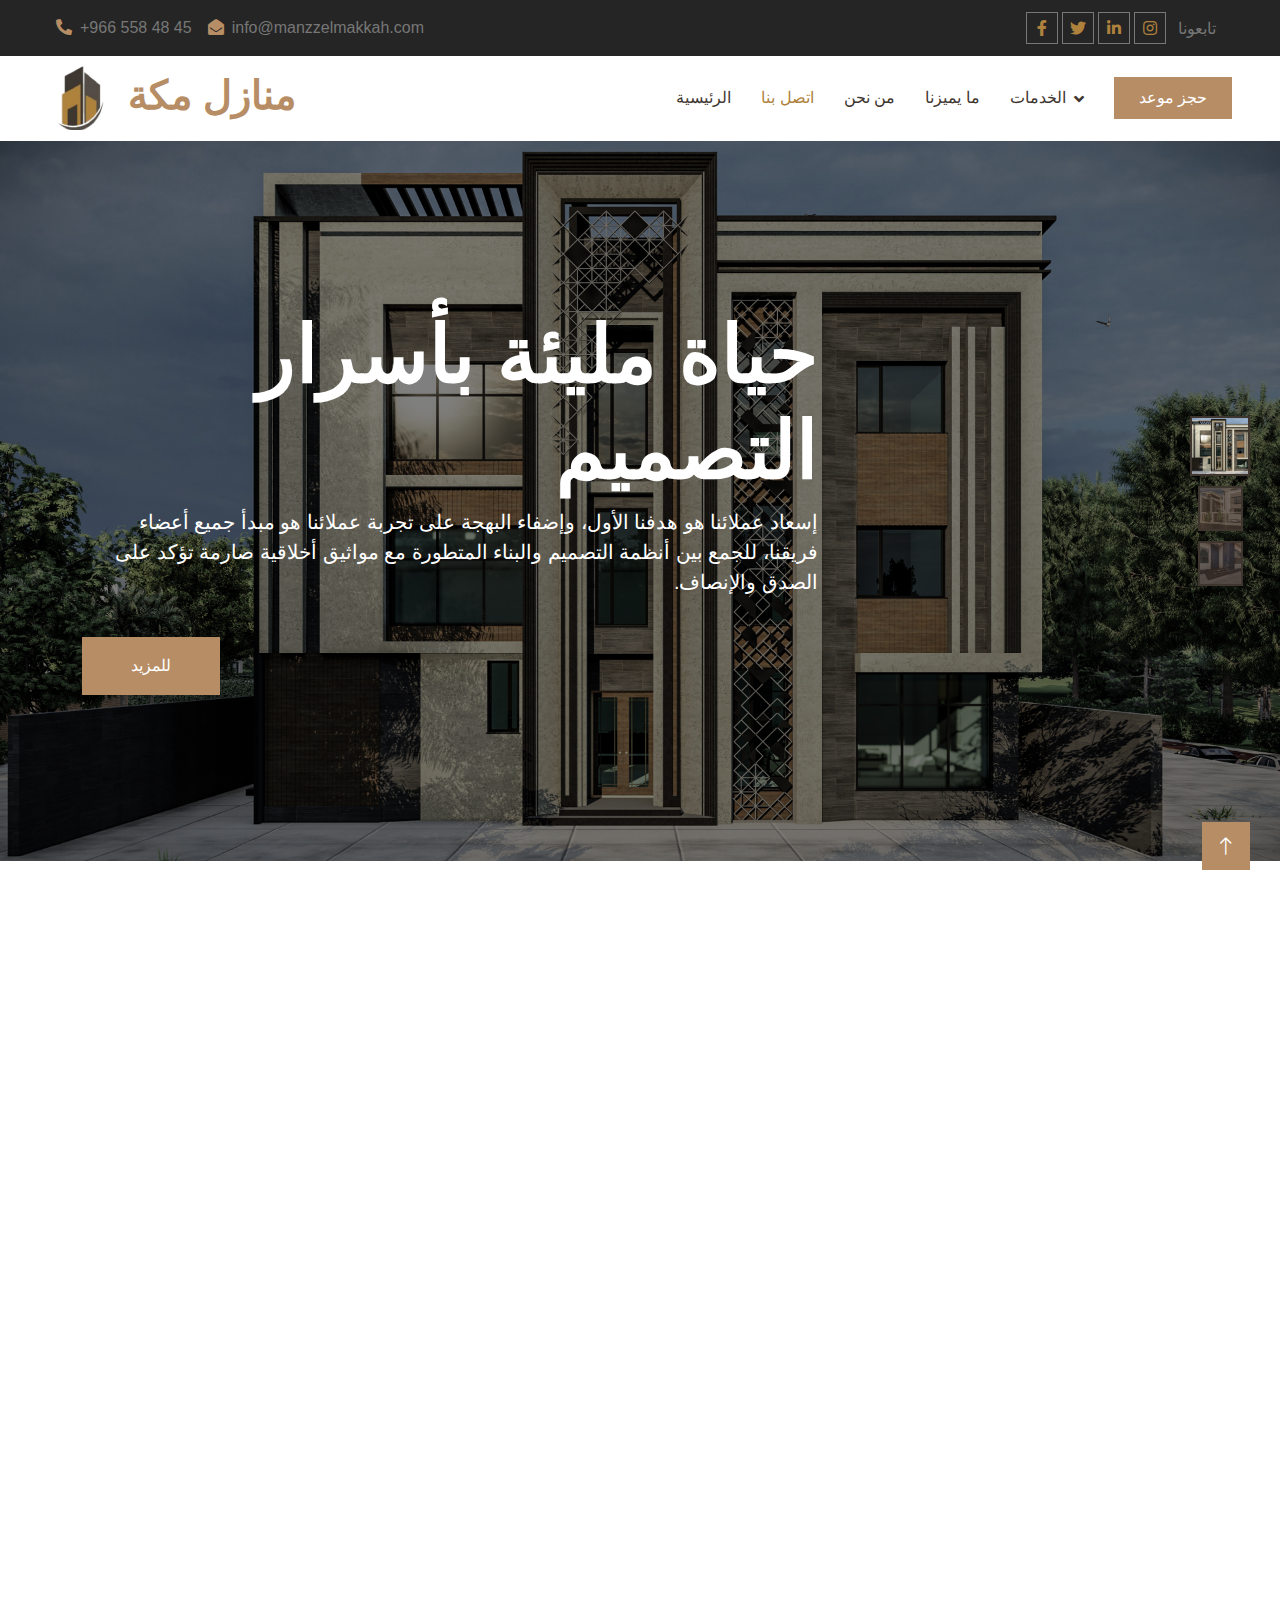
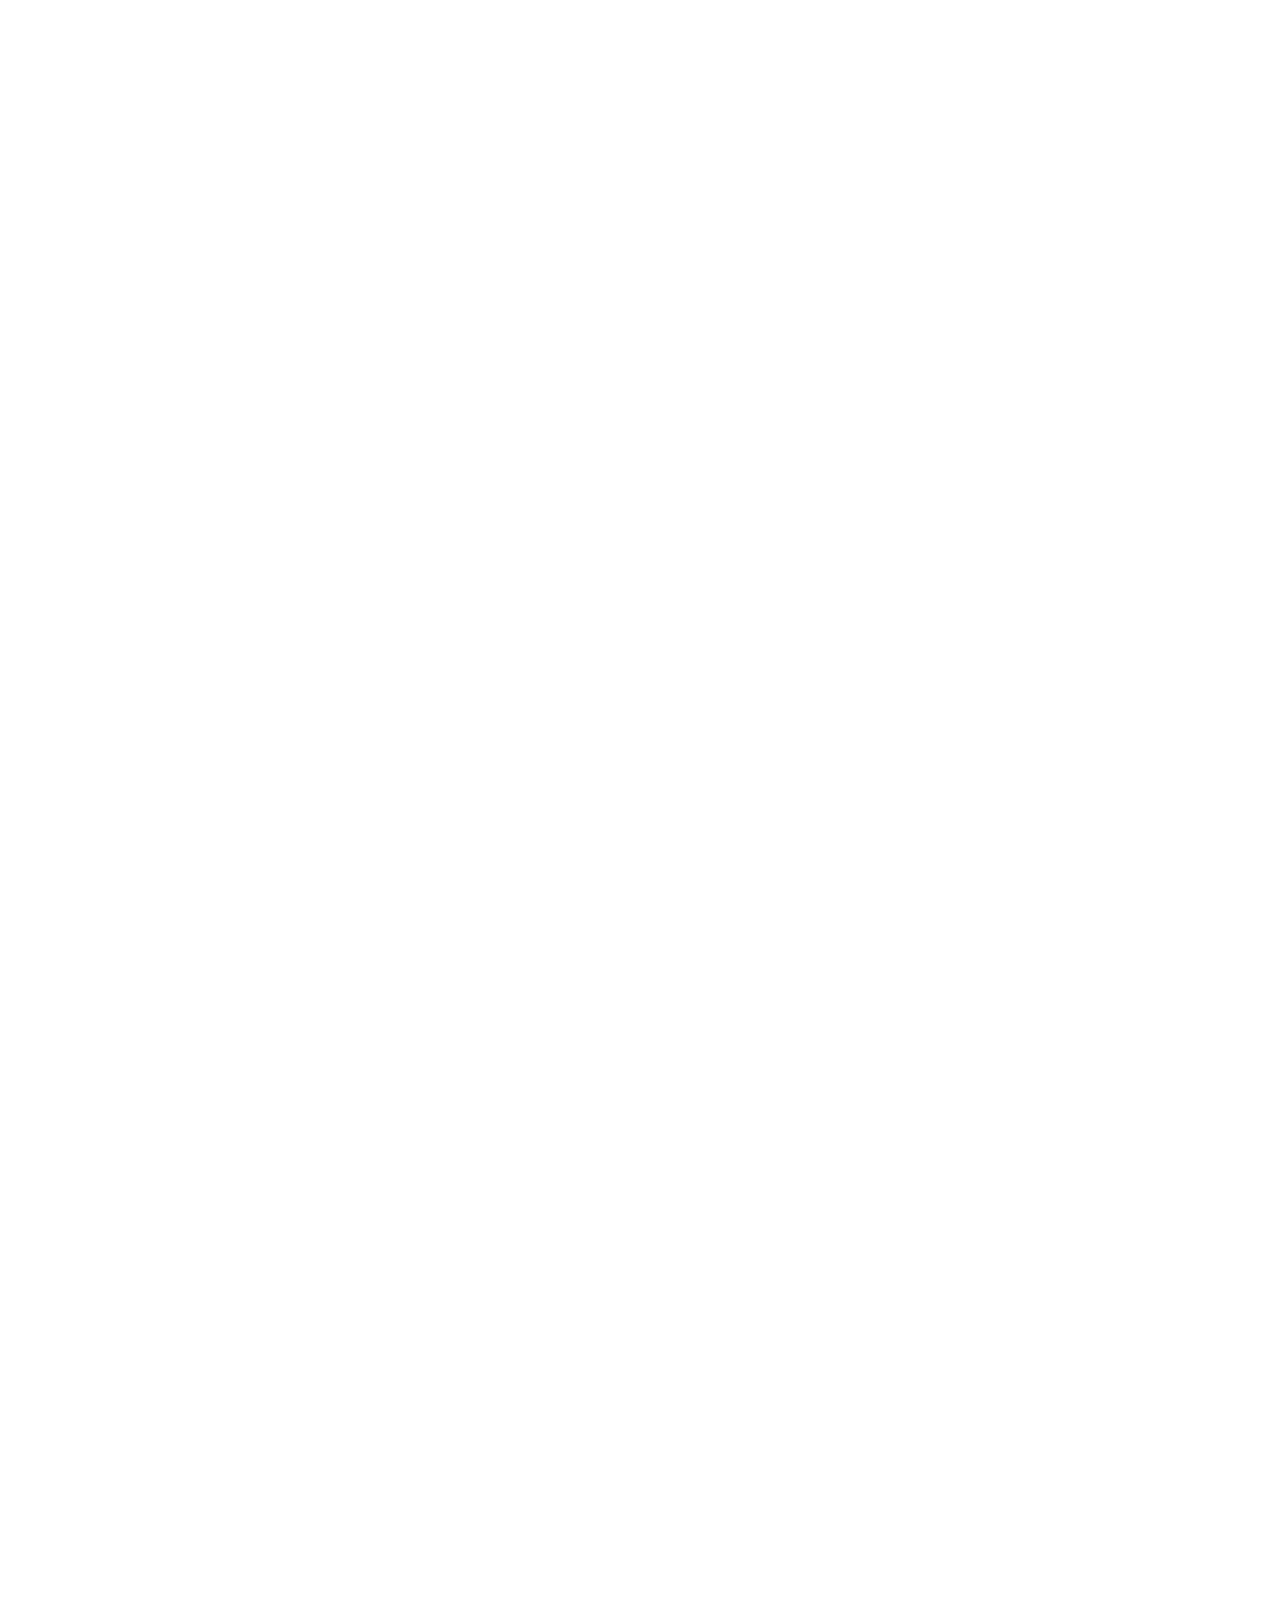
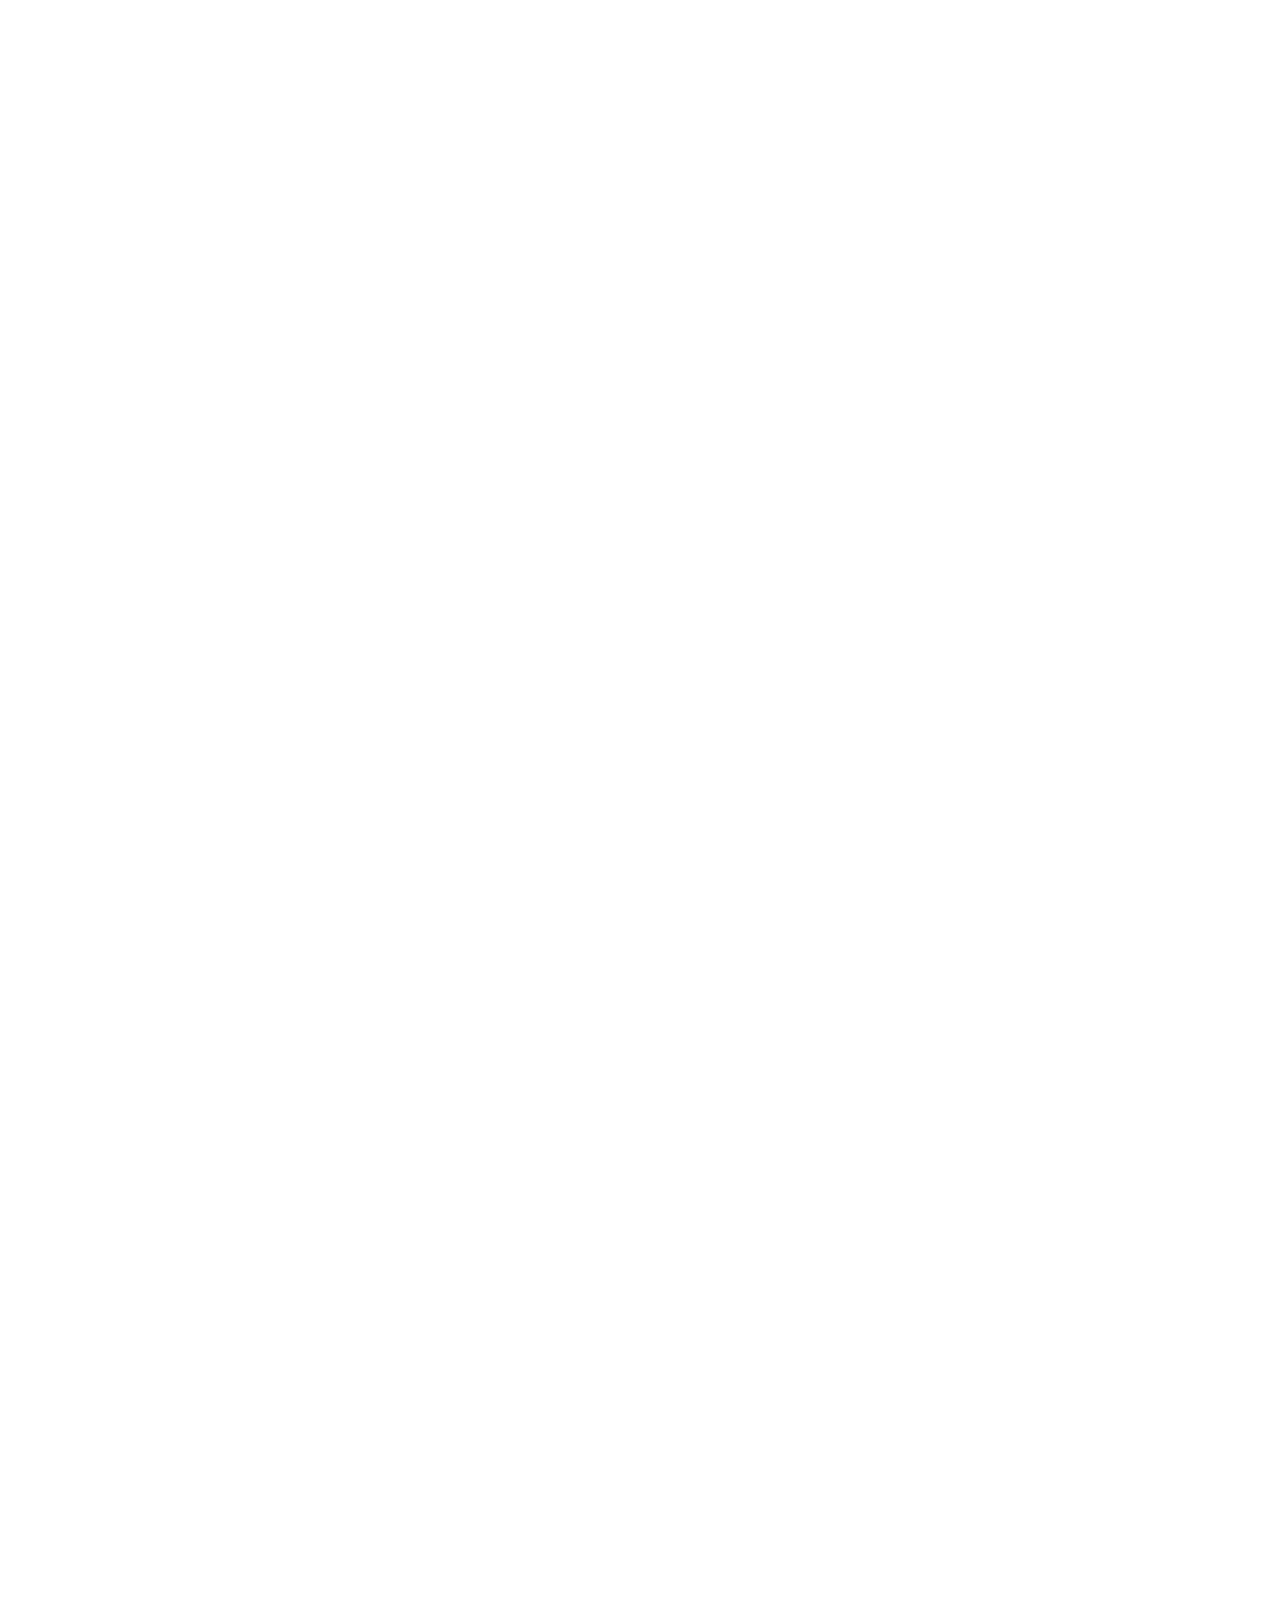
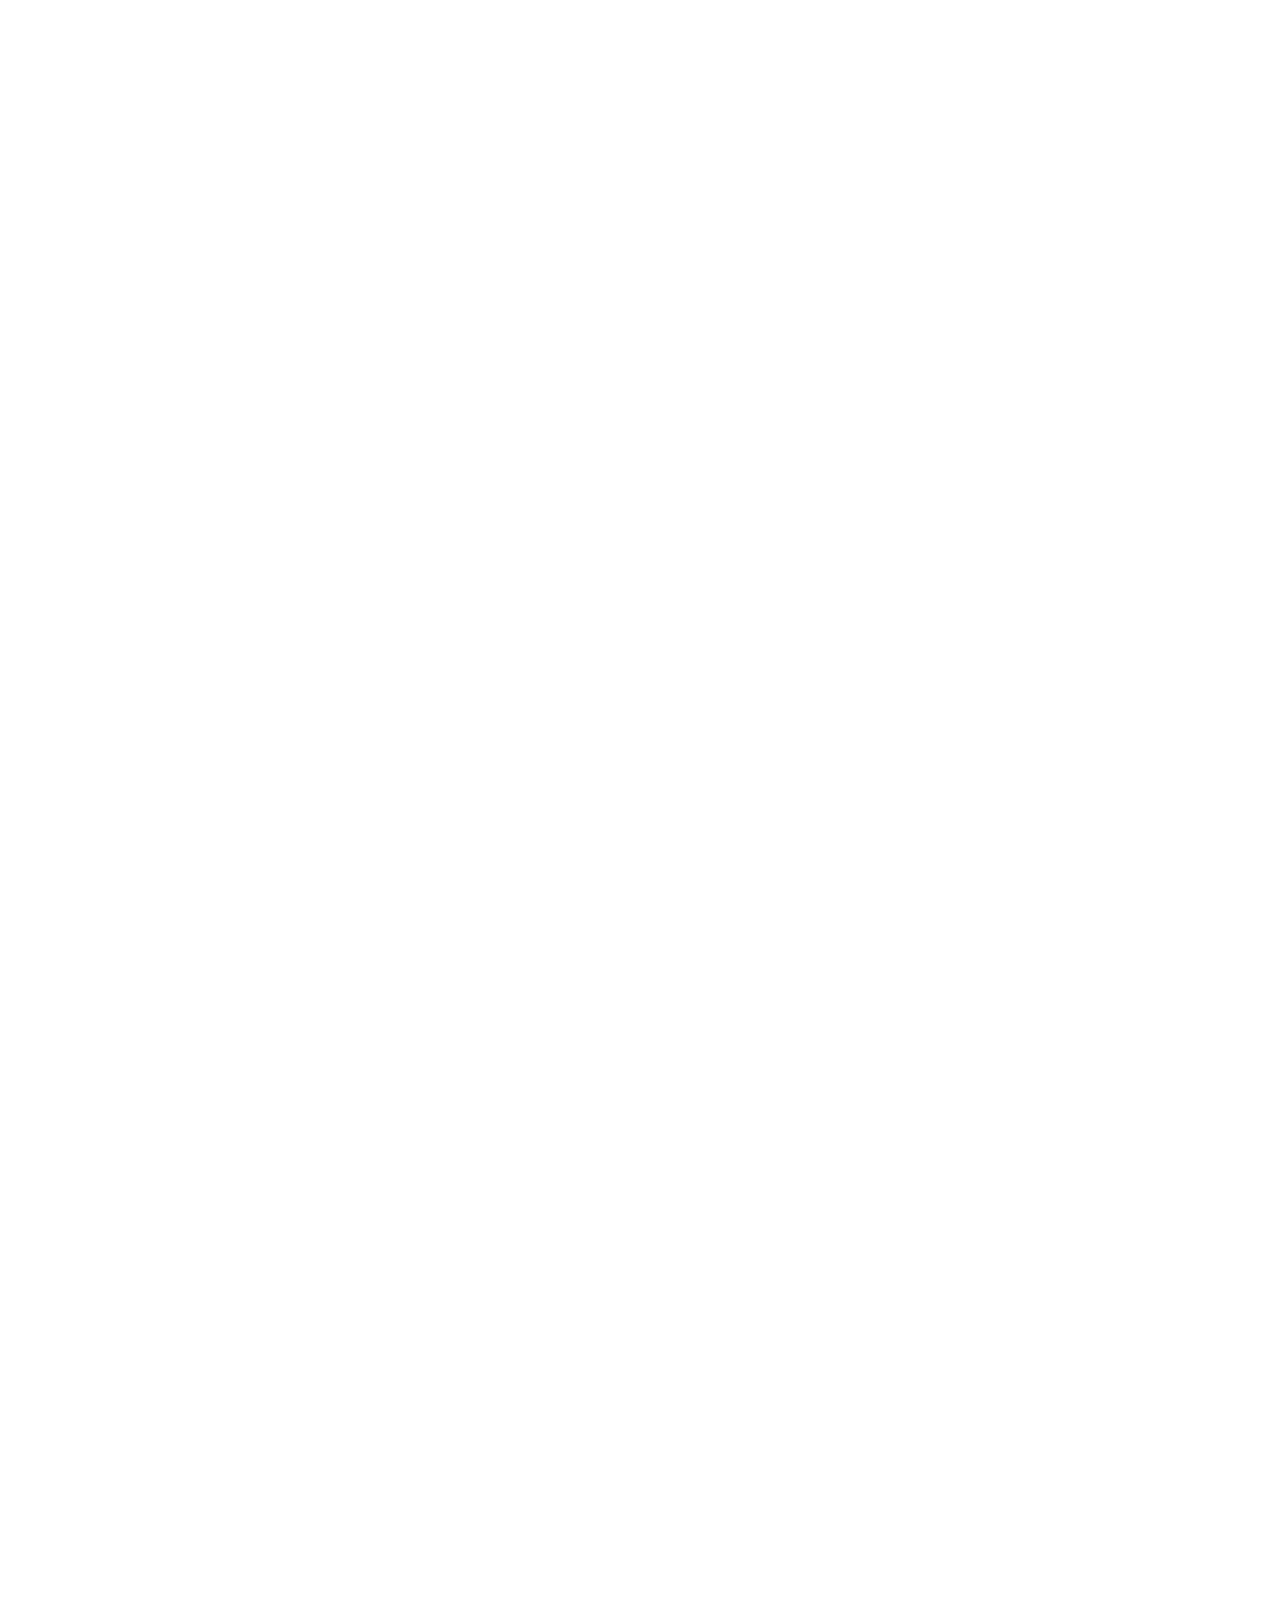
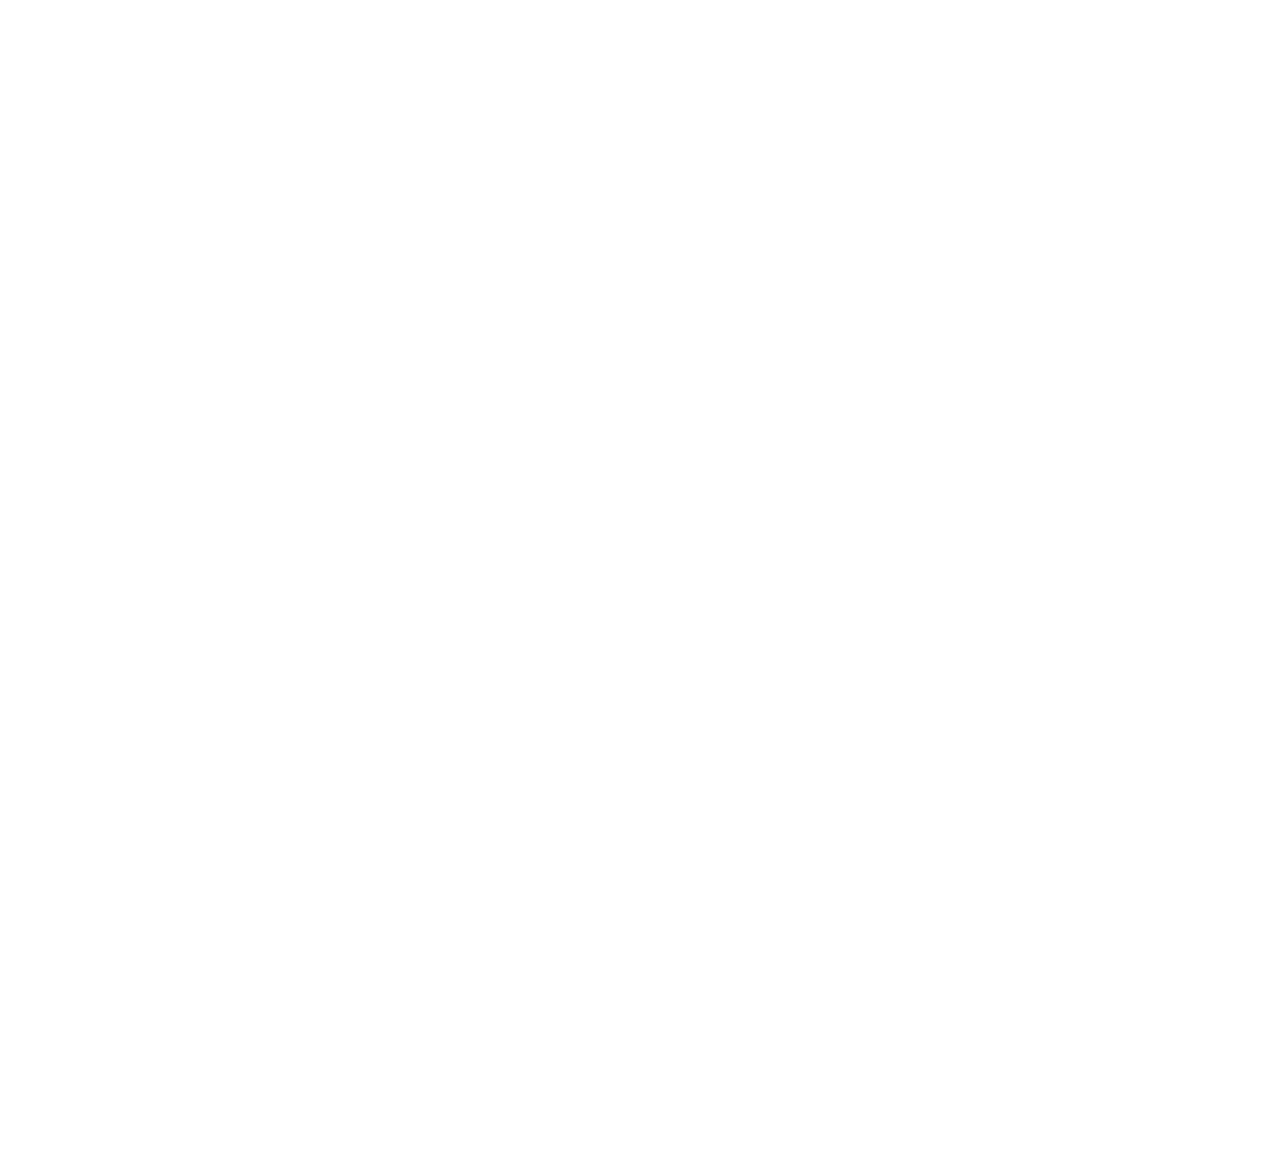
<file: index.html>
<!DOCTYPE html>
<html lang="en">

    
<head>
    <meta charset="utf-8">
    <title>مكتب منازل مكة | الرئيسية</title>
    <meta content="width=device-width, initial-scale=1.0" name="viewport">
    <meta content="" name="keywords">
    <meta content="" name="description">

    <!-- Favicon -->
    <link href="/favicon.ico" rel="icon">

    <!-- Google Web Fonts -->
    <link rel="preconnect" href="https://fonts.googleapis.com">
    <link rel="preconnect" href="https://fonts.gstatic.com" crossorigin>
    <link href="https://fonts.googleapis.com/css2?family=Amiri:ital,wght@1,700&family=Noto+Nastaliq+Urdu:wght@700&family=Reem+Kufi:wght@700&display=swap" rel="stylesheet">

    <!-- Icon Font Stylesheet -->
    <link href="https://cdnjs.cloudflare.com/ajax/libs/font-awesome/5.10.0/css/all.min.css" rel="stylesheet">
    <link href="https://cdn.jsdelivr.net/npm/bootstrap-icons@1.4.1/font/bootstrap-icons.css" rel="stylesheet">

    <!-- Libraries Stylesheet -->
    <link href="lib/animate/animate.min.css" rel="stylesheet">
    <link href="lib/owlcarousel/assets/owl.carousel.min.css" rel="stylesheet">
    <link href="lib/tempusdominus/css/tempusdominus-bootstrap-4.min.css" rel="stylesheet" />

    <!-- Customized Bootstrap Stylesheet -->
    <link href="css/bootstrap.min.css" rel="stylesheet">
    

    <!-- Template Stylesheet -->
    <link href="css/style.css" rel="stylesheet">
</head>

<body>
    <!-- Spinner Start -->
    <div id="spinner" class="show bg-white position-fixed translate-middle w-100 vh-100 top-50 start-50 d-flex align-items-center justify-content-center">
        <div class="spinner-border position-relative text-primary" style="width: 6rem; height: 6rem;" role="status"></div>
        <img class="position-absolute top-50 start-50 translate-middle" src="img/icons/icon-1.png" alt="Icon">
    </div>
    <!-- Spinner End -->


    <!-- Topbar Start -->
    <div class="container-fluid bg-dark p-0 wow fadeIn" data-wow-delay="0.1s">
        <div class="row gx-0 d-none d-lg-flex">
            <div class="col-lg-7 px-5 text-start">
                <div class="h-100 d-inline-flex align-items-center py-3 me-3">
                    <a class="text-body px-2" href="tel:+0123456789"><i class="fa fa-phone-alt text-primary me-2"></i>+966 558 48 45</a>
                    <a class="text-body px-2" href="mailto:info@example.com"><i class="fa fa-envelope-open text-primary me-2"></i>info@manzzelmakkah.com</a>
                </div>
            </div>
            <div class="col-lg-5 px-5 text-end">
                <div class="h-100 d-inline-flex align-items-center">
                    <a class="btn btn-sm-square btn-outline-body me-1" href="https://www.facebook.com/profile.php?id=100063850400178&mibextid=ZbWKwL"><i class="fab fa-facebook-f"></i></a>
                    <a class="btn btn-sm-square btn-outline-body me-1" href="https://twitter.com/M_h_eco"><i class="fab fa-twitter"></i></a>
                    <a class="btn btn-sm-square btn-outline-body me-1" href=""><i class="fab fa-linkedin-in"></i></a>
                    <a class="btn btn-sm-square btn-outline-body me-0" href=""><i class="fab fa-instagram"></i></a>
                </div>
                <div class="h-100 d-inline-flex align-items-center py-3 me-2">
                    <a class="text-body px-2" href="">تابعونا</a>
                    </div>
            </div>
        </div>
    </div>
    <!-- Topbar End -->


    <!-- Navbar Start -->
    <nav class="navbar navbar-expand-lg bg-white navbar-light sticky-top py-lg-0 px-lg-5 wow fadeIn" data-wow-delay="0.1s">
        <a href="index.html" class="navbar-brand ms-4 ms-lg-0">
            <h1 class="text-primary m-0 logo22 col-10 col-lg-8"><img class="me-3" src="img/icons/icon-1.png" alt="Icon">منازل مكة</h1>
        </a>
        <button type="button" class="navbar-toggler me-4" data-bs-toggle="collapse" data-bs-target="#navbarCollapse">
            <span class="navbar-toggler-icon"></span>
        </button>
        <div class="collapse navbar-collapse" id="navbarCollapse">
            <div class="navbar-nav ms-auto p-4 p-lg-0">
                <a href="index.html" class="nav-item nav-link">الرئيسية</a>
                <a href="contact.html" class="nav-item nav-link active">اتصل بنا</a>
                <a href="about.html" class="nav-item nav-link">من نحن</a>
                <a href="service.html" class="nav-item nav-link">ما يميزنا</a>
                 <div class="nav-item dropdown">
                    <a href="service.html" class="nav-link dropdown-toggle" data-bs-toggle="dropdown">الخدمات</a>
                    <div class="dropdown-menu border-0 m-0">
                        <a href="findArea.html" class="dropdown-item">المساحة</a>
                        <a href="archDesign.html" class="dropdown-item">التصميم المعماري</a>
                        <a href="supervisor.html" class="dropdown-item">الإشراف الهندسي</a>
                        <a href="units.html" class="dropdown-item">الوحدات العقارية</a>
                        <a href="planning.html" class="dropdown-item">التخطيط العمراني</a>
                        <a href="intrior.html" class="dropdown-item">التصميم الداخلي</a>
                    </div>
                </div>
            </div>
            <a href="appointment.html" class="btn btn-primary py-2 px-4 d-none d-lg-block">حجز موعد</a>
        </div>
    </nav>
    <!-- Navbar End -->

    <!-- Carousel Start -->
    <div class="container-fluid p-0 pb-5 wow fadeIn" data-wow-delay="0.1s">
        <div class="owl-carousel header-carousel position-relative">
            <div class="owl-carousel-item position-relative" data-dot="<img src='img/carousel-1.jpg'>">
                <img class="img-fluid" src="img/carousel-1.jpg" alt="">
                <div class="owl-carousel-inner">
                    <div class="container">
                        <div class="row justify-content-start">
                            <div class="col-10 col-lg-8">
                                <h1  dir="rtl" class="display-1 text-white animated slideInDown">حياة مليئة بأسرار التصميم</h1>
                                <p  dir="rtl" class="fs-5 fw-medium text-white mb-4 pb-3">إسعاد عملائنا هو هدفنا الأول، وإضفاء البهجة على تجربة عملائنا هو مبدأ جميع أعضاء فريقنا، للجمع بين أنظمة التصميم والبناء المتطورة مع مواثيق أخلاقية صارمة تؤكد على الصدق والإنصاف.</p>
                                <a href="" class="btn btn-primary py-3 px-5 animated slideInLeft">للمزيد</a>
                            </div>
                        </div>
                    </div>
                </div>
            </div>
            <div class="owl-carousel-item position-relative" data-dot="<img src='img/carousel-2.jpg'>">
                <img class="img-fluid" src="img/carousel-2.jpg" alt="">
                <div class="owl-carousel-inner">
                    <div class="container">
                        <div class="row justify-content-start">
                            <div class="col-10 col-lg-8">
                                <h1   dir="rtl" class="display-1 text-white animated slideInDown">تصاميم مستدامة للمستقبل</h1>
                                <p  dir="rtl" class="fs-5 fw-medium text-white mb-4 pb-3">القضاء على الآثار البيئية السلبية بالكامل من خلال التصميم الماهر والمبتكر، فالاستدامة ترتبط بالتصميم ارتباطاً وثيقاً. </p>
                                <a href="" class="btn btn-primary py-3 px-5 animated slideInLeft">للمزيد</a>
                            </div>
                        </div>
                    </div>
                </div>
            </div>
            <div class="owl-carousel-item position-relative" data-dot="<img src='img/carousel-3.jpg'>">
                <img class="img-fluid" src="img/carousel-3.jpg" alt="">
                <div class="owl-carousel-inner">
                    <div class="container">
                        <div class="row justify-content-start">
                            <div class="col-10 col-lg-8">
                                <h1  dir="rtl" class="display-1 text-white animated slideInDown">تصاميم مبتكرة وأنيقة</h1>
                                <p  dir="rtl" class="fs-5 fw-medium text-white mb-4 pb-3">إننا مدركون أن آمال وأحلام العملاء للمستقبل تتمثل في المنزل الجديد وفي محيطه المثالي، ونفخر كثيرًا بتحقيق هذه الأحلام.</p>
                                <a href="" class="btn btn-primary py-3 px-5 animated slideInLeft">للمزيد</a>
                            </div>
                        </div>
                    </div>
                </div>
            </div>
        </div>
    </div>
    <!-- Carousel End -->
    


    <!-- Facts Start -->
    <div class="container-xxl py-5">
        <div class="container pt-5">
            <div class="row g-4">
                <div class="col-lg-4 col-md-6 wow fadeInUp" data-wow-delay="0.1s">
                    <div class="fact-item text-center bg-light h-100 p-5 pt-0">
                        <div class="fact-icon">
                            <img src="img/icons/icon-2.png" alt="Icon">
                        </div>
                        <h3 class="mb-3">تصاميم للمستقبل</h3>
                        <p  dir="rtl" class="mb-0"> نستخدم كامل طاقتنا الإبداعية لنقدم تصاميم تخدم اليوم وغدا، بأسلوب يحافظ على البيئة ويقلل تأثيرات الإنشاء عليها، وتنظيم الاِنسجام مع الطبيعة.</p>
                    </div>
                </div>
                <div class="col-lg-4 col-md-6 wow fadeInUp" data-wow-delay="0.3s">
                    <div class="fact-item text-center bg-light h-100 p-5 pt-0">
                        <div class="fact-icon">
                            <img src="img/icons/icon-3.png" alt="Icon">
                        </div>
                        <h3 class="mb-3">حلول مبتكرة</h3>
                        <p dir="rtl" class="mb-0"> نحن نسعى لنكون مثالاً بارزاً للإبداع في مجال الهندسة المعمارية والإستشارات الهندسية، لذلك نقوم بتقديم حلول معمارية وهندسية رائعة ومتطورة بجودة عالية.</p>
                    </div>
                </div>
                <div class="col-lg-4 col-md-6 wow fadeInUp" data-wow-delay="0.5s">
                    <div class="fact-item text-center bg-light h-100 p-5 pt-0">
                        <div class="fact-icon">
                            <img src="img/icons/icon-4.png" alt="Icon">
                        </div>
                        <h3 class="mb-3">إلتزام بالمواعيد</h3>
                        <p dir="rtl"    class="mb-0">طريقتنا دائماً لبناء الثقة مع عملائنا والمحافظة عليها هي الالتزام الدائم بمواعيد التسليم النهائية وبجودة عالية تنال رضا عملاؤنا الكرام.</p>
                    </div>
                </div>
            </div>
        </div>
    </div>
    <!-- Facts End -->


    <!-- About Start -->
    <div class="container-xxl py-5">
        <div class="container">
            <div class="row g-5">
                <div class="col-lg-6 wow fadeIn" data-wow-delay="0.1s">
                    <div class="about-img">
                        <img class="img-fluid" src="img/about-1.jpg" alt="">
                        <img class="img-fluid" src="img/about-2.jpg" alt="">
                    </div>
                </div>
                <div class="col-lg-6 wow fadeIn" data-wow-delay="0.5s">
                    <h4 dir="rtl"   class="section-title" >من نحن</h4>
                    <h1 dir="rtl"    class="display-5 mb-4">مكتب هندسي استشاري مرخص من الهيئة السعودية للمهندسين</h1>
                    <p dir="rtl"> أسسه  
                         المهندس/ متعب بن إبراهيم القناوي  
                        عام 1435هـ = 2014م
                        ويضم فريق عمل ذو كفاءة عالية من ذوي الخبرة والموهبة والإبتكار 
                          شعارهم الأخلاق والأمانة وسرعة الإنجاز.
                    </p>
                    <p dir="rtl"   class="mb-4">
                          قام المكتب بالمشاركة والتصميم والإشراف
                        على ما يزيد عن سبعين مشروع من مختلف الأنواع 
                        السكني والفندقي والإداري والتجاري
                        والسبب في هذا النجاح بعد توفيق الله سبحانه وتعالى هو الأمانة والسمعة الطيبة واحترام العملاء.</p>
                    <div class="d-flex align-items-center mb-5">
                        <div class="d-flex flex-shrink-0 align-items-center justify-content-center border border-5 border-primary" style="width: 120px; height: 120px;">
                            <h1 class="display-1 mb-n2" data-toggle="counter-up">10</h1>
                        </div>
                        <div class="ps-4">
                            <h3 dir="rtl">لدينــا خبــرة</h3>
                            <h3 dir="rtl">أكـثــــر مــن</h3>
                            <h3 dir="rtl" class="mb-0">عشر سنوات</h3>
                        </div>
                    </div>
                    <a class="btn btn-primary py-3 px-5" href="about.html">للمزيد</a>
                </div>
            </div>
        </div>
    </div>
    <!-- About End -->


    <!-- Service Start -->
    <div class="container-xxl py-5">
        <div class="container">
            <div class="text-center mx-auto mb-5 wow fadeInUp" data-wow-delay="0.1s" style="max-width: 600px;">
                <h4 class="section-title">خدماتنا</h4>
                <h1 class="display-5 mb-4">نحن نركز على الإبتكار وسرعة الإنجاز والجودة</h1>
            </div>
            <div class="row g-4">
                <div class="col-lg-4 col-md-6 wow fadeInUp" data-wow-delay="0.1s">
                    <div class="service-item d-flex position-relative text-center h-100">
                        <img class="bg-img" src="img/service-1.jpg" alt="">
                        <div class="service-text p-5">
                            <img class="mb-4" src="img/icons/icon-5.png" alt="Icon">
                            <h3 class="mb-3">التصميم المعماري</h3>
                            <p dir="rtl" class="mb-4">جمع الدراسات المعمارية والهندسية والتصاميم:
                                <br>
                                 معماري - إنشائي - ميكانيكي - كهربائي - جداول الكميات والمواصفات</p>
                            <a class="btn" href=""><i class="fa fa-plus text-primary me-6"></i>للمزيد</a>
                        </div>
                    </div>
                </div>
                <div class="col-lg-4 col-md-6 wow fadeInUp" data-wow-delay="0.3s">
                    <div class="service-item d-flex position-relative text-center h-100">
                        <img class="bg-img" src="img/service-2.jpg" alt="">
                        <div class="service-text p-5">
                            <img class="mb-4" src="img/icons/icon-6.png" alt="Icon">
                            <h3  dir="rtl"  class="mb-3">الإشراف الهندسي</h3>
                            <p dir ="rtl" class="mb-4">الإشراف على أعمال الطرق ومشاريع الخدمات - مؤهلون للإشراف على مشاريع البيع على الخارطة - مشرفون على مشاريع سكني - الإشراف على تنفيذ المباني بجميع أنواعها.</p>
                            <a class="btn" href="supervisor.html"><i class="fa fa-plus text-primary me-6"></i>للمزيد</a>
                        </div>
                    </div>
                </div>
                <div class="col-lg-4 col-md-6 wow fadeInUp" data-wow-delay="0.5s">
                    <div class="service-item d-flex position-relative text-center h-100">
                        <img class="bg-img" src="img/service-3.jpg" alt="">
                        <div class="service-text p-5">
                            <img class="mb-4" src="img/icons/icon-7.png" alt="Icon">
                            <h3 class="mb-3">الوحدات العقارية</h3>
                            <p dir="rtl"   class="mb-4"> فرز جميع الوحدات العقارية بالتعاون مع وزارة الشؤون والإسكان.</p>
                            <a class="btn" href=""><i class="fa fa-plus text-primary me-6"></i>للمزيد</a>
                        </div>
                    </div>
                </div>
                <div class="col-lg-4 col-md-6 wow fadeInUp" data-wow-delay="0.1s">
                    <div class="service-item d-flex position-relative text-center h-100">
                        <img class="bg-img" src="img/service-4.jpg" alt="">
                        <div class="service-text p-5">
                            <img class="mb-4" src="img/icons/icon-8.png" alt="Icon">
                            <h3 class="mb-3">التصميم الداخلي</h3>
                            <p  dir="rtl" class="mb-4">تخطيط وتصميم الفراغات الداخلية - مراعاة النواحي الوظيفية والجمالية للمبنى - تقديم التصاميم والمواصفات للمواد المستخدمة في التشطيبات. </p>
                            <a  class="btn" href=""><i class="fa fa-plus text-primary me-6"></i>للمزيد</a>
                        </div>
                    </div>
                </div>
                <div class="col-lg-4 col-md-6 wow fadeInUp" data-wow-delay="0.3s">
                    <div class="service-item d-flex position-relative text-center h-100">
                        <img class="bg-img" src="img/service-5.jpg" alt="">
                        <div class="service-text p-5">
                            <img class="mb-4" src="img/icons/icon-9.png" alt="Icon">
                            <h3 class="mb-3">المساحة</h3>
                            <p dir ="rtl"  class="mb-4"> مساحي - استحكام - اشتراطات - تعديل الصكوك - تسجيل الصكوك - ميزانية شبكية - زوائد تنظيمية - فرز آراضي - ضم صكوك.</p>
                            <a class="btn" href=""><i class="fa fa-plus text-primary me-6"></i>للمزيد</a>
                        </div>
                    </div>
                </div>
                <div class="col-lg-4 col-md-6 wow fadeInUp" data-wow-delay="0.5s">
                    <div class="service-item d-flex position-relative text-center h-100">
                        <img class="bg-img" src="img/service-6.jpg" alt="">
                        <div class="service-text p-5">
                            <img class="mb-4" src="img/icons/icon-10.png" alt="Icon">
                            <h3 class="mb-3">التخطيط العمراني</h3>
                            <p dir="rtl"   class="mb-4"> عمل الدراسات والتصاميم للمخططات العمرانية والإشراف على تنفيذها.</p>
                            <a class="btn" href=""><i class="fa fa-plus text-primary me-6"></i>للمزيد</a>
                        </div>
                    </div>
                </div>
            </div>
        </div>
    </div>
    <!-- Service End -->


    <!-- Feature Start -->
    <div  class="container-xxl py-5">
        <div class="container">
            <div class="row g-5">
                <div  dir ="rtl"   class="col-lg-6 wow fadeInUp" data-wow-delay="0.1s">
                    <h4 dir="rtl" class="section-title">لماذا يختار العملاء مكتبنا</h4>
                    <h1 dir="rtl" class="display-5 mb-4"> تم اعتماد مكتب منازل مكة في عدد من الجهات الموثوقة</h1>
                    <p dir="rtl"   class="mb-4">إن جميع أعضاء فريق العمل في مكتب منازل مكة للإستشارات الهندسية يؤمنون 
                        أن المشاريع المتميزة والمنازل الجميلة ناتجة عن التصميم الجماعي:  للعميل والمهندس المعماري وتنفيذ العمالة المهارة.
                        </p>
                    <div class="row g-4">
                        <div class="col-12">
                            <div class="d-flex align-items-start">
                                <img class="flex-shrink-0" src="img/icons/icon-11.png" alt="Icon">
                                <div class="ms-4">
                                    <h3>أمانة العاصمة المقدسة</h3>
                                    <p class="mb-0"> أمانة العاصمة المقدسة</p>
                                </div>
                            </div>
                        </div>
                        <div class="col-12">
                            <div class="d-flex align-items-start">
                                <img class="flex-shrink-0" src="img/icons/icon-12.png" alt="Icon">
                                <div class="ms-4">
                                    <h3> وافي - البيع أو التأجير على الخارطة</h3>
                                    <p class="mb-0">    البيع أو التأجير على الخارطة       </p>
                                </div>
                            </div>
                        </div>
                        <div class="col-12">
                            <div class="d-flex align-items-start">
                                <img class="flex-shrink-0" src="img/icons/icon-13.png" alt="Icon">
                                <div class="ms-4">
                                    <h3> إحكام - الأمانة العامة للجان النظر في طلبات تملك العقارات</h3>
                                    <p class="mb-0">الأمانة العامة للجان النظر في طلبات تملك العقارات</p>
                                    <a href="" class="btn btn-primary py-3 px-5 mt-3">للمزيد</a>

                                </div>
                            </div>
                        </div>
                    </div>
                </div>
                <div class="col-lg-6 wow fadeInUp" data-wow-delay="0.5s">
                    <div class="feature-img">
                        <img class="img-fluid" src="img/about-2.jpg" alt="">
                        <img class="img-fluid" src="img/about-1.jpg" alt="">
                    </div>
                </div>
            </div>
        </div>
    </div>
    <!-- Feature End -->


    <!-- Project Start -->
    <div class="container-xxl project py-5">
        <div class="container">
            <div class="text-center mx-auto mb-5 wow fadeInUp" data-wow-delay="0.1s" style="max-width: 600px;">
                <h4 class="section-title">أعمالنا</h4>
                <h1 class="display-5 mb-4">تعرف على أحدث أعمالنا في مجالي التصميم المعماري والتصميم الداخلي </h1>
            </div>
            <div class="row g-4 wow fadeInUp" data-wow-delay="0.3s">
                <div class="col-lg-4">
                    <div  dir="rtl"  class="nav nav-pills d-flex justify-content-between w-100 h-100 me-4">
                        <button class="nav-link w-100 d-flex align-items-center text-start p-4 mb-4 active" data-bs-toggle="pill" data-bs-target="#tab-pane-1" type="button">
                            <h3 class="m-0"> أحــدث المشاريع</h3>
                        </button>
                        <button class="nav-link w-100 d-flex align-items-center text-start p-4 mb-4" data-bs-toggle="pill" data-bs-target="#tab-pane-2" type="button">
                            <h3 class="m-0">التصميم المعماري</h3>
                        </button>
                        <button class="nav-link w-100 d-flex align-items-center text-start p-4 mb-4" data-bs-toggle="pill" data-bs-target="#tab-pane-3" type="button">
                            <h3 class="m-0">مشاريع تجارية</h3>
                        </button>
                        <button class="nav-link w-100 d-flex align-items-center text-start p-4 mb-0" data-bs-toggle="pill" data-bs-target="#tab-pane-4" type="button">
                            <h3 class="m-0">التصميم الداخلي</h3>
                        </button>
                    </div>
                </div>
                <div class="col-lg-8">
                    <div class="tab-content w-100">
                        <div class="tab-pane fade show active" id="tab-pane-1">
                            <div class="row g-4">
                                <div class="col-md-6" style="min-height: 350px;">
                                    <div class="position-relative h-100">
                                        <img class="position-absolute img-fluid w-100 h-100" src="img/project-1.jpg"
                                            style="object-fit: cover;" alt="">
                                    </div>
                                </div>
                                <div  dir="rtl" class="col-md-6">
                                    <h1 dir="rtl"  class="mb-3"> أكثر من 10 سنوات في مجال الإستشارات الهندسية  </h1>
                                    <p  dir="rtl" class="mb-4"> نقدم لكم الإستشارات والخدمات الهندسية بواسطة نخبة من صفوة خبرائنا في التخصصات الهندسية المختلفة، الذي يحرص المكتب 
                                        على ضمهم لفريق العمل الخاص به، مما ساعد في نجاح
                                        الكثير من المشروعات الحكومية والخاصة والتي تم تنفيذها من قبل مكتب منازل مكة. </p>
                                    <p dir="rtl"><i  class="fa fa-check text-primary me-3"></i>لدينا خبراء في الفروع الهندسية المختلفة.</p>
                                    <p dir="rtl"><i class="fa fa-check text-primary me-3"></i>تقديم الخدمات الهندسية المتنوعة بأعلى درجات الكفاءة والجودة وبأقل التكاليف المادية
                                         المناسبة لميزانيات العملاء، دون الإخلال بالكفاءة والجودة. </p>
                                  
                                    <a href="" class="btn btn-primary py-3 px-5 mt-3">للمزيد</a>
                                </div>
                            </div>
                        </div>
                        <div class="tab-pane fade" id="tab-pane-2">
                            <div class="row g-4">
                                <div class="col-md-6" style="min-height: 350px;">
                                    <div class="position-relative h-100">
                                        <img class="position-absolute img-fluid w-100 h-100" src="img/project-2.jpg"
                                            style="object-fit: cover;" alt="">
                                    </div>
                                </div>
                                <div dir="rtl"  class="col-md-6">
                                    <h1 dir="rtl"  class="mb-3">أكثر من 10 سنوات في مجال التصميم المعماري  </h1>
                                    <p class="mb-4"> يحرص المكتب على ضم الخبراء في الفروع الهندسية المختلفة للعمل معه حتى يضمن تحقيق الشمول والتنوع في الخدمات الهندسية بما يتناسب مع احتياجات العملاء المختلفة.</p>
                                    <p><i class="fa fa-check text-primary me-3"></i>  جميع الدراسات المعمارية والتصاميم  </p>
                                    <p><i class="fa fa-check text-primary me-3"></i>معمارية - إنشائية - ميكانيكية - كهربائية</p>
                                    <p><i class="fa fa-check text-primary me-3"></i>جداول الكميات والمواصفات</p>
                                    <a href="" class="btn btn-primary py-3 px-5 mt-3">للمزيد</a>
                                </div>
                            </div>
                        </div>
                        <div class="tab-pane fade" id="tab-pane-3">
                            <div class="row g-4">
                                <div class="col-md-6" style="min-height: 350px;">
                                    <div class="position-relative h-100">
                                        <img class="position-absolute img-fluid w-100 h-100" src="img/project-3.jpg"
                                            style="object-fit: cover;" alt="">
                                    </div>
                                </div>
                                <div dir="rtl" class="col-md-6">
                                    <h1 dir="rtl" class="mb-3">أكثر من 10 سنوات في مجال تصميم المواقع التجارية  </h1>
                                    <p class="mb-4"> تصور مبدائى للتصميم من حيث الناحية الوظيفية والجمالية وتشكيل فكرة مميزة للتصميم المعماري والتصميم الداخلى وفقاً للمعاير القياسية</p>
                                    <p><i class="fa fa-check text-primary me-3"></i>جودة في التصاميم المعمارية لتحقيق ميزة تنافسية</p>
                                    <p><i class="fa fa-check text-primary me-3"></i>تخطيط واعداد وتصميم للفراغات وتوظيفها بشكل يخدم و يلبى احتياجات واذواق العملاء</p>
                                    <a href="" class="btn btn-primary py-3 px-5 mt-3">للمزيد</a>
                                </div>
                            </div>
                        </div>
                        <div class="tab-pane fade" id="tab-pane-4">
                            <div class="row g-4">
                                <div class="col-md-6" style="min-height: 350px;">
                                    <div class="position-relative h-100">
                                        <img class="position-absolute img-fluid w-100 h-100" src="img/project-4.jpg"
                                            style="object-fit: cover;" alt="">
                                    </div>
                                </div>
                                <div dir="rtl" class="col-md-6">
                                    <h1 dir="rtl" class="mb-3">أكثر من 10 سنوات في مجال التصميم الداخلي  </h1>
                                    <p class="mb-4">   أصبح من الضروري إدراك أساسيات التصميم الداخلي وعدم تجاهلها بأي حال من الأحوال، لأنه يؤثر بشكل كبير على حياتنا وصحتنا وحالتنا المزاجية العامة
                                        ، لذلك نحن في مكتب منازل مكة نهتم بتحليل احتياجات العميل ونقدم له:
                                    </p>
                                    <p><i class="fa fa-check text-primary me-3"></i>حلول إبداعية في تخطيط المساحات</p>
                                    <p><i class="fa fa-check text-primary me-3"></i> تحليل أهداف العميل وإنشاء مخططات ثنائية وثلاثية الأبعاد  </p>
                                    <p><i class="fa fa-check text-primary me-3"></i>زيادة المساحات والاستفادة منها</p>
                                    <a href="" class="btn btn-primary py-3 px-5 mt-3">للمزيد</a>
                                </div>
                            </div>
                        </div>
                    </div>
                </div>
            </div>
        </div>
    </div>
    <!-- Project End -->

        <!-- Team Start -->
        <div dir="rtl" class="container-xxl py-5">
            <div class="container">
                <div class="text-center mx-auto mb-5 wow fadeInUp" data-wow-delay="0.1s" style="max-width: 600px;">
                    <h4 class="section-title">فريق العمل</h4>
                    <h1 class="display-5 mb-4">    فريق عمل ذو كفاءة عالية من ذوي الخبرة والموهبة والإبتكار 
                   </h1>
                </div>
                <div class="row g-0 team-items">
                    <div class="col-lg-3 col-md-6 wow fadeInUp" data-wow-delay="0.7s">
                        <div class="team-item position-relative">
                            <div class="position-relative">
                                <img class="img-fluid" src="img/team-4.jpg" alt="">
                                <div class="team-social text-center">
                                    <a class="btn btn-square" href=""><i class="fab fa-facebook-f"></i></a>
                                    <a class="btn btn-square" href=""><i class="fab fa-twitter"></i></a>
                                    <a class="btn btn-square" href=""><i class="fab fa-instagram"></i></a>
                                </div>
                            </div>
                            <div class="bg-light text-center p-4">
                                <h3 class="mt-2">المهندس/ متعب القناوي</h3>
                                <span class="text-primary">مؤسس المكتب</span>
                            </div>
                        </div>
                    </div>
                
                    <div class="col-lg-3 col-md-6 wow fadeInUp" data-wow-delay="0.5s">
                        <div class="team-item position-relative">
                            <div class="position-relative">
                                <img class="img-fluid" src="img/team-3.jpg" alt="">
                                <div class="team-social text-center">
                                    <a class="btn btn-square" href=""><i class="fab fa-facebook-f"></i></a>
                                    <a class="btn btn-square" href=""><i class="fab fa-twitter"></i></a>
                                    <a class="btn btn-square" href=""><i class="fab fa-instagram"></i></a>
                                </div>
                            </div>
                            <div class="bg-light text-center p-4">
                                <h3 class="mt-2">المهندس/ فيصل المالكي</h3>
                                <span class="text-primary">المدير العام  </span>
                            </div>
                        </div>
                    </div>
                    <div class="col-lg-3 col-md-6 wow fadeInUp" data-wow-delay="0.3s">
                        <div class="team-item position-relative">
                            <div class="position-relative">
                                <img class="img-fluid" src="img/team-2.jpg" alt="">
                                <div class="team-social text-center">
                                    <a class="btn btn-square" href=""><i class="fab fa-facebook-f"></i></a>
                                    <a class="btn btn-square" href=""><i class="fab fa-twitter"></i></a>
                                    <a class="btn btn-square" href=""><i class="fab fa-instagram"></i></a>
                                </div>
                            </div>
                            <div class="bg-light text-center p-4">
                                <h3 class="mt-2">المهندس/ مصطفى سرحان </h3>
                                <span class="text-primary"> المدير التنفيذي  </span>
                            </div>
                        </div>
                    </div>
                    <div class="col-lg-3 col-md-6 wow fadeInUp" data-wow-delay="0.1s">
                        <div class="team-item position-relative">
                            <div class="position-relative">
                                <img class="img-fluid" src="img/team-1.jpg" alt="">
                                <div class="team-social text-center">
                                    <a class="btn btn-square" href=""><i class="fab fa-facebook-f"></i></a>
                                    <a class="btn btn-square" href=""><i class="fab fa-twitter"></i></a>
                                    <a class="btn btn-square" href=""><i class="fab fa-instagram"></i></a>
                                </div>
                            </div>
                            <div class="bg-light text-center p-4">
                                <h3 class="mt-2">المهندس/ عثمان عيسى   </h3>
                                <span class="text-primary"> مهندس تخطيط  </span>
                            </div>
                        </div>
                    </div>
                  
                </div>
            </div>
        </div>
        <!-- Team End -->    
    
    <!-- Appointment Start -->
    <div   class="container-xxl py-5">
        <div class="container">
            <div class="row g-5">
                <div class="col-lg-6 wow fadeInUp" data-wow-delay="0.1s">
                    <h4 dir="rtl" class="section-title">حجز موعد</h4>
                    <h1 dir="rtl"  class="display-5 mb-4">لخدمة أفضل - الرجاء حجز موعد</h1>
                    <p class="mb-4"> نتشرف بزيارتكم إلى مقر مكتب منازل مكة للإستشارات الهندسية: برج الصفا الإداري، الدور السادس عشر، مكة المكرمة
                    </p>
                    <div class="row g-4">

                        <div class="col-12">
                            <div  class="d-flex">
                                <div class="d-flex flex-shrink-0 align-items-center justify-content-center bg-light" style="width: 65px; height: 65px;">
                                    <i class="fa fa-2x fa-map-marker-alt text-primary"></i>
                                </div>
                                <div  class="ms-4 ">
                                    <p class="mb-2">الموقع</p>
                                    <a class="m-0 " href="contact.html"> <h4 class="font36"> 24244 برج الصفا الإداري، الدور السادس عشر، مكة المكرمة
                                    </h4></a>
                                </div>
                            </div>
                        </div>

                        <div class="col-12">
                            <div  class="d-flex">
                                <div class="d-flex flex-shrink-0 align-items-center justify-content-center bg-light" style="width: 65px; height: 65px;">
                                    <i class="fa fa-2x fa-phone-alt text-primary"></i>
                                </div>
                                <div  class="ms-4">
                                    <p class="mb-2">للإتصال</p>
                                    <a class="m-0" href="tel:+966 558 48 45"> <h4 class="font36">+966 558 48 45 </h4></a>
                                </div>
                            </div>
                        </div>
                        <div class="col-12">
                            <div class="d-flex">
                                <div class="d-flex flex-shrink-0 align-items-center justify-content-center bg-light" style="width: 65px; height: 65px;">
                                    <i class="fa fa-2x fa-envelope-open text-primary"></i>
                                </div>
                                <div class="ms-4">
                                    <p class="mb-2">تواصل معنا</p>
                                    <a class="m-0" href="mailto:info@manzzelmakkah.com"><h4 class="font36"> info@manzzelmakkah.com </h4></a>

                                </div>
                            </div>
                        </div>
                    </div>
                </div>
                <div class="col-lg-6 wow fadeInUp" data-wow-delay="0.5s">
                    <div class="row g-3">
                        <div class="col-12 col-sm-6">
                            <input dir="rtl" type="text" class="form-control" placeholder="الاسم" style="height: 55px;">
                        </div>
                        <div class="col-12 col-sm-6">
                            <input dir="rtl" type="email" class="form-control" placeholder="الإيميل" style="height: 55px;">
                        </div>
                        <div class="col-12 col-sm-6">
                            <input dir="rtl" type="text" class="form-control" placeholder="رقم الجوال" style="height: 55px;">
                        </div>
                        <div class="col-12 col-sm-6">
                            <select class="form-select" style="height: 55px;">
                                <option dir="rtl" selected>اختر الخدمة</option>
                                <option dir="rtl" value="1">التصميم المعماري</option>
                                <option dir="rtl" value="2">المساحة</option>
                                <option dir="rtl" value="3">الإشراف الهندسي</option>
                                <option  dir="rtl" value="3">الوحدات العقارية</option>
                                <option dir="rtl" value="3">التصميم الداخلي</option>
                                <option dir="rtl" value="3">التخطيط العمراني</option>
                            </select>
                        </div>
                        <div class="col-12 col-sm-6">
                            <div class="date" id="date" data-target-input="nearest">
                                <input dir="rtl"  type="text"
                                    class="form-control datetimepicker-input"
                                    placeholder="التاريخ" data-target="#date" data-toggle="datetimepicker" style="height: 55px;">
                            </div>
                        </div>
                        <div class="col-12 col-sm-6">
                            <div class="time" id="time" data-target-input="nearest">
                                <input dir="rtl" type="text"
                                    class="form-control datetimepicker-input"
                                    placeholder="الوقت" data-target="#time" data-toggle="datetimepicker" style="height: 55px;">
                            </div>
                        </div>
                        <div class="col-12">
                            <textarea dir="rtl" class="form-control" rows="5" placeholder="الوصف"></textarea>
                        </div>
                        <div class="col-12">
                            <button class="btn btn-primary w-100 py-3" type="submit">حجز موعد</button>
                        </div>
                    </div>
                </div>
            </div>
        </div>
    </div>
    <!-- Appointment End -->


    <!-- Testimonial Start -->
    <div class="container-xxl py-5">
        <div class="container">
            <div class="text-center mx-auto mb-5 wow fadeInUp" data-wow-delay="0.1s" style="max-width: 600px;">
                <h4 class="section-title">أراء العملاء</h4>
                <h1 dir="rtl" class="display-5 mb-4"><p>المشاريع المتميزة والمنازل الجميلة لا تقوم إلا بوجود عملاء رائعين.<br>
                </h1>
            </div>
            <div class="owl-carousel testimonial-carousel wow fadeInUp" data-wow-delay="0.1s">
                <div class="testimonial-item text-center" data-dot="<img class='img-fluid' src='img/testimonial-1.jpg' alt=''>">
                    <p dir="rtl"  class="fs-5"> مكتب ممتاز من ناحية التعامل مع الزبائن وخاصة الشركات العقارية حيث يتميز بالدقة في التصميم والسرعة في انجاز المعاملات مع الجهات المختصة
                        نتمني لكم التوفيق والسداد.</p>
                    <h3>Abuelgasim Elshambati</h3>
                    <span class="text-primary">عميل</span>
                </div>
                <div class="testimonial-item text-center" data-dot="<img class='img-fluid' src='img/testimonial-2.jpg' alt=''>">
                    <p dir="rtl" class="fs-5">من أفضل المكاتب في مكة المكرمة ولديهم طاقم متكامل من المهندسين الإداريين الماهرين.</p>
                    <h3>محمد السعيدي</h3>
                    <span class="text-primary">عميل</span>
                </div>
                <div class="testimonial-item text-center" data-dot="<img class='img-fluid' src='img/testimonial-3.jpg' alt='clinet 3'>">
                    <p  dir="rtl" class="fs-5">مكتب موفق.. وفيه مجموعة مهندسين نشيطون ولهم القدرة على إنجاز المهام حسب المطلوب بإذن الله..
                        وفقكم الله وسدد خطاكم..</p>
                    <h3>حمد التآخي</h3>
                    <span class="text-primary">عميل</span>
                </div>
            </div>      
        </div>
    </div>
    <!-- Testimonial End -->


    <!-- Footer Start -->
<div   class="container-fluid bg-dark text-body footer mt-5 pt-5 px-0 wow fadeIn" data-wow-delay="0.1s">
    <div  class="container py-5">
        <div class="row g-5">
            <div class="col-lg-3 col-md-6">
                <h3 class="text-light mb-4 news">العنوان</h3>
                <p class="mb-2"><i class="fa fa-map-marker-alt text-primary me-3"></i>برج الصفا الإداري، الدور 16، العزيزية، مكة    </p>
                <p class="mb-2"><i class="fa fa-phone-alt text-primary me-3"></i>+966 558 48 45 </p>
                <p class="mb-2"><i class="fa fa-envelope text-primary me-3"></i>info@manzzelmakkah.com</p>
                <div class="d-flex pt-2">
                    <a class="btn btn-square btn-outline-body me-1" href="https://twitter.com/M_h_eco"><i class="fab fa-twitter"></i></a>
                    <a class="btn btn-square btn-outline-body me-1" href="https://www.facebook.com/profile.php?id=100063850400178&mibextid=ZbWKwL"><i class="fab fa-facebook-f"></i></a>
                    <a class="btn btn-square btn-outline-body me-1" href=""><i class="fab fa-youtube"></i></a>
                    <a class="btn btn-square btn-outline-body me-0" href=""><i class="fab fa-linkedin-in"></i></a>
                </div>
            </div>
            
            <div class="col-lg-3 col-md-6" >
                <h3  class="text-light mb-4  ">الخدمات</h3>
                <a class="btn btn-link" href="archDesign.html">التصميم المعماري</a>
                <a class="btn btn-link" href="findArea.html">المساحة</a>
                <a class="btn btn-link" href="supervisor.html">الإشراف الهندسي</a>
                <a class="btn btn-link" href="units.html">الوحدات العقارية</a>
                <a class="btn btn-link" href="intrior.html">التصميم الداخلي</a>
                <a class="btn btn-link" href="planning.html">التخطيط العمراني</a>
            </div>
            <div class="col-lg-3 col-md-6">
                <h3 class="text-light mb-4">مكتبنا</h3>
                <a class="btn btn-link" href="about.html">الرئيسية </a>
                <a class="btn btn-link" href="contact.html"> من نحن </a>
                <a class="btn btn-link" href="service.html">أعمالنا</a>
                <a class="btn btn-link" href="appointment.html">حجز موعد</a>
                <a class="btn btn-link" href="contact.html">اتصل بنا</a>
            </div>
            <div class="col-lg-3 col-md-6">
                <h3  class="text-light mb-4 news">اخبارنا</h3>
                <p   class="news">اشترك لتصلك اخبار مكتبنا</p>
                <div class="position-relative mx-auto" style="max-width: 400px;">
                    <input class="form-control bg-transparent w-100 py-3 ps-4 pe-5" type="text" placeholder="   الايميل  ">
                    <button type="button" class="btn btn-primary py-2 position-absolute top-0 end-0 mt-2 me-2">الاشتراك</button>
                </div>
            </div>
        </div>
    </div>
    <div class="container-fluid copyright">
        <div class="container">
            <div class="row">
                <div class="col-md-6 text-center text-md-start mb-3 mb-md-0">
                    &copy; <a href="#"> Manzzel Makkah </a>, All Right Reserved.
                </div>
                <div class="col-md-6 text-center text-md-end">
                     Designed By: Manzzel Makkah <a href="">   </a>
                    <br> Contact Us: Manzzel Makkah <a class="border-bottom" href="mailto:info@manzzelmakkah.com
                    " target="_blank"></a>
                </div> 
            </div>
        </div>
    </div>
</div>
<!-- Footer End -->


    <!-- Back to Top -->
    <a href="#" class="btn btn-lg btn-primary btn-lg-square back-to-top"><i class="bi bi-arrow-up"></i></a>



    <!-- JavaScript Libraries -->
    <script src="https://code.jquery.com/jquery-3.4.1.min.js"></script>
    <script src="https://cdn.jsdelivr.net/npm/bootstrap@5.0.0/dist/js/bootstrap.bundle.min.js"></script>
    <script src="lib/wow/wow.min.js"></script>
    <script src="lib/easing/easing.min.js"></script>
    <script src="lib/waypoints/waypoints.min.js"></script>
    <script src="lib/counterup/counterup.min.js"></script>
    <script src="lib/owlcarousel/owl.carousel.min.js"></script>
    <script src="lib/tempusdominus/js/moment.min.js"></script>
    <script src="lib/tempusdominus/js/moment-timezone.min.js"></script>
    <script src="lib/tempusdominus/js/tempusdominus-bootstrap-4.min.js"></script>

    <!-- Template Javascript -->
    <script src="js/main.js"></script>
</body>

</html>
</file>
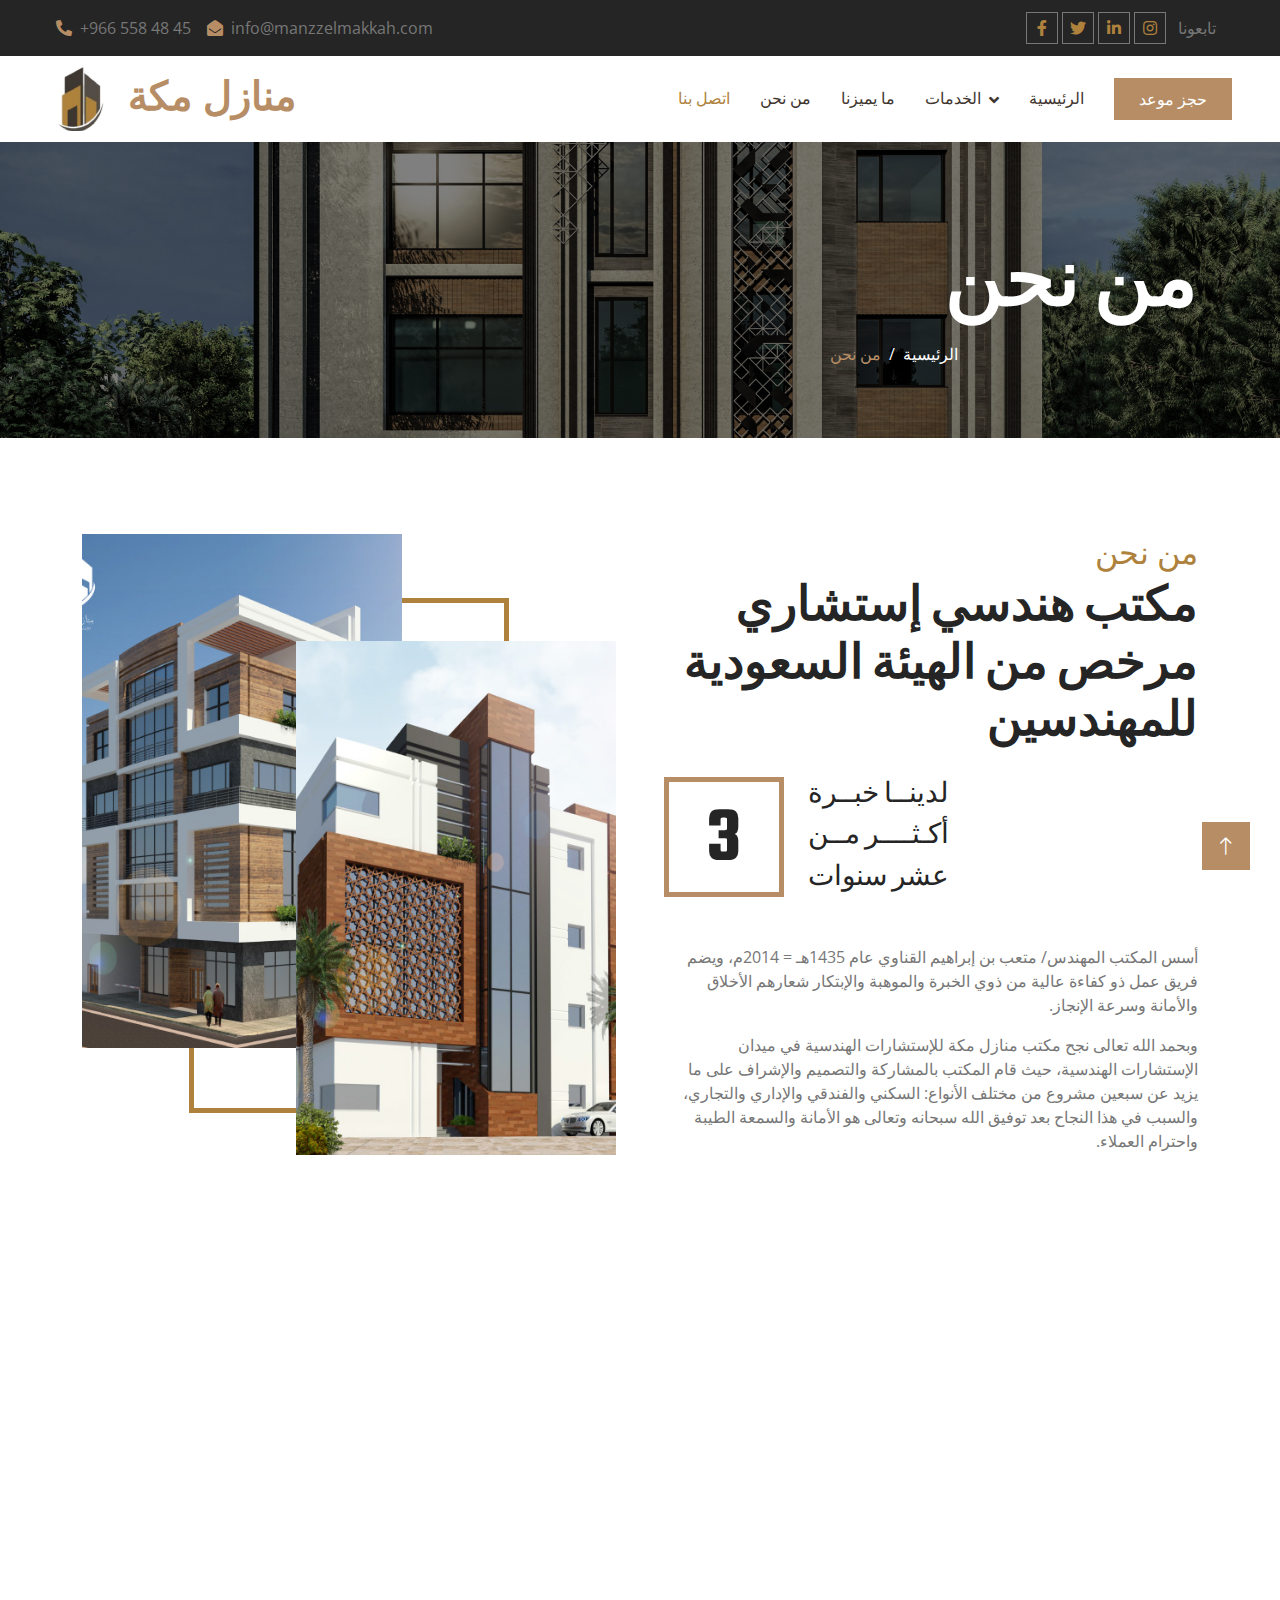
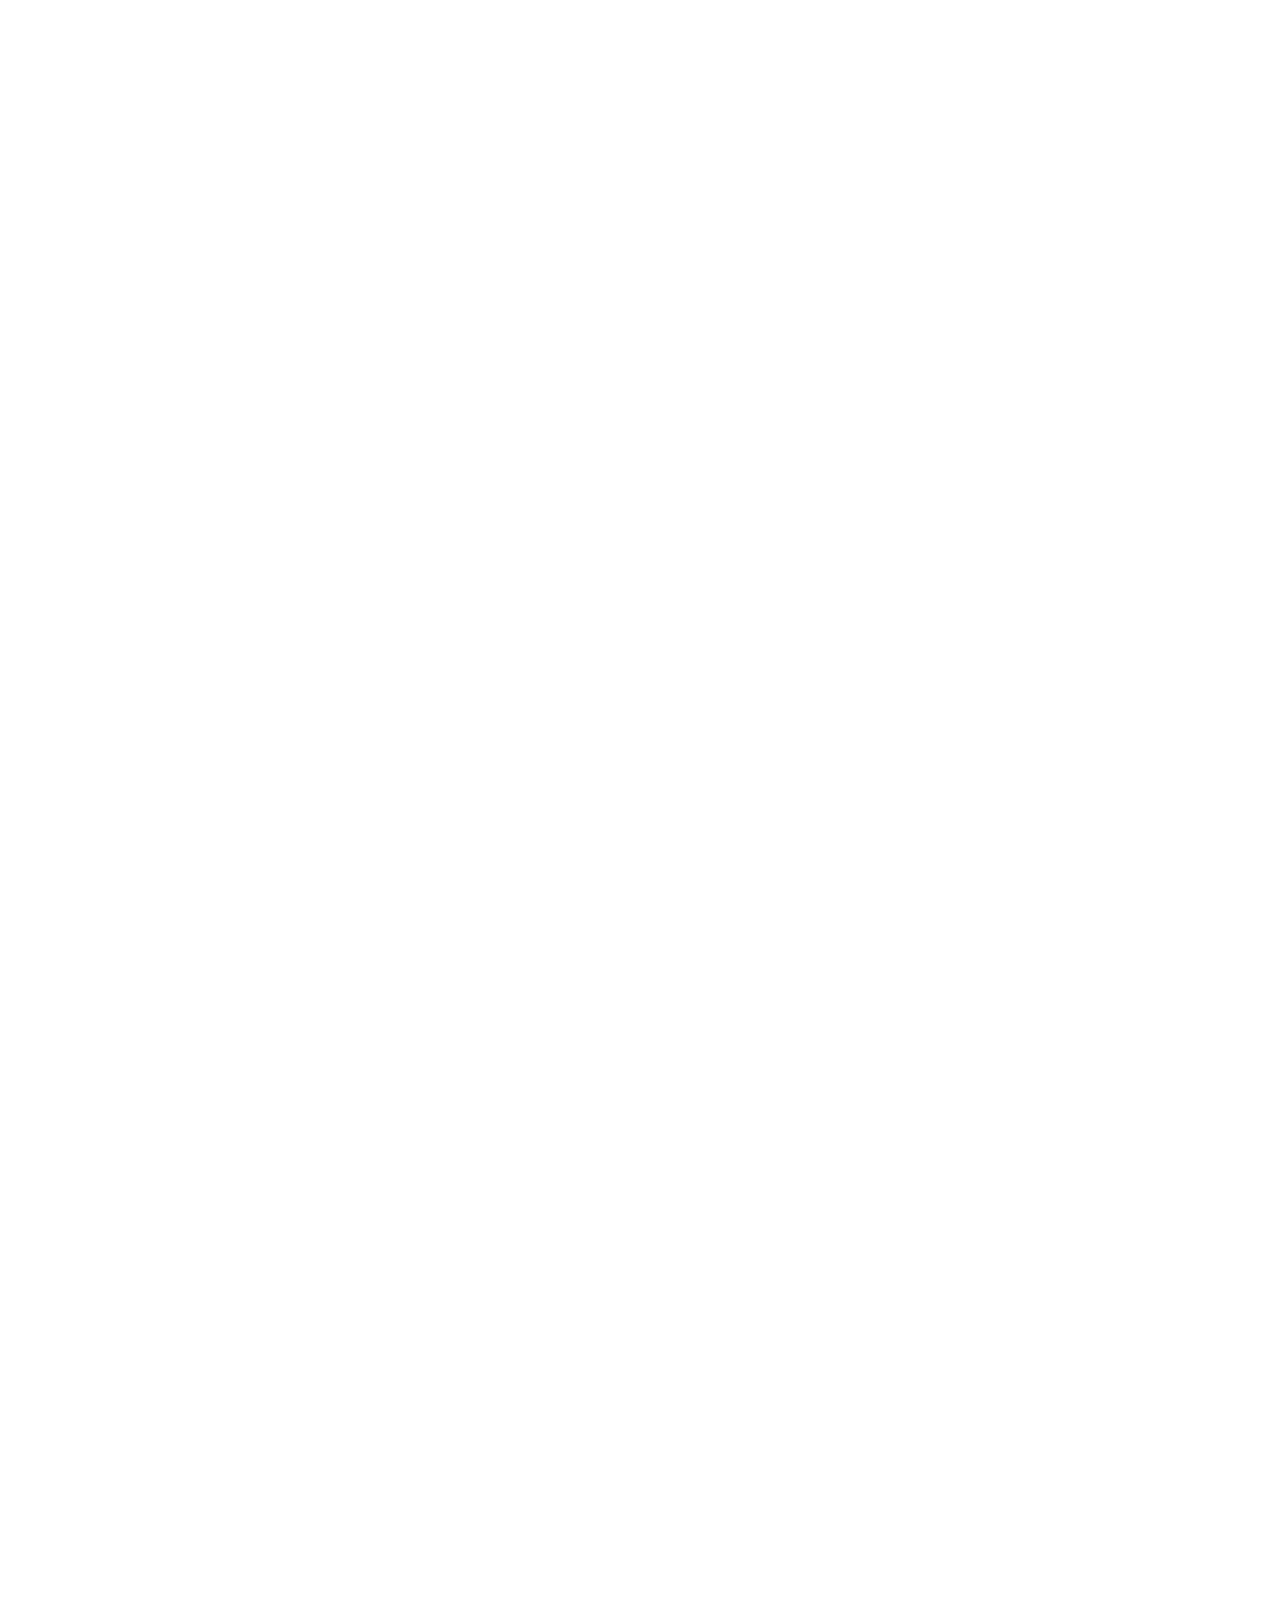
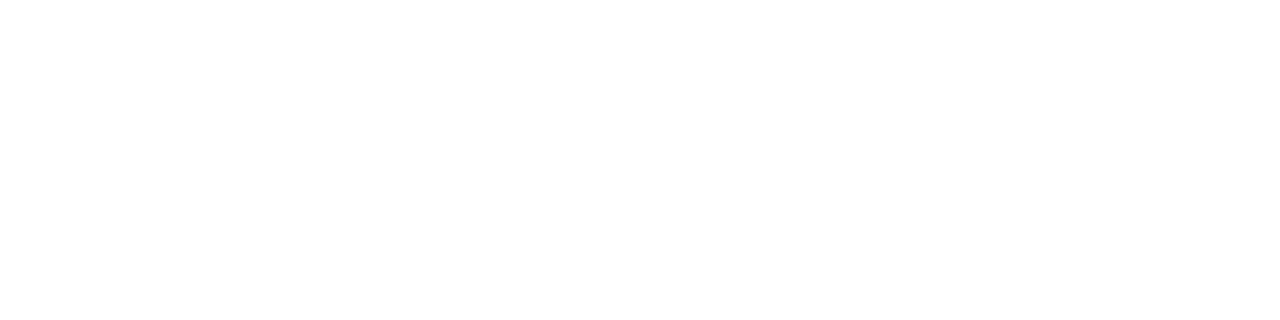
<file: about.html>
<!DOCTYPE html>
<html lang="en">

<head>
    <meta charset="utf-8">
    <title>من نحن</title>
    <meta content="width=device-width, initial-scale=1.0" name="viewport">
    <meta content="" name="keywords">
    <meta content="" name="description">

    <!-- Favicon -->
    <link href="img/favicon.ico" rel="icon">

    <!-- Google Web Fonts -->
    <link rel="preconnect" href="https://fonts.googleapis.com">
    <link rel="preconnect" href="https://fonts.gstatic.com" crossorigin>
    <link href="https://fonts.googleapis.com/css2?family=Open+Sans:wght@400;500;600&family=Teko:wght@400;500;600&display=swap" rel="stylesheet">

    <!-- Icon Font Stylesheet -->
    <link href="https://cdnjs.cloudflare.com/ajax/libs/font-awesome/5.10.0/css/all.min.css" rel="stylesheet">
    <link href="https://cdn.jsdelivr.net/npm/bootstrap-icons@1.4.1/font/bootstrap-icons.css" rel="stylesheet">

    <!-- Libraries Stylesheet -->
    <link href="lib/animate/animate.min.css" rel="stylesheet">
    <link href="lib/owlcarousel/assets/owl.carousel.min.css" rel="stylesheet">
    <link href="lib/tempusdominus/css/tempusdominus-bootstrap-4.min.css" rel="stylesheet" />

    <!-- Customized Bootstrap Stylesheet -->
    <link href="css/bootstrap.min.css" rel="stylesheet">

    <!-- Template Stylesheet -->
    <link href="css/style.css" rel="stylesheet">
</head>

<body>
           <!-- Spinner Start -->
           <div id="spinner" class="show bg-white position-fixed translate-middle w-100 vh-100 top-50 start-50 d-flex align-items-center justify-content-center">
            <div class="spinner-border position-relative text-primary" style="width: 6rem; height: 6rem;" role="status"></div>
            <img class="position-absolute top-50 start-50 translate-middle" src="img/icons/icon-1.png" alt="Icon">
        </div>
        <!-- Spinner End -->
    
    
        <!-- Topbar Start -->
        <div class="container-fluid bg-dark p-0 wow fadeIn" data-wow-delay="0.1s">
            <div class="row gx-0 d-none d-lg-flex">
                <div class="col-lg-7 px-5 text-start">
                    <div class="h-100 d-inline-flex align-items-center py-3 me-3">
                        <a class="text-body px-2" href="tel:+0123456789"><i class="fa fa-phone-alt text-primary me-2"></i>+966 558 48 45</a>
                        <a class="text-body px-2" href="mailto:info@example.com"><i class="fa fa-envelope-open text-primary me-2"></i>info@manzzelmakkah.com</a>
                    </div>
                </div>
                <div class="col-lg-5 px-5 text-end">
                    <div class="h-100 d-inline-flex align-items-center">
                        <a class="btn btn-sm-square btn-outline-body me-1" href="https://www.facebook.com/profile.php?id=100063850400178&mibextid=ZbWKwL"><i class="fab fa-facebook-f"></i></a>
                        <a class="btn btn-sm-square btn-outline-body me-1" href="https://twitter.com/M_h_eco"><i class="fab fa-twitter"></i></a>
                        <a class="btn btn-sm-square btn-outline-body me-1" href=""><i class="fab fa-linkedin-in"></i></a>
                        <a class="btn btn-sm-square btn-outline-body me-0" href=""><i class="fab fa-instagram"></i></a>
                    </div>
                    <div class="h-100 d-inline-flex align-items-center py-3 me-2">
                        <a class="text-body px-2" href="">تابعونا</a>
                        </div>
                </div>
            </div>
        </div>
        <!-- Topbar End -->
    
    
        <!-- Navbar Start -->
        <nav class="navbar navbar-expand-lg bg-white navbar-light sticky-top py-lg-0 px-lg-5 wow fadeIn" data-wow-delay="0.1s">
            <a href="index.html" class="navbar-brand ms-4 ms-lg-0">
                <h1 class="text-primary m-0 logo22 col-10 col-lg-8"><img class="me-3" src="img/icons/icon-1.png" alt="Icon">منازل مكة</h1>
            </a>
            <button type="button" class="navbar-toggler me-4" data-bs-toggle="collapse" data-bs-target="#navbarCollapse">
                <span class="navbar-toggler-icon"></span>
            </button>
            <div class="collapse navbar-collapse" id="navbarCollapse">
                <div class="navbar-nav ms-auto p-4 p-lg-0">
                    <a href="contact.html" class="nav-item nav-link active">اتصل بنا</a>
                    <a href="about.html" class="nav-item nav-link">من نحن</a>
                    <a href="service.html" class="nav-item nav-link">ما يميزنا</a>
                    <div class="nav-item dropdown">
                        <a href="service.html" class="nav-link dropdown-toggle" data-bs-toggle="dropdown">الخدمات</a>
                        <div class="dropdown-menu border-0 m-0">
                            <a href="findArea.html" class="dropdown-item">المساحة</a>
                            <a href="archDesign.html" class="dropdown-item">التصميم المعماري</a>
                            <a href="supervisor.html" class="dropdown-item">الإشراف الهندسي</a>
                            <a href="units.html" class="dropdown-item">الوحدات العقارية</a>
                            <a href="planning.html" class="dropdown-item">التخطيط العمراني</a>
                            <a href="intrior.html" class="dropdown-item">التصميم الداخلي</a>
                        </div>
                    </div>
                    <a href="index.html" class="nav-item nav-link">الرئيسية</a>
                </div>
                <a href="appointment.html" class="btn btn-primary py-2 px-4 d-none d-lg-block">حجز موعد</a>
            </div>
        </nav>

    <!-- Page Header Start -->
    <div     class="container-fluid page-header py-5 mb-5 wow fadeIn" data-wow-delay="0.1s">
        <div class="container py-5">
            <h1 dir="rtl" class="display-1 text-white animated slideInDown"> من نحن  </h1>
            <nav  class="soo" aria-label="breadcrumb animated slideInDown">
                <ol  class="breadcrumb text-uppercase mb-0">
                    <li class="breadcrumb-item text-primary active" aria-current="page">  من نحن</li>
                    <li class="breadcrumb-item"><a class="text-white" href="index.html">الرئيسية</a></li>
                    
                </ol>
            </nav>
        </div>
    </div>
    <!-- Page Header End -->

    <!-- About Start -->
    <div class="container-xxl py-5">
        <div class="container">
            <div class="row g-5">
                <div class="col-lg-6 wow fadeIn" data-wow-delay="0.1s">
                    <div class="about-img">
                        <img class="img-fluid" src="img/about-1.jpg" alt="">
                        <img class="img-fluid" src="img/about-2.jpg" alt="">
                    </div>
                </div>
                <div class="col-lg-6 wow fadeIn" data-wow-delay="0.5s">
                    <h4 dir="rtl" class="section-title">من نحن</h4>
                    <h1 dir="rtl" class="display-5 mb-4">مكتب هندسي إستشاري مرخص من الهيئة السعودية للمهندسين</h1>
                    <div class="d-flex align-items-center mb-5">
                        <div class="d-flex flex-shrink-0 align-items-center justify-content-center border border-5 border-primary" style="width: 120px; height: 120px;">
                            <h1 class="display-1 mb-n2" data-toggle="counter-up">10</h1>
                        </div>
                        <div class="ps-4">
                            <h3 dir="rtl">لدينــا خبــرة</h3>
                            <h3 dir="rtl">أكـثــــر مــن</h3>
                            <h3 dir="rtl" class="mb-0">عشر سنوات</h3>
                        </div>
                    </div>
                    <p dir="rtl"> أسس المكتب المهندس/ متعب بن إبراهيم القناوي عام 1435هـ = 2014م، ويضم فريق عمل ذو كفاءة عالية من ذوي الخبرة والموهبة والإبتكار شعارهم الأخلاق والأمانة وسرعة الإنجاز.</p>
                    <p dir="rtl" class="mb-4"> وبحمد الله تعالى نجح مكتب منازل مكة للإستشارات الهندسية في ميدان الإستشارات الهندسية، حيث قام المكتب بالمشاركة والتصميم والإشراف على ما يزيد عن سبعين مشروع من مختلف الأنواع: السكني والفندقي والإداري والتجاري، والسبب في هذا النجاح بعد توفيق الله سبحانه وتعالى هو الأمانة والسمعة الطيبة واحترام العملاء.</p>
                </div>
            </div>
        </div>
    </div>
    <!-- About End -->


    <!-- Feature Start -->
    <div class="container-xxl py-5">
        <div class="container">
            <div class="row g-5">
                <div class="col-lg-6 wow fadeIn" data-wow-delay="0.5s">
                    <h4 dir="rtl" class="section-title">من نحن</h4>
                    <h1 dir="rtl" class="display-5 mb-4">   لدينا شراكة مع شركة دور العقارية  </h1>
                    <p dir="rtl"> أسس المكتب المهندس/ متعب بن إبراهيم القناوي عام 1435هـ = 2014م، ويضم فريق عمل ذو كفاءة عالية من ذوي الخبرة والموهبة والإبتكار شعارهم الأخلاق والأمانة وسرعة الإنجاز.</p>
                    <p dir="rtl" class="mb-4"> وبحمد الله تعالى نجح مكتب منازل مكة للإستشارات الهندسية في ميدان الإستشارات الهندسية، حيث قام المكتب بالمشاركة والتصميم والإشراف على ما يزيد عن سبعين مشروع من مختلف الأنواع: السكني والفندقي والإداري والتجاري، والسبب في هذا النجاح بعد توفيق الله سبحانه وتعالى هو الأمانة والسمعة الطيبة واحترام العملاء.</p>
                    <div dir="rtl"  class="d-flex align-items-center mb-5">
                        <div class="d-flex flex-shrink-0 align-items-center justify-content-center border border-5 border-primary" style="width: 120px; height: 120px;">
                            <h1 class="display-1 mb-n2" data-toggle="counter-up">9</h1>
                        </div>
                        <div class="ps-4 me-6">
                            <h3 dir="rtl">   نحن معتمدون</h3>
                            <h3 dir="rtl">  من عدة جهات      </h3>
                            <h3 dir="rtl" class="mb-0">  حكومية  </h3>
                        </div>
                    </div>
                </div>
                <div class="col-lg-6 wow fadeInUp" data-wow-delay="0.5s">
                    <div class="feature-img">
                        <img class="img-fluid" src="img/about-2.jpg" alt="">
                        <img class="img-fluid" src="img/about-1.jpg" alt="">
                    </div>
                </div>
            </div>
        </div>
    </div>
    <!-- Feature End -->


    <!-- Team Start -->
    <div class="container-xxl py-5">
        <div class="container">
            <div class="text-center mx-auto mb-5 wow fadeInUp" data-wow-delay="0.1s" style="max-width: 600px;">
                <h4 class="section-title">الإعتمادات</h4>
                <h1 class="display-5 mb-4"> الإعتمادات التي حصل عليها مكتب منازل مكة</h1>
            </div>
            <div class="row g-0 team-items">
                <div class="col-lg-3 col-md-6 wow fadeInUp" data-wow-delay="0.7s">
                    <div class=" position-relative">
                        <div class="position-relative">
                            <img class="img-fluid" src="img/athur-4.jpg" alt="">
                            <a  class="btn btn-primary py-3 px-5" href="https://sakani.sa/">    سكني </a>
                        </div>
                    </div>
                </div>
                <div class="col-lg-3 col-md-6 wow fadeInUp" data-wow-delay="0.7s">
                    <div class=" position-relative">
                        <div class="position-relative">
                            <img class="img-fluid" src="img/athur-3.jpg" alt="">
                            <a  class="btn btn-primary py-3 px-5" href="https://ehkaam.sa/">    إحكام </a>
                        </div>
                    </div>
                </div>
                <div class="col-lg-3 col-md-6 wow fadeInUp" data-wow-delay="0.7s">
                    <div class=" position-relative">
                        <div class="position-relative">
                            <img class="img-fluid" src="img/athur-2.jpg" alt="">
                            <a  class="btn btn-primary py-3 px-5" href="https://wafi.housing.gov.sa/ar">   وافي - البيع على الخارطة     </a>
                        </div>
                    </div>
                </div>
                <div class="col-lg-3 col-md-6 wow fadeInUp" data-wow-delay="0.7s">
                    <div class=" position-relative">
                        <div class="position-relative">
                            <img class="img-fluid" src="img/athur-1.jpg" alt="">
                            <a  class="btn btn-primary py-3 px-5" href="https://hmm.gov.sa/portal/">  أمانة العاصمة المقدسة </a>
                        </div>
                    </div>
                </div>
                <div class="col-lg-3 col-md-6 wow fadeInUp" data-wow-delay="0.7s">
                    <div class=" position-relative">
                        <div class="position-relative">
                            <img class="img-fluid" src="img/athur-4.jpg" alt="">
                            <a  class="btn btn-primary py-3 px-5" href="https://sakani.sa/">    سكني </a>
                        </div>
                    </div>
                </div>
                <div class="col-lg-3 col-md-6 wow fadeInUp" data-wow-delay="0.7s">
                    <div class=" position-relative">
                        <div class="position-relative">
                            <img class="img-fluid" src="img/athur-3.jpg" alt="">
                            <a  class="btn btn-primary py-3 px-5" href="https://ehkaam.sa/">    إحكام </a>
                        </div>
                    </div>
                </div>
                <div class="col-lg-3 col-md-6 wow fadeInUp" data-wow-delay="0.7s">
                    <div class=" position-relative">
                        <div class="position-relative">
                            <img class="img-fluid" src="img/athur-2.jpg" alt="">
                            <a  class="btn btn-primary py-3 px-5" href="https://wafi.housing.gov.sa/ar">   وافي - البيع على الخارطة     </a>
                        </div>
                    </div>
                </div>
                <div class="col-lg-3 col-md-6 wow fadeInUp" data-wow-delay="0.7s">
                    <div class=" position-relative">
                        <div class="position-relative">
                            <img class="img-fluid" src="img/athur-1.jpg" alt="">
                            <a  class="btn btn-primary py-3 px-5"  href="https://hmm.gov.sa/portal/">  أمانة العاصمة المقدسة </a>
                        </div>
                    </div>
                </div>
            </div>
        </div>
    </div>
    <!-- Team End -->
        
<!-- Footer Start -->
<div   class="container-fluid bg-dark text-body footer mt-5 pt-5 px-0 wow fadeIn" data-wow-delay="0.1s">
    <div  class="container py-5">
        <div class="row g-5">
            <div class="col-lg-3 col-md-6">
                <h3 class="text-light mb-4 news">العنوان</h3>
                <p class="mb-2"><i class="fa fa-map-marker-alt text-primary me-3"></i>برج الصفا الإداري، الدور 16، العزيزية، مكة    </p>
                <p class="mb-2"><i class="fa fa-phone-alt text-primary me-3"></i>+966 558 48 45 </p>
                <p class="mb-2"><i class="fa fa-envelope text-primary me-3"></i>info@manzzelmakkah.com</p>
                <div class="d-flex pt-2">
                    <a class="btn btn-square btn-outline-body me-1" href="https://twitter.com/M_h_eco"><i class="fab fa-twitter"></i></a>
                    <a class="btn btn-square btn-outline-body me-1" href="https://www.facebook.com/profile.php?id=100063850400178&mibextid=ZbWKwL"><i class="fab fa-facebook-f"></i></a>
                    <a class="btn btn-square btn-outline-body me-1" href=""><i class="fab fa-youtube"></i></a>
                    <a class="btn btn-square btn-outline-body me-0" href=""><i class="fab fa-linkedin-in"></i></a>
                </div>
            </div>
            
            <div class="col-lg-3 col-md-6" >
                <h3  class="text-light mb-4  ">الخدمات</h3>
                <a class="btn btn-link" href="archDesign.html">التصميم المعماري</a>
                <a class="btn btn-link" href="findArea.html">المساحة</a>
                <a class="btn btn-link" href="supervisor.html">الإشراف الهندسي</a>
                <a class="btn btn-link" href="units.html">الوحدات العقارية</a>
                <a class="btn btn-link" href="intrior.html">التصميم الداخلي</a>
                <a class="btn btn-link" href="planning.html">التخطيط العمراني</a>
            </div>
            <div class="col-lg-3 col-md-6">
                <h3 class="text-light mb-4">مكتبنا</h3>
                <a class="btn btn-link" href="about.html">الرئيسية </a>
                <a class="btn btn-link" href="contact.html"> من نحن </a>
                <a class="btn btn-link" href="service.html">أعمالنا</a>
                <a class="btn btn-link" href="appointment.html">حجز موعد</a>
                <a class="btn btn-link" href="contact.html">اتصل بنا</a>
            </div>
            <div class="col-lg-3 col-md-6">
                <h3  class="text-light mb-4 news">اخبارنا</h3>
                <p   class="news">اشترك لتصلك اخبار مكتبنا</p>
                <div class="position-relative mx-auto" style="max-width: 400px;">
                    <input class="form-control bg-transparent w-100 py-3 ps-4 pe-5" type="text" placeholder="   الايميل  ">
                    <button type="button" class="btn btn-primary py-2 position-absolute top-0 end-0 mt-2 me-2">الاشتراك</button>
                </div>
            </div>
        </div>
    </div>
    <div class="container-fluid copyright">
        <div class="container">
            <div class="row">
                <div class="col-md-6 text-center text-md-start mb-3 mb-md-0">
                    &copy; <a href="#"> Manzzel Makkah </a>, All Right Reserved.
                </div>
                <div class="col-md-6 text-center text-md-end">
                     Designed By: <a href="">   </a>
                    <br> Contact Us: <a class="border-bottom" href="mailto:comexwebs@gmail.com
                    " target="_blank"></a>
                </div> 
            </div>
        </div>
    </div>
</div>
<!-- Footer End -->


    <!-- Back to Top -->
    <a href="#" class="btn btn-lg btn-primary btn-lg-square back-to-top"><i class="bi bi-arrow-up"></i></a>



    <!-- JavaScript Libraries -->
    <script src="https://code.jquery.com/jquery-3.4.1.min.js"></script>
    <script src="https://cdn.jsdelivr.net/npm/bootstrap@5.0.0/dist/js/bootstrap.bundle.min.js"></script>
    <script src="lib/wow/wow.min.js"></script>
    <script src="lib/easing/easing.min.js"></script>
    <script src="lib/waypoints/waypoints.min.js"></script>
    <script src="lib/counterup/counterup.min.js"></script>
    <script src="lib/owlcarousel/owl.carousel.min.js"></script>
    <script src="lib/tempusdominus/js/moment.min.js"></script>
    <script src="lib/tempusdominus/js/moment-timezone.min.js"></script>
    <script src="lib/tempusdominus/js/tempusdominus-bootstrap-4.min.js"></script>

    <!-- Template Javascript -->
    <script src="js/main.js"></script>
</body>

</html>
</file>
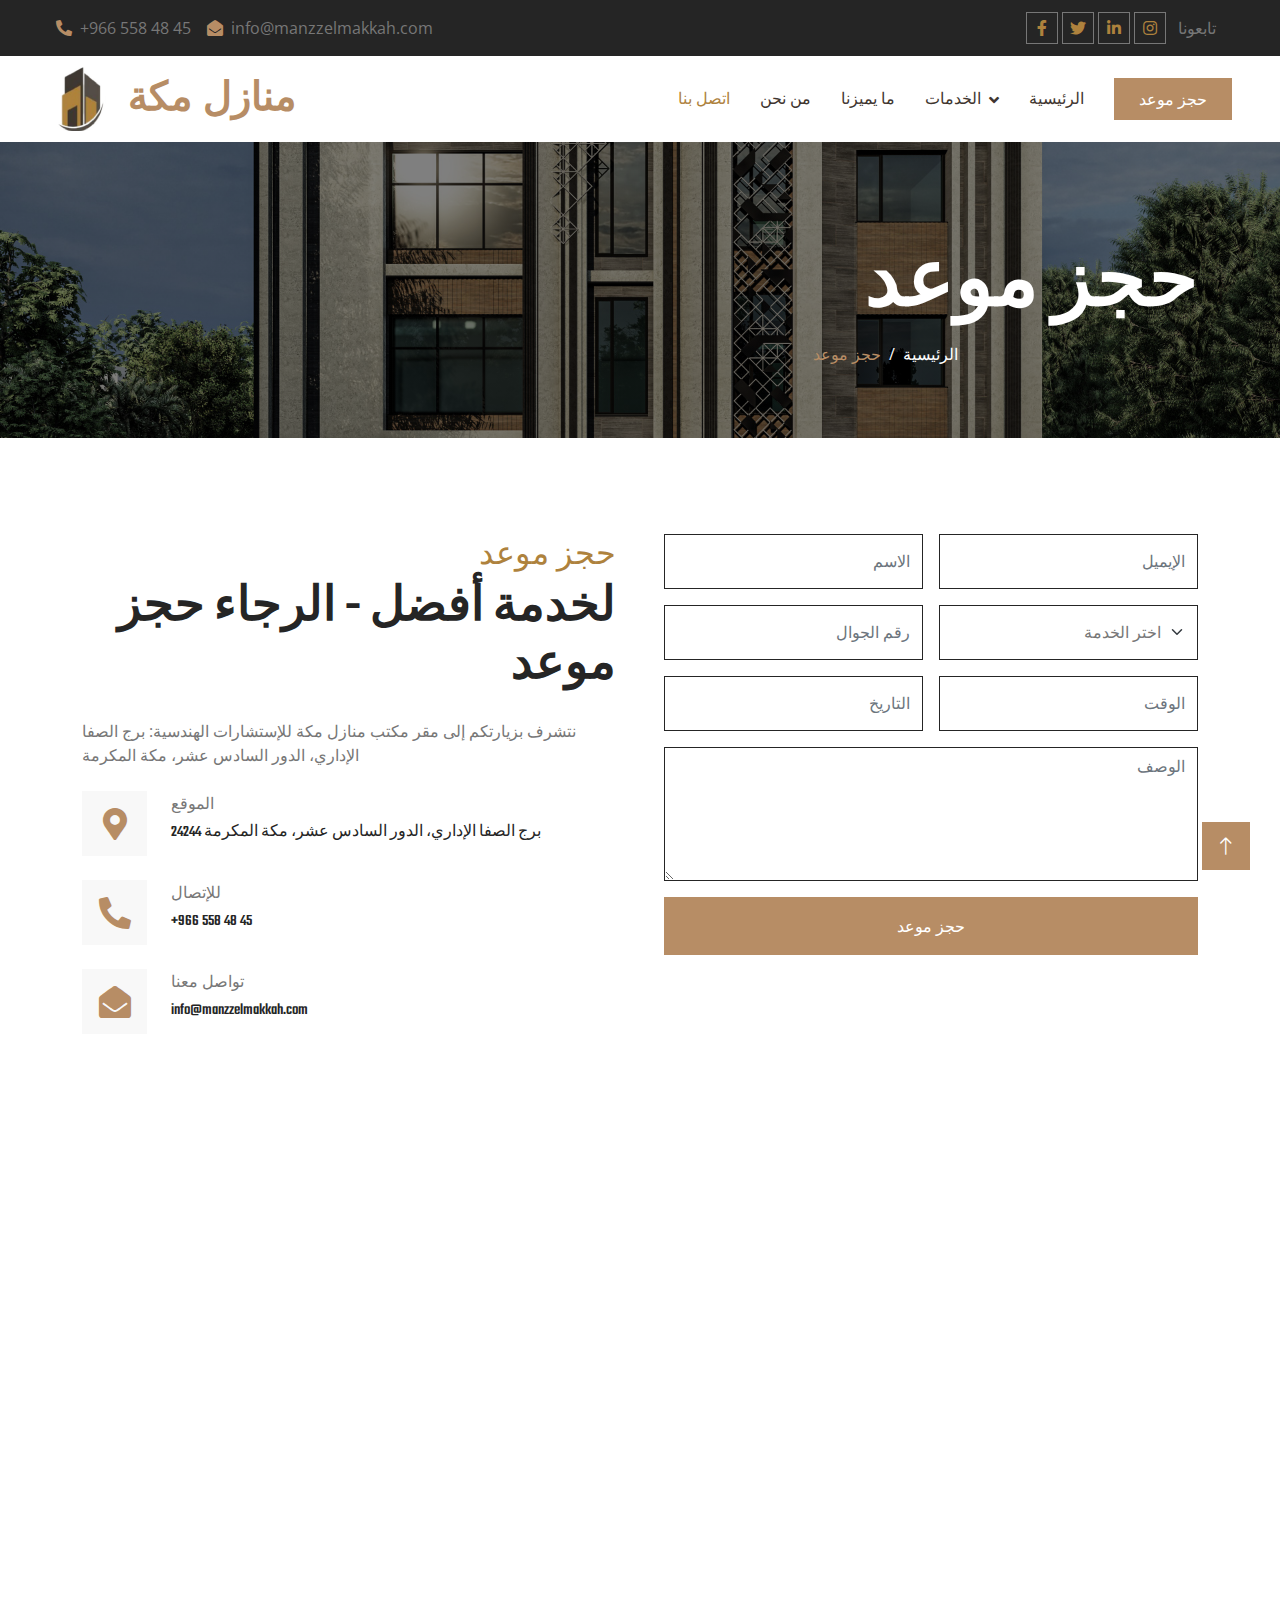
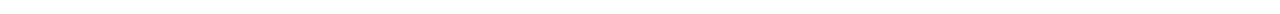
<file: appointment.html>
<!DOCTYPE html>
<html lang="en">

<head>
    <meta charset="utf-8">
    <title>منازل مكة | حجز موعد</title>
    <meta content="width=device-width, initial-scale=1.0" name="viewport">
    <meta content="" name="keywords">
    <meta content="" name="description">

    <!-- Favicon -->
    <link href="img/favicon.ico" rel="icon">

    <!-- Google Web Fonts -->
    <link rel="preconnect" href="https://fonts.googleapis.com">
    <link rel="preconnect" href="https://fonts.gstatic.com" crossorigin>
    <link href="https://fonts.googleapis.com/css2?family=Open+Sans:wght@400;500;600&family=Teko:wght@400;500;600&display=swap" rel="stylesheet">

    <!-- Icon Font Stylesheet -->
    <link href="https://cdnjs.cloudflare.com/ajax/libs/font-awesome/5.10.0/css/all.min.css" rel="stylesheet">
    <link href="https://cdn.jsdelivr.net/npm/bootstrap-icons@1.4.1/font/bootstrap-icons.css" rel="stylesheet">

    <!-- Libraries Stylesheet -->
    <link href="lib/animate/animate.min.css" rel="stylesheet">
    <link href="lib/owlcarousel/assets/owl.carousel.min.css" rel="stylesheet">
    <link href="lib/tempusdominus/css/tempusdominus-bootstrap-4.min.css" rel="stylesheet" />

    <!-- Customized Bootstrap Stylesheet -->
    <link href="css/bootstrap.min.css" rel="stylesheet">

    <!-- Template Stylesheet -->
    <link href="css/style.css" rel="stylesheet">
</head>

<body>
            <!-- Spinner Start -->
            <div id="spinner" class="show bg-white position-fixed translate-middle w-100 vh-100 top-50 start-50 d-flex align-items-center justify-content-center">
                <div class="spinner-border position-relative text-primary" style="width: 6rem; height: 6rem;" role="status"></div>
                <img class="position-absolute top-50 start-50 translate-middle" src="img/icons/icon-1.png" alt="Icon">
            </div>
            <!-- Spinner End -->
        
        
            <!-- Topbar Start -->
            <div class="container-fluid bg-dark p-0 wow fadeIn" data-wow-delay="0.1s">
                <div class="row gx-0 d-none d-lg-flex">
                    <div class="col-lg-7 px-5 text-start">
                        <div class="h-100 d-inline-flex align-items-center py-3 me-3">
                            <a class="text-body px-2" href="tel:+0123456789"><i class="fa fa-phone-alt text-primary me-2"></i>+966 558 48 45</a>
                            <a class="text-body px-2" href="mailto:info@example.com"><i class="fa fa-envelope-open text-primary me-2"></i>info@manzzelmakkah.com</a>
                        </div>
                    </div>
                    <div class="col-lg-5 px-5 text-end">
                        <div class="h-100 d-inline-flex align-items-center">
                            <a class="btn btn-sm-square btn-outline-body me-1" href="https://www.facebook.com/profile.php?id=100063850400178&mibextid=ZbWKwL"><i class="fab fa-facebook-f"></i></a>
                            <a class="btn btn-sm-square btn-outline-body me-1" href="https://twitter.com/M_h_eco"><i class="fab fa-twitter"></i></a>
                            <a class="btn btn-sm-square btn-outline-body me-1" href=""><i class="fab fa-linkedin-in"></i></a>
                            <a class="btn btn-sm-square btn-outline-body me-0" href=""><i class="fab fa-instagram"></i></a>
                        </div>
                        <div class="h-100 d-inline-flex align-items-center py-3 me-2">
                            <a class="text-body px-2" href="">تابعونا</a>
                            </div>
                    </div>
                </div>
            </div>
            <!-- Topbar End -->
        
        
            <!-- Navbar Start -->
            <nav class="navbar navbar-expand-lg bg-white navbar-light sticky-top py-lg-0 px-lg-5 wow fadeIn" data-wow-delay="0.1s">
                <a href="index.html" class="navbar-brand ms-4 ms-lg-0">
                    <h1 class="text-primary m-0 logo22 col-10 col-lg-8"><img class="me-3" src="img/icons/icon-1.png" alt="Icon">منازل مكة</h1>
                </a>
                <button type="button" class="navbar-toggler me-4" data-bs-toggle="collapse" data-bs-target="#navbarCollapse">
                    <span class="navbar-toggler-icon"></span>
                </button>
                <div class="collapse navbar-collapse" id="navbarCollapse">
                    <div class="navbar-nav ms-auto p-4 p-lg-0">
                        <a href="contact.html" class="nav-item nav-link active">اتصل بنا</a>
                        <a href="about.html" class="nav-item nav-link">من نحن</a>
                        <a href="service.html" class="nav-item nav-link">ما يميزنا</a>
                        <div class="nav-item dropdown">
                            <a href="service.html" class="nav-link dropdown-toggle" data-bs-toggle="dropdown">الخدمات</a>
                            <div class="dropdown-menu border-0 m-0">
                                <a href="findArea.html" class="dropdown-item">المساحة</a>
                                <a href="archDesign.html" class="dropdown-item">التصميم المعماري</a>
                                <a href="supervisor.html" class="dropdown-item">الإشراف الهندسي</a>
                                <a href="units.html" class="dropdown-item">الوحدات العقارية</a>
                                <a href="planning.html" class="dropdown-item">التخطيط العمراني</a>
                                <a href="intrior.html" class="dropdown-item">التصميم الداخلي</a>
                            </div>
                        </div>
                        <a href="index.html" class="nav-item nav-link">الرئيسية</a>
                    </div>
                    <a href="appointment.html" class="btn btn-primary py-2 px-4 d-none d-lg-block">حجز موعد</a>
                </div>
            </nav>
    
        <!-- Page Header Start -->
        <div     class="container-fluid page-header py-5 mb-5 wow fadeIn" data-wow-delay="0.1s">
            <div class="container py-5">
                <h1 dir="rtl" class="display-1 text-white animated slideInDown">   حجز موعد</h1>
                <nav  class="soo" aria-label="breadcrumb animated slideInDown">
                    <ol  class="breadcrumb text-uppercase mb-0">
                        <li class="breadcrumb-item text-primary active" aria-current="page">   حجز موعد</li>
                        <li class="breadcrumb-item"><a class="text-white" href="index.html">الرئيسية</a></li>
                        
                    </ol>
                </nav>
            </div>
        </div>
        <!-- Page Header End -->


    
    <!-- Appointment Start -->
    <div   class="container-xxl py-5">
        <div class="container">
            <div class="row g-5">
                <div class="col-lg-6 wow fadeInUp" data-wow-delay="0.1s">
                    <h4 dir="rtl" class="section-title">حجز موعد</h4>
                    <h1 dir="rtl"  class="display-5 mb-4">لخدمة أفضل - الرجاء حجز موعد</h1>
                    <p class="mb-4"> نتشرف بزيارتكم إلى مقر مكتب منازل مكة للإستشارات الهندسية: برج الصفا الإداري، الدور السادس عشر، مكة المكرمة
                    </p>
                    <div class="row g-4">

                        <div class="col-12">
                            <div  class="d-flex">
                                <div class="d-flex flex-shrink-0 align-items-center justify-content-center bg-light" style="width: 65px; height: 65px;">
                                    <i class="fa fa-2x fa-map-marker-alt text-primary"></i>
                                </div>
                                <div  class="ms-4 ">
                                    <p class="mb-2">الموقع</p>
                                    <a class="m-0 " href="contact.html"> <h4 class="font36"> 24244 برج الصفا الإداري، الدور السادس عشر، مكة المكرمة
                                    </h4></a>
                                </div>
                            </div>
                        </div>

                        <div class="col-12">
                            <div  class="d-flex">
                                <div class="d-flex flex-shrink-0 align-items-center justify-content-center bg-light" style="width: 65px; height: 65px;">
                                    <i class="fa fa-2x fa-phone-alt text-primary"></i>
                                </div>
                                <div  class="ms-4">
                                    <p class="mb-2">للإتصال</p>
                                    <a class="m-0" href="tel:+966 558 48 45"> <h4 class="font36">+966 558 48 45 </h4></a>
                                </div>
                            </div>
                        </div>
                        <div class="col-12">
                            <div class="d-flex">
                                <div class="d-flex flex-shrink-0 align-items-center justify-content-center bg-light" style="width: 65px; height: 65px;">
                                    <i class="fa fa-2x fa-envelope-open text-primary"></i>
                                </div>
                                <div class="ms-4">
                                    <p class="mb-2">تواصل معنا</p>
                                    <a class="m-0" href="mailto:info@manzzelmakkah.com"><h4 class="font36"> info@manzzelmakkah.com </h4></a>

                                </div>
                            </div>
                        </div>
                    </div>
                </div>
                <div class="col-lg-6 wow fadeInUp" data-wow-delay="0.5s">
                    <div class="row g-3">
                        <div class="col-12 col-sm-6">
                            <input dir="rtl" type="text" class="form-control" placeholder="الاسم" style="height: 55px;">
                        </div>
                        <div class="col-12 col-sm-6">
                            <input dir="rtl" type="email" class="form-control" placeholder="الإيميل" style="height: 55px;">
                        </div>
                        <div class="col-12 col-sm-6">
                            <input dir="rtl" type="text" class="form-control" placeholder="رقم الجوال" style="height: 55px;">
                        </div>
                        <div class="col-12 col-sm-6">
                            <select class="form-select" style="height: 55px;">
                                <option dir="rtl" selected>اختر الخدمة</option>
                                <option dir="rtl" value="1">التصميم المعماري</option>
                                <option dir="rtl" value="2">المساحة</option>
                                <option dir="rtl" value="3">الإشراف الهندسي</option>
                                <option  dir="rtl" value="3">الوحدات العقارية</option>
                                <option dir="rtl" value="3">التصميم الداخلي</option>
                                <option dir="rtl" value="3">التخطيط العمراني</option>
                            </select>
                        </div>
                        <div class="col-12 col-sm-6">
                            <div class="date" id="date" data-target-input="nearest">
                                <input dir="rtl"  type="text"
                                    class="form-control datetimepicker-input"
                                    placeholder="التاريخ" data-target="#date" data-toggle="datetimepicker" style="height: 55px;">
                            </div>
                        </div>
                        <div class="col-12 col-sm-6">
                            <div class="time" id="time" data-target-input="nearest">
                                <input dir="rtl" type="text"
                                    class="form-control datetimepicker-input"
                                    placeholder="الوقت" data-target="#time" data-toggle="datetimepicker" style="height: 55px;">
                            </div>
                        </div>
                        <div class="col-12">
                            <textarea dir="rtl" class="form-control" rows="5" placeholder="الوصف"></textarea>
                        </div>
                        <div class="col-12">
                            <button class="btn btn-primary w-100 py-3" type="submit">حجز موعد</button>
                        </div>
                    </div>
                </div>
            </div>
        </div>
    </div>
    <!-- Appointment End -->

    <!-- Footer Start -->
<div   class="container-fluid bg-dark text-body footer mt-5 pt-5 px-0 wow fadeIn" data-wow-delay="0.1s">
    <div  class="container py-5">
        <div class="row g-5">
            <div class="col-lg-3 col-md-6">
                <h3 class="text-light mb-4 news">العنوان</h3>
                <p class="mb-2"><i class="fa fa-map-marker-alt text-primary me-3"></i>برج الصفا الإداري، الدور 16، العزيزية، مكة    </p>
                <p class="mb-2"><i class="fa fa-phone-alt text-primary me-3"></i>+966 558 48 45 </p>
                <p class="mb-2"><i class="fa fa-envelope text-primary me-3"></i>info@manzzelmakkah.com</p>
                <div class="d-flex pt-2">
                    <a class="btn btn-square btn-outline-body me-1" href="https://twitter.com/M_h_eco"><i class="fab fa-twitter"></i></a>
                    <a class="btn btn-square btn-outline-body me-1" href="https://www.facebook.com/profile.php?id=100063850400178&mibextid=ZbWKwL"><i class="fab fa-facebook-f"></i></a>
                    <a class="btn btn-square btn-outline-body me-1" href=""><i class="fab fa-youtube"></i></a>
                    <a class="btn btn-square btn-outline-body me-0" href=""><i class="fab fa-linkedin-in"></i></a>
                </div>
            </div>
            
            <div class="col-lg-3 col-md-6" >
                <h3  class="text-light mb-4  ">الخدمات</h3>
                <a class="btn btn-link" href="archDesign.html">التصميم المعماري</a>
                <a class="btn btn-link" href="findArea.html">المساحة</a>
                <a class="btn btn-link" href="supervisor.html">الإشراف الهندسي</a>
                <a class="btn btn-link" href="units.html">الوحدات العقارية</a>
                <a class="btn btn-link" href="intrior.html">التصميم الداخلي</a>
                <a class="btn btn-link" href="planning.html">التخطيط العمراني</a>
            </div>
            <div class="col-lg-3 col-md-6">
                <h3 class="text-light mb-4">مكتبنا</h3>
                <a class="btn btn-link" href="about.html">الرئيسية </a>
                <a class="btn btn-link" href="contact.html"> من نحن </a>
                <a class="btn btn-link" href="service.html">أعمالنا</a>
                <a class="btn btn-link" href="appointment.html">حجز موعد</a>
                <a class="btn btn-link" href="contact.html">اتصل بنا</a>
            </div>
            <div class="col-lg-3 col-md-6">
                <h3  class="text-light mb-4 news">اخبارنا</h3>
                <p   class="news">اشترك لتصلك اخبار مكتبنا</p>
                <div class="position-relative mx-auto" style="max-width: 400px;">
                    <input class="form-control bg-transparent w-100 py-3 ps-4 pe-5" type="text" placeholder="   الايميل  ">
                    <button type="button" class="btn btn-primary py-2 position-absolute top-0 end-0 mt-2 me-2">الاشتراك</button>
                </div>
            </div>
        </div>
    </div>
    <div class="container-fluid copyright">
        <div class="container">
            <div class="row">
                <div class="col-md-6 text-center text-md-start mb-3 mb-md-0">
                    &copy; <a href="#"> Manzzel Makkah </a>, All Right Reserved.
                </div>
                <div class="col-md-6 text-center text-md-end">
                     Designed By: <a href="">   </a>
                    <br> Contact Us: <a class="border-bottom" href="mailto:comexwebs@gmail.com
                    " target="_blank"></a>
                </div> 
            </div>
        </div>
    </div>
</div>
<!-- Footer End -->


    <!-- Back to Top -->
    <a href="#" class="btn btn-lg btn-primary btn-lg-square back-to-top"><i class="bi bi-arrow-up"></i></a>


    <!-- JavaScript Libraries -->
    <script src="https://code.jquery.com/jquery-3.4.1.min.js"></script>
    <script src="https://cdn.jsdelivr.net/npm/bootstrap@5.0.0/dist/js/bootstrap.bundle.min.js"></script>
    <script src="lib/wow/wow.min.js"></script>
    <script src="lib/easing/easing.min.js"></script>
    <script src="lib/waypoints/waypoints.min.js"></script>
    <script src="lib/counterup/counterup.min.js"></script>
    <script src="lib/owlcarousel/owl.carousel.min.js"></script>
    <script src="lib/tempusdominus/js/moment.min.js"></script>
    <script src="lib/tempusdominus/js/moment-timezone.min.js"></script>
    <script src="lib/tempusdominus/js/tempusdominus-bootstrap-4.min.js"></script>

    <!-- Template Javascript -->
    <script src="js/main.js"></script>
</body>

</html>
</file>
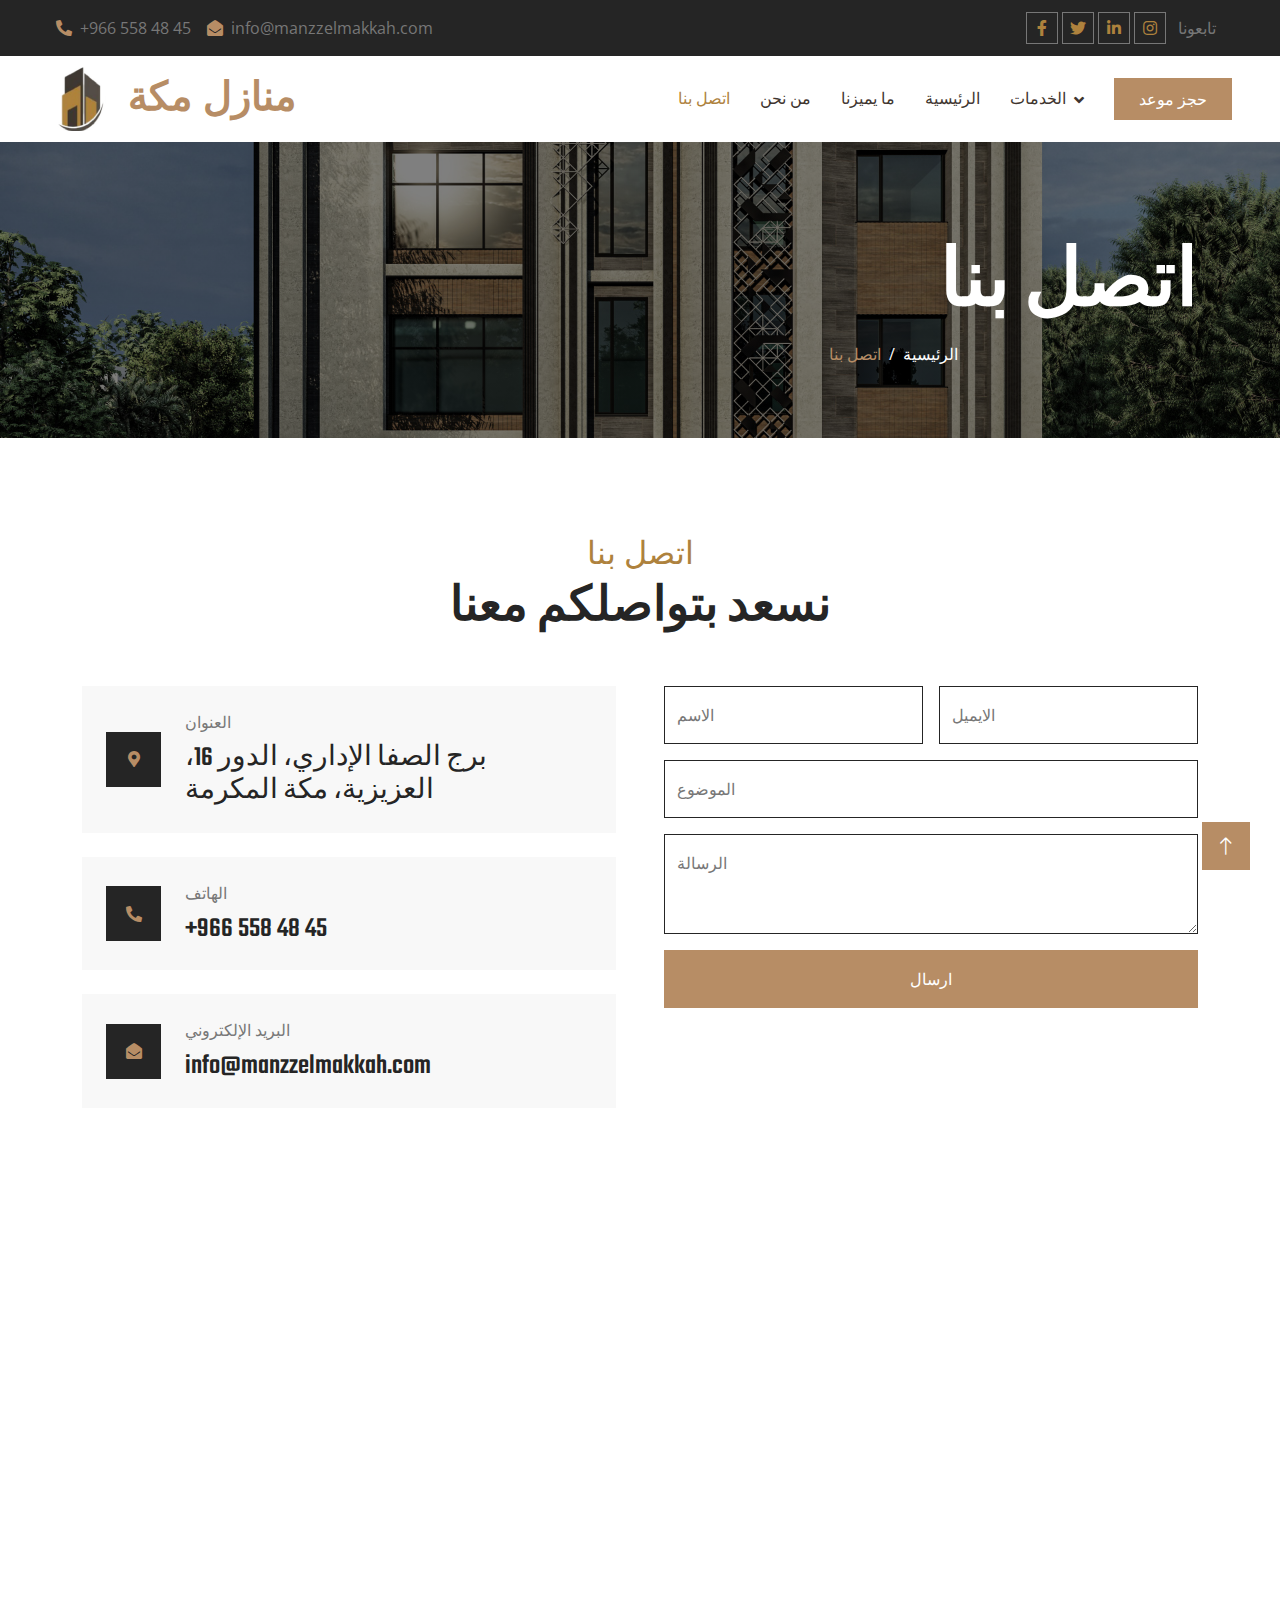
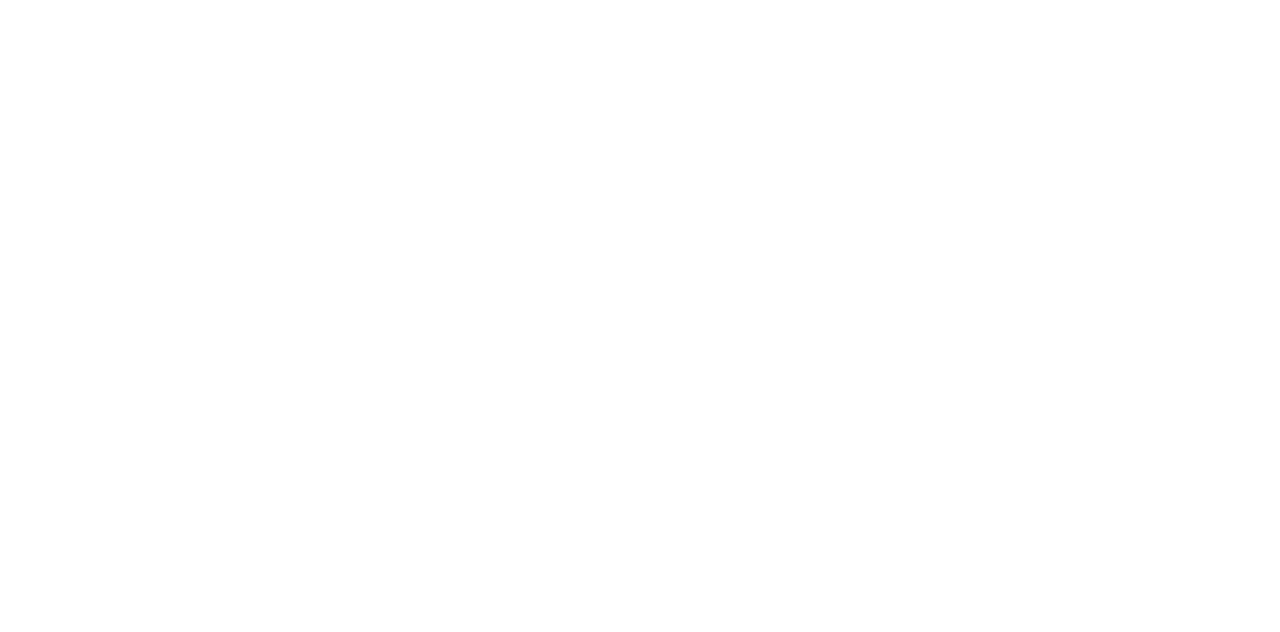
<file: contact.html>
<!DOCTYPE html>
<html lang="en">

<head>
    <meta charset="utf-8">
    <title> منازل مكة| اتصل بنا  </title>
    <meta content="width=device-width, initial-scale=1.0" name="viewport">
    <meta content="" name="keywords">
    <meta content="" name="description">

    <!-- Favicon -->
    <link href="img/favicon.ico" rel="icon">

    <!-- Google Web Fonts -->
    <link rel="preconnect" href="https://fonts.googleapis.com">
    <link rel="preconnect" href="https://fonts.gstatic.com" crossorigin>
    <link href="https://fonts.googleapis.com/css2?family=Open+Sans:wght@400;500;600&family=Teko:wght@400;500;600&display=swap" rel="stylesheet">

    <!-- Icon Font Stylesheet -->
    <link href="https://cdnjs.cloudflare.com/ajax/libs/font-awesome/5.10.0/css/all.min.css" rel="stylesheet">
    <link href="https://cdn.jsdelivr.net/npm/bootstrap-icons@1.4.1/font/bootstrap-icons.css" rel="stylesheet">

    <!-- Libraries Stylesheet -->
    <link href="lib/animate/animate.min.css" rel="stylesheet">
    <link href="lib/owlcarousel/assets/owl.carousel.min.css" rel="stylesheet">
    <link href="lib/tempusdominus/css/tempusdominus-bootstrap-4.min.css" rel="stylesheet" />

    <!-- Customized Bootstrap Stylesheet -->
    <link href="css/bootstrap.min.css" rel="stylesheet">

    <!-- Template Stylesheet -->
    <link href="css/style.css" rel="stylesheet">
</head>

<body>
           <!-- Spinner Start -->
           <div id="spinner" class="show bg-white position-fixed translate-middle w-100 vh-100 top-50 start-50 d-flex align-items-center justify-content-center">
            <div class="spinner-border position-relative text-primary" style="width: 6rem; height: 6rem;" role="status"></div>
            <img class="position-absolute top-50 start-50 translate-middle" src="img/icons/icon-1.png" alt="Icon">
        </div>
        <!-- Spinner End -->
    
    
        <!-- Topbar Start -->
        <div class="container-fluid bg-dark p-0 wow fadeIn" data-wow-delay="0.1s">
            <div class="row gx-0 d-none d-lg-flex">
                <div class="col-lg-7 px-5 text-start">
                    <div class="h-100 d-inline-flex align-items-center py-3 me-3">
                        <a class="text-body px-2" href="tel:+0123456789"><i class="fa fa-phone-alt text-primary me-2"></i>+966 558 48 45</a>
                        <a class="text-body px-2" href="mailto:info@example.com"><i class="fa fa-envelope-open text-primary me-2"></i>info@manzzelmakkah.com</a>
                    </div>
                </div>
                <div class="col-lg-5 px-5 text-end">
                    <div class="h-100 d-inline-flex align-items-center">
                        <a class="btn btn-sm-square btn-outline-body me-1" href="https://www.facebook.com/profile.php?id=100063850400178&mibextid=ZbWKwL"><i class="fab fa-facebook-f"></i></a>
                        <a class="btn btn-sm-square btn-outline-body me-1" href="https://twitter.com/M_h_eco"><i class="fab fa-twitter"></i></a>
                        <a class="btn btn-sm-square btn-outline-body me-1" href=""><i class="fab fa-linkedin-in"></i></a>
                        <a class="btn btn-sm-square btn-outline-body me-0" href=""><i class="fab fa-instagram"></i></a>
                    </div>
                    <div class="h-100 d-inline-flex align-items-center py-3 me-2">
                        <a class="text-body px-2" href="">تابعونا</a>
                        </div>
                </div>
            </div>
        </div>
        <!-- Topbar End -->
    
    
        <!-- Navbar Start -->
        <nav class="navbar navbar-expand-lg bg-white navbar-light sticky-top py-lg-0 px-lg-5 wow fadeIn" data-wow-delay="0.1s">
            <a href="index.html" class="navbar-brand ms-4 ms-lg-0">
                <h1 class="text-primary m-0 logo22 col-10 col-lg-8"><img class="me-3" src="img/icons/icon-1.png" alt="Icon">منازل مكة</h1>
            </a>
            <button type="button" class="navbar-toggler me-4" data-bs-toggle="collapse" data-bs-target="#navbarCollapse">
                <span class="navbar-toggler-icon"></span>
            </button>
            <div class="collapse navbar-collapse" id="navbarCollapse">
                <div class="navbar-nav ms-auto p-4 p-lg-0">
                    <a href="contact.html" class="nav-item nav-link active">اتصل بنا</a>
                    <a href="about.html" class="nav-item nav-link">من نحن</a>
                    <a href="service.html" class="nav-item nav-link">ما يميزنا</a>

                    <a href="index.html" class="nav-item nav-link">الرئيسية</a>
                    <div class="nav-item dropdown">
                        <a href="service.html" class="nav-link dropdown-toggle" data-bs-toggle="dropdown">الخدمات</a>
                        <div class="dropdown-menu border-0 m-0">
                            <a href="findArea.html" class="dropdown-item">المساحة</a>
                            <a href="archDesign.html" class="dropdown-item">التصميم المعماري</a>
                            <a href="supervisor.html" class="dropdown-item">الإشراف الهندسي</a>
                            <a href="units.html" class="dropdown-item">الوحدات العقارية</a>
                            <a href="planning.html" class="dropdown-item">التخطيط العمراني</a>
                            <a href="intrior.html" class="dropdown-item">التصميم الداخلي</a>
                        </div>
                    </div>
                </div>
                <a href="appointment.html" class="btn btn-primary py-2 px-4 d-none d-lg-block">حجز موعد</a>
            </div>
        </nav>

    <!-- Page Header Start -->
    <div     class="container-fluid page-header py-5 mb-5 wow fadeIn" data-wow-delay="0.1s">
        <div class="container py-5">
            <h1 dir="rtl" class="display-1 text-white animated slideInDown">  اتصل بنا    </h1>
            <nav  class="soo" aria-label="breadcrumb animated slideInDown">
                <ol  class="breadcrumb text-uppercase mb-0">
                    <li class="breadcrumb-item text-primary active" aria-current="page">  اتصل بنا  </li>
                    <li class="breadcrumb-item"><a class="text-white" href="index.html">الرئيسية</a></li>
                    
                </ol>
            </nav>
        </div>
    </div>
    <!-- Page Header End -->


    <!-- Contact Start -->
    <div class="container-xxl py-5">
        <div class="container">
            <div class="text-center mx-auto mb-5 wow fadeInUp" data-wow-delay="0.1s" style="max-width: 600px;">
                <h4 class="section-title"> اتصل بنا</h4>
                <h1 class="display-5 mb-4"> نسعد بتواصلكم معنا </h1>
            </div>
            <div class="row g-5">
                <div class="col-lg-6 wow fadeInUp" data-wow-delay="0.1s">
                    <div class="d-flex flex-column justify-content-between h-100">
                        <div class="bg-light d-flex align-items-center w-100 p-4 mb-4">
                            <div class="d-flex flex-shrink-0 align-items-center justify-content-center bg-dark" style="width: 55px; height: 55px;">
                                <i class="fa fa-map-marker-alt text-primary"></i>
                            </div>
                            <div class="ms-4">
                                <p class="mb-2">العنوان</p>
                                <h3 class="mb-0">  برج الصفا الإداري، الدور 16، العزيزية، مكة المكرمة </h3>
                            </div>
                        </div>
                        <div class="bg-light d-flex align-items-center w-100 p-4 mb-4">
                            <div class="d-flex flex-shrink-0 align-items-center justify-content-center bg-dark" style="width: 55px; height: 55px;">
                                <i class="fa fa-phone-alt text-primary"></i>
                            </div>
                            <div class="ms-4">
                                <p class="mb-2">   الهاتف  </p>
                                <h3 class="mb-0">+966 558 48 45  </h3>
                            </div>
                        </div>
                        <div class="bg-light d-flex align-items-center w-100 p-4">
                            <div class="d-flex flex-shrink-0 align-items-center justify-content-center bg-dark" style="width: 55px; height: 55px;">
                                <i class="fa fa-envelope-open text-primary"></i>
                            </div>
                            <div class="ms-4">
                                <p class="mb-2"> البريد الإلكتروني    </p>
                                <h3 class="mb-0">  info@manzzelmakkah.com </h3>
                            </div>
                        </div>
                    </div>
                </div>
                <div class="col-lg-6 wow fadeInUp" data-wow-delay="0.5s">
                    <form>
                        <div class="row g-3">
                            <div class="col-md-6">
                                <div class="form-floating">
                                    <input type="text" class="form-control" id="name" placeholder="Your Name">
                                    <label for="name"> الاسم  </label>
                                </div>
                            </div>
                            <div class="col-md-6">
                                <div class="form-floating">
                                    <input type="email" class="form-control" id="email" placeholder="Your Email">
                                    <label for="email"> الايميل  </label>
                                </div>
                            </div>
                            <div class="col-12">
                                <div class="form-floating">
                                    <input type="text" class="form-control" id="subject" placeholder="Subject">
                                    <label for="subject">الموضوع</label>
                                </div>
                            </div>
                            <div class="col-12">
                                <div class="form-floating">
                                    <textarea class="form-control" placeholder="Leave a message here" id="message" style="height: 100px"></textarea>
                                    <label for="message">الرسالة</label>
                                </div>
                            </div>
                            <div class="col-12">
                                <button class="btn btn-primary w-100 py-3" type="submit">  ارسال</button>
                            </div>
                        </div>
                    </form>
                </div>
            </div>
        </div>
    </div>
    <!-- Contact End -->


    <!-- Google Map Start -->
    <div class="container-xxl pt-5 px-0 wow fadeIn" data-wow-delay="0.1s">
        <iframe class="w-100 mb-n2" style="height: 450px;"
            src="https://www.google.com/maps/embed?pb=!1m18!1m12!1m3!1d3714.291561449509!2d39.863460325059386!3d21.417781980330687!2m3!1f0!2f0!3f0!3m2!1i1024!2i768!4f13.1!3m3!1m2!1s0x15c2308836b8f13d%3A0xd81846e334096ab4!2z2YXZg9iq2Kgg2YfZhtiv2LPZiiDZhdmG2KfYstmEINmF2YPYqQ!5e0!3m2!1sar!2ssa!4v1686602208745!5m2!1sar!2ssa" 
            frameborder="0" allowfullscreen="" aria-hidden="false" tabindex="0"></iframe>
    </div>
    <!-- Google Map End -->

<br>
<br>
<!-- Footer Start -->
<div   class="container-fluid bg-dark text-body footer mt-5 pt-5 px-0 wow fadeIn" data-wow-delay="0.1s">
    <div  class="container py-5">
        <div class="row g-5">
            <div class="col-lg-3 col-md-6">
                <h3 class="text-light mb-4 news">العنوان</h3>
                <p class="mb-2"><i class="fa fa-map-marker-alt text-primary me-3"></i>برج الصفا الإداري، الدور 16، العزيزية، مكة    </p>
                <p class="mb-2"><i class="fa fa-phone-alt text-primary me-3"></i>+966 558 48 45 </p>
                <p class="mb-2"><i class="fa fa-envelope text-primary me-3"></i>info@manzzelmakkah.com</p>
                <div class="d-flex pt-2">
                    <a class="btn btn-square btn-outline-body me-1" href="https://twitter.com/M_h_eco"><i class="fab fa-twitter"></i></a>
                    <a class="btn btn-square btn-outline-body me-1" href="https://www.facebook.com/profile.php?id=100063850400178&mibextid=ZbWKwL"><i class="fab fa-facebook-f"></i></a>
                    <a class="btn btn-square btn-outline-body me-1" href=""><i class="fab fa-youtube"></i></a>
                    <a class="btn btn-square btn-outline-body me-0" href=""><i class="fab fa-linkedin-in"></i></a>
                </div>
            </div>
            
            <div class="col-lg-3 col-md-6" >
                <h3  class="text-light mb-4  ">الخدمات</h3>
                <a class="btn btn-link" href="archDesign.html">التصميم المعماري</a>
                <a class="btn btn-link" href="findArea.html">المساحة</a>
                <a class="btn btn-link" href="supervisor.html">الإشراف الهندسي</a>
                <a class="btn btn-link" href="units.html">الوحدات العقارية</a>
                <a class="btn btn-link" href="intrior.html">التصميم الداخلي</a>
                <a class="btn btn-link" href="planning.html">التخطيط العمراني</a>
            </div>
            <div class="col-lg-3 col-md-6">
                <h3 class="text-light mb-4">مكتبنا</h3>
                <a class="btn btn-link" href="about.html">الرئيسية </a>
                <a class="btn btn-link" href="contact.html"> من نحن </a>
                <a class="btn btn-link" href="service.html">أعمالنا</a>
                <a class="btn btn-link" href="appointment.html">حجز موعد</a>
                <a class="btn btn-link" href="contact.html">اتصل بنا</a>
            </div>
            <div class="col-lg-3 col-md-6">
                <h3  class="text-light mb-4 news">اخبارنا</h3>
                <p   class="news">اشترك لتصلك اخبار مكتبنا</p>
                <div class="position-relative mx-auto" style="max-width: 400px;">
                    <input class="form-control bg-transparent w-100 py-3 ps-4 pe-5" type="text" placeholder="   الايميل  ">
                    <button type="button" class="btn btn-primary py-2 position-absolute top-0 end-0 mt-2 me-2">الاشتراك</button>
                </div>
            </div>
        </div>
    </div>
    <div class="container-fluid copyright">
        <div class="container">
            <div class="row">
                <div class="col-md-6 text-center text-md-start mb-3 mb-md-0">
                    &copy; <a href="#"> Manzzel Makkah </a>, All Right Reserved.
                </div>
                <div class="col-md-6 text-center text-md-end">
                     Designed By: <a href="">   </a>
                    <br> Contact Us: <a class="border-bottom" href="mailto:comexwebs@gmail.com
                    " target="_blank"></a>
                </div> 
            </div>
        </div>
    </div>
</div>
<!-- Footer End -->


    <!-- Back to Top -->
    <a href="#" class="btn btn-lg btn-primary btn-lg-square back-to-top"><i class="bi bi-arrow-up"></i></a>



    <!-- JavaScript Libraries -->
    <script src="https://code.jquery.com/jquery-3.4.1.min.js"></script>
    <script src="https://cdn.jsdelivr.net/npm/bootstrap@5.0.0/dist/js/bootstrap.bundle.min.js"></script>
    <script src="lib/wow/wow.min.js"></script>
    <script src="lib/easing/easing.min.js"></script>
    <script src="lib/waypoints/waypoints.min.js"></script>
    <script src="lib/counterup/counterup.min.js"></script>
    <script src="lib/owlcarousel/owl.carousel.min.js"></script>
    <script src="lib/tempusdominus/js/moment.min.js"></script>
    <script src="lib/tempusdominus/js/moment-timezone.min.js"></script>
    <script src="lib/tempusdominus/js/tempusdominus-bootstrap-4.min.js"></script>

    <!-- Template Javascript -->
    <script src="js/main.js"></script>
</body>

</html>
</file>
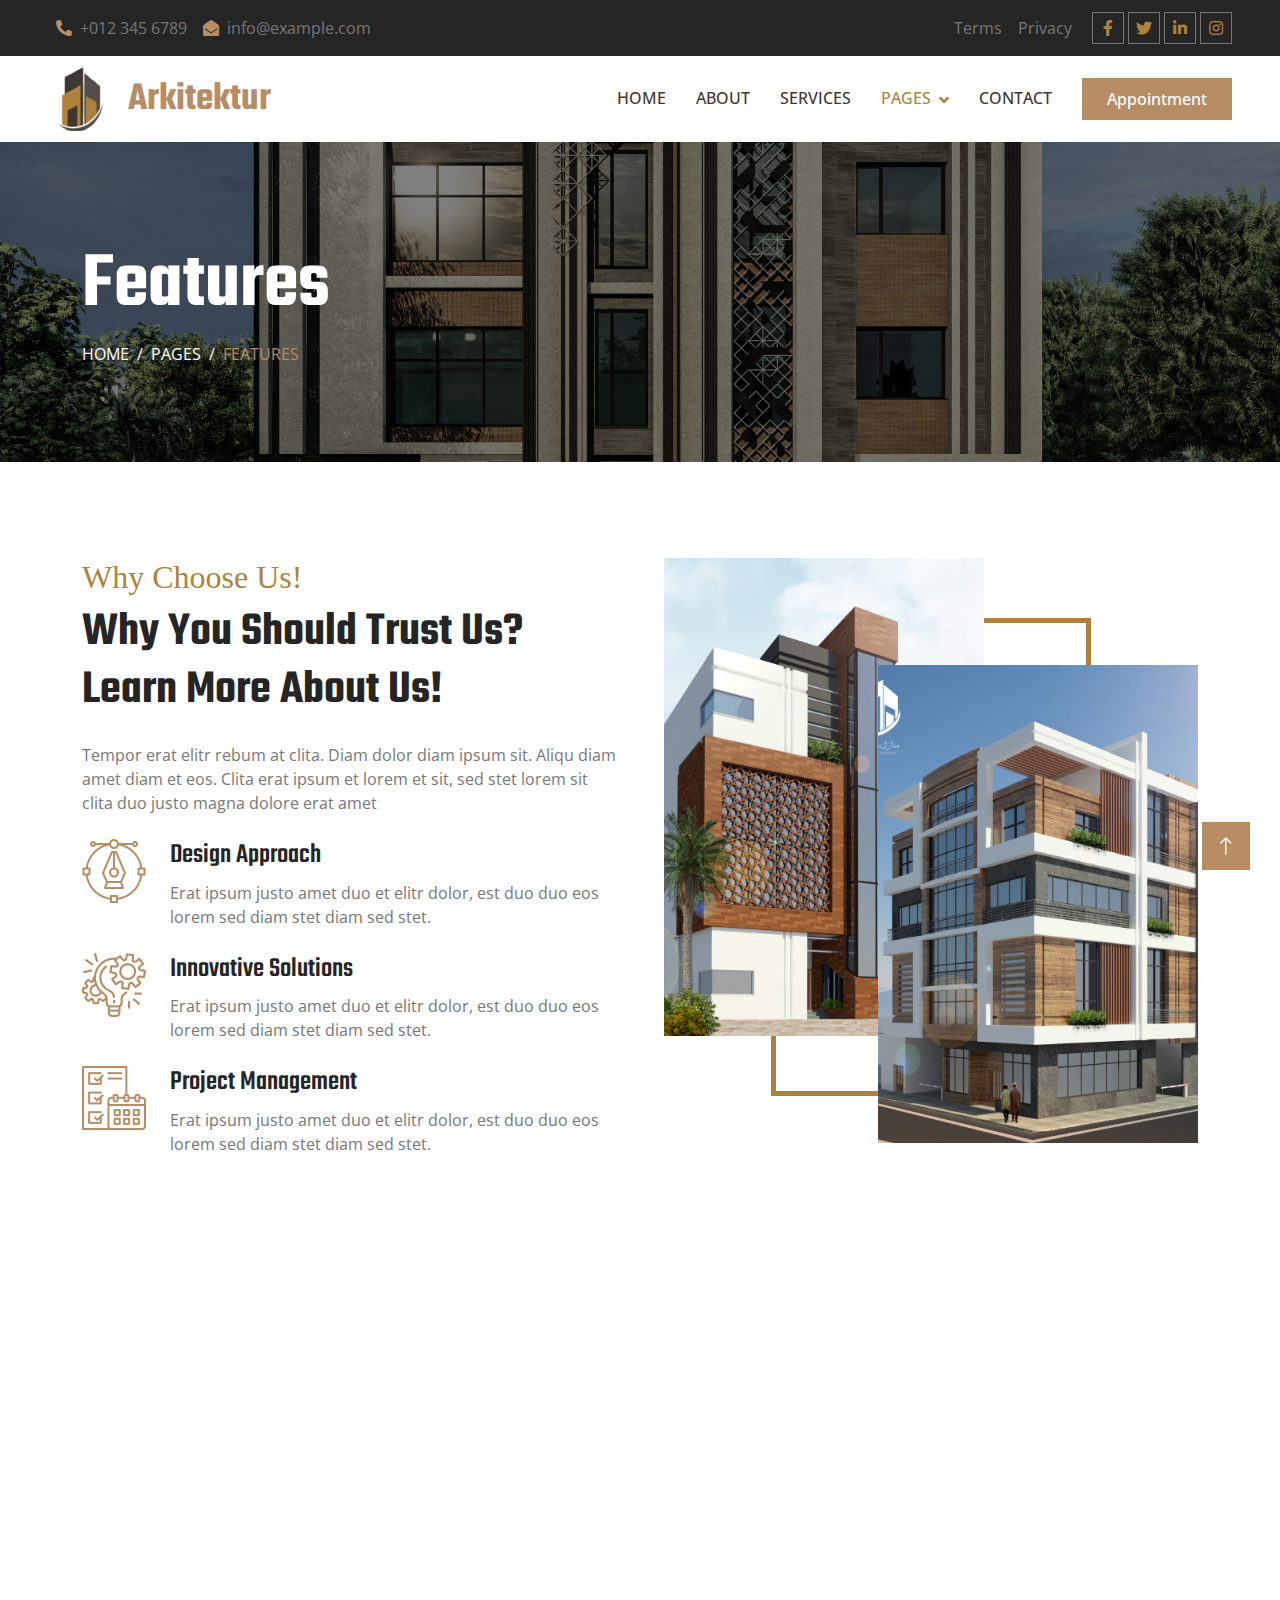
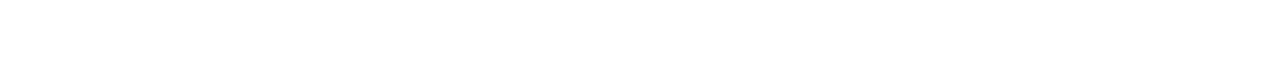
<file: feature.html>
<!DOCTYPE html>
<html lang="en">

<head>
    <meta charset="utf-8">
    <title>Arkitektur - Architecture HTML Template</title>
    <meta content="width=device-width, initial-scale=1.0" name="viewport">
    <meta content="" name="keywords">
    <meta content="" name="description">

    <!-- Favicon -->
    <link href="img/favicon.ico" rel="icon">

    <!-- Google Web Fonts -->
    <link rel="preconnect" href="https://fonts.googleapis.com">
    <link rel="preconnect" href="https://fonts.gstatic.com" crossorigin>
    <link href="https://fonts.googleapis.com/css2?family=Open+Sans:wght@400;500;600&family=Teko:wght@400;500;600&display=swap" rel="stylesheet">

    <!-- Icon Font Stylesheet -->
    <link href="https://cdnjs.cloudflare.com/ajax/libs/font-awesome/5.10.0/css/all.min.css" rel="stylesheet">
    <link href="https://cdn.jsdelivr.net/npm/bootstrap-icons@1.4.1/font/bootstrap-icons.css" rel="stylesheet">

    <!-- Libraries Stylesheet -->
    <link href="lib/animate/animate.min.css" rel="stylesheet">
    <link href="lib/owlcarousel/assets/owl.carousel.min.css" rel="stylesheet">
    <link href="lib/tempusdominus/css/tempusdominus-bootstrap-4.min.css" rel="stylesheet" />

    <!-- Customized Bootstrap Stylesheet -->
    <link href="css/bootstrap.min.css" rel="stylesheet">

    <!-- Template Stylesheet -->
    <link href="css/style.css" rel="stylesheet">
</head>

<body>
    <!-- Spinner Start -->
    <div id="spinner" class="show bg-white position-fixed translate-middle w-100 vh-100 top-50 start-50 d-flex align-items-center justify-content-center">
        <div class="spinner-border position-relative text-primary" style="width: 6rem; height: 6rem;" role="status"></div>
        <img class="position-absolute top-50 start-50 translate-middle" src="img/icons/icon-1.png" alt="Icon">
    </div>
    <!-- Spinner End -->


    <!-- Topbar Start -->
    <div class="container-fluid bg-dark p-0 wow fadeIn" data-wow-delay="0.1s">
        <div class="row gx-0 d-none d-lg-flex">
            <div class="col-lg-7 px-5 text-start">
                <div class="h-100 d-inline-flex align-items-center py-3 me-3">
                    <a class="text-body px-2" href="tel:+0123456789"><i class="fa fa-phone-alt text-primary me-2"></i>+012 345 6789</a>
                    <a class="text-body px-2" href="mailto:info@example.com"><i class="fa fa-envelope-open text-primary me-2"></i>info@example.com</a>
                </div>
            </div>
            <div class="col-lg-5 px-5 text-end">
                <div class="h-100 d-inline-flex align-items-center py-3 me-2">
                    <a class="text-body px-2" href="">Terms</a>
                    <a class="text-body px-2" href="">Privacy</a>
                </div>
                <div class="h-100 d-inline-flex align-items-center">
                    <a class="btn btn-sm-square btn-outline-body me-1" href=""><i class="fab fa-facebook-f"></i></a>
                    <a class="btn btn-sm-square btn-outline-body me-1" href=""><i class="fab fa-twitter"></i></a>
                    <a class="btn btn-sm-square btn-outline-body me-1" href=""><i class="fab fa-linkedin-in"></i></a>
                    <a class="btn btn-sm-square btn-outline-body me-0" href=""><i class="fab fa-instagram"></i></a>
                </div>
            </div>
        </div>
    </div>
    <!-- Topbar End -->


    <!-- Navbar Start -->
    <nav class="navbar navbar-expand-lg bg-white navbar-light sticky-top py-lg-0 px-lg-5 wow fadeIn" data-wow-delay="0.1s">
        <a href="index.html" class="navbar-brand ms-4 ms-lg-0">
            <h1 class="text-primary m-0"><img class="me-3" src="img/icons/icon-1.png" alt="Icon">Arkitektur</h1>
        </a>
        <button type="button" class="navbar-toggler me-4" data-bs-toggle="collapse" data-bs-target="#navbarCollapse">
            <span class="navbar-toggler-icon"></span>
        </button>
        <div class="collapse navbar-collapse" id="navbarCollapse">
            <div class="navbar-nav ms-auto p-4 p-lg-0">
                <a href="index.html" class="nav-item nav-link">Home</a>
                <a href="about.html" class="nav-item nav-link">About</a>
                <a href="service.html" class="nav-item nav-link">Services</a>
                <div class="nav-item dropdown">
                    <a href="#" class="nav-link dropdown-toggle active" data-bs-toggle="dropdown">Pages</a>
                    <div class="dropdown-menu border-0 m-0">
                        <a href="feature.html" class="dropdown-item active">Our Features</a>
                        <a href="project.html" class="dropdown-item">Our Projects</a>
                        <a href="team.html" class="dropdown-item">Team Members</a>
                        <a href="appointment.html" class="dropdown-item">Appointment</a>
                        <a href="testimonial.html" class="dropdown-item">Testimonial</a>
                        <a href="404.html" class="dropdown-item">404 Page</a>
                    </div>
                </div>
                <a href="contact.html" class="nav-item nav-link">Contact</a>
            </div>
            <a href="" class="btn btn-primary py-2 px-4 d-none d-lg-block">Appointment</a>
        </div>
    </nav>
    <!-- Navbar End -->


    <!-- Page Header Start -->
    <div class="container-fluid page-header py-5 mb-5 wow fadeIn" data-wow-delay="0.1s">
        <div class="container py-5">
            <h1 class="display-1 text-white animated slideInDown">Features</h1>
            <nav aria-label="breadcrumb animated slideInDown">
                <ol class="breadcrumb text-uppercase mb-0">
                    <li class="breadcrumb-item"><a class="text-white" href="#">Home</a></li>
                    <li class="breadcrumb-item"><a class="text-white" href="#">Pages</a></li>
                    <li class="breadcrumb-item text-primary active" aria-current="page">Features</li>
                </ol>
            </nav>
        </div>
    </div>
    <!-- Page Header End -->


    <!-- Feature Start -->
    <div class="container-xxl py-5">
        <div class="container">
            <div class="row g-5">
                <div class="col-lg-6 wow fadeInUp" data-wow-delay="0.1s">
                    <h4 class="section-title">Why Choose Us!</h4>
                    <h1 class="display-5 mb-4">Why You Should Trust Us? Learn More About Us!</h1>
                    <p class="mb-4">Tempor erat elitr rebum at clita. Diam dolor diam ipsum sit. Aliqu diam amet diam et eos. Clita erat ipsum et lorem et sit, sed stet lorem sit clita duo justo magna dolore erat amet</p>
                    <div class="row g-4">
                        <div class="col-12">
                            <div class="d-flex align-items-start">
                                <img class="flex-shrink-0" src="img/icons/icon-2.png" alt="Icon">
                                <div class="ms-4">
                                    <h3>Design Approach</h3>
                                    <p class="mb-0">Erat ipsum justo amet duo et elitr dolor, est duo duo eos lorem sed diam stet diam sed stet.</p>
                                </div>
                            </div>
                        </div>
                        <div class="col-12">
                            <div class="d-flex align-items-start">
                                <img class="flex-shrink-0" src="img/icons/icon-3.png" alt="Icon">
                                <div class="ms-4">
                                    <h3>Innovative Solutions</h3>
                                    <p class="mb-0">Erat ipsum justo amet duo et elitr dolor, est duo duo eos lorem sed diam stet diam sed stet.</p>
                                </div>
                            </div>
                        </div>
                        <div class="col-12">
                            <div class="d-flex align-items-start">
                                <img class="flex-shrink-0" src="img/icons/icon-4.png" alt="Icon">
                                <div class="ms-4">
                                    <h3>Project Management</h3>
                                    <p class="mb-0">Erat ipsum justo amet duo et elitr dolor, est duo duo eos lorem sed diam stet diam sed stet.</p>
                                </div>
                            </div>
                        </div>
                    </div>
                </div>
                <div class="col-lg-6 wow fadeInUp" data-wow-delay="0.5s">
                    <div class="feature-img">
                        <img class="img-fluid" src="img/about-2.jpg" alt="">
                        <img class="img-fluid" src="img/about-1.jpg" alt="">
                    </div>
                </div>
            </div>
        </div>
    </div>
    <!-- Feature End -->
        

    <!-- Footer Start -->
    <div class="container-fluid bg-dark text-body footer mt-5 pt-5 px-0 wow fadeIn" data-wow-delay="0.1s">
        <div class="container py-5">
            <div class="row g-5">
                <div class="col-lg-3 col-md-6">
                    <h3 class="text-light mb-4">Address</h3>
                    <p class="mb-2"><i class="fa fa-map-marker-alt text-primary me-3"></i>123 Street, New York, USA</p>
                    <p class="mb-2"><i class="fa fa-phone-alt text-primary me-3"></i>+012 345 67890</p>
                    <p class="mb-2"><i class="fa fa-envelope text-primary me-3"></i>info@example.com</p>
                    <div class="d-flex pt-2">
                        <a class="btn btn-square btn-outline-body me-1" href=""><i class="fab fa-twitter"></i></a>
                        <a class="btn btn-square btn-outline-body me-1" href=""><i class="fab fa-facebook-f"></i></a>
                        <a class="btn btn-square btn-outline-body me-1" href=""><i class="fab fa-youtube"></i></a>
                        <a class="btn btn-square btn-outline-body me-0" href=""><i class="fab fa-linkedin-in"></i></a>
                    </div>
                </div>
                <div class="col-lg-3 col-md-6">
                    <h3 class="text-light mb-4">Services</h3>
                    <a class="btn btn-link" href="">Architecture</a>
                    <a class="btn btn-link" href="">3D Animation</a>
                    <a class="btn btn-link" href="">House Planning</a>
                    <a class="btn btn-link" href="">Interior Design</a>
                    <a class="btn btn-link" href="">Construction</a>
                </div>
                <div class="col-lg-3 col-md-6">
                    <h3 class="text-light mb-4">Quick Links</h3>
                    <a class="btn btn-link" href="">About Us</a>
                    <a class="btn btn-link" href="">Contact Us</a>
                    <a class="btn btn-link" href="">Our Services</a>
                    <a class="btn btn-link" href="">Terms & Condition</a>
                    <a class="btn btn-link" href="">Support</a>
                </div>
                <div class="col-lg-3 col-md-6">
                    <h3 class="text-light mb-4">Newsletter</h3>
                    <p>Dolor amet sit justo amet elitr clita ipsum elitr est.</p>
                    <div class="position-relative mx-auto" style="max-width: 400px;">
                        <input class="form-control bg-transparent w-100 py-3 ps-4 pe-5" type="text" placeholder="Your email">
                        <button type="button" class="btn btn-primary py-2 position-absolute top-0 end-0 mt-2 me-2">SignUp</button>
                    </div>
                </div>
            </div>
        </div>
        <div class="container-fluid copyright">
            <div class="container">
                <div class="row">
                    <div class="col-md-6 text-center text-md-start mb-3 mb-md-0">
                        &copy; <a href="#">Your Site Name</a>, All Right Reserved.
                    </div>
                    <div class="col-md-6 text-center text-md-end">
                        <!--/*** This template is free as long as you keep the footer author’s credit link/attribution link/backlink. If you'd like to use the template without the footer author’s credit link/attribution link/backlink, you can purchase the Credit Removal License from "https://htmlcodex.com/credit-removal". Thank you for your support. ***/-->
                        Designed By <a href="https://htmlcodex.com">HTML Codex</a>
                    </div>
                </div>
            </div>
        </div>
    </div>
    <!-- Footer End -->


    <!-- Back to Top -->
    <a href="#" class="btn btn-lg btn-primary btn-lg-square back-to-top"><i class="bi bi-arrow-up"></i></a>


    <!-- JavaScript Libraries -->
    <script src="https://code.jquery.com/jquery-3.4.1.min.js"></script>
    <script src="https://cdn.jsdelivr.net/npm/bootstrap@5.0.0/dist/js/bootstrap.bundle.min.js"></script>
    <script src="lib/wow/wow.min.js"></script>
    <script src="lib/easing/easing.min.js"></script>
    <script src="lib/waypoints/waypoints.min.js"></script>
    <script src="lib/counterup/counterup.min.js"></script>
    <script src="lib/owlcarousel/owl.carousel.min.js"></script>
    <script src="lib/tempusdominus/js/moment.min.js"></script>
    <script src="lib/tempusdominus/js/moment-timezone.min.js"></script>
    <script src="lib/tempusdominus/js/tempusdominus-bootstrap-4.min.js"></script>

    <!-- Template Javascript -->
    <script src="js/main.js"></script>
</body>

</html>
</file>
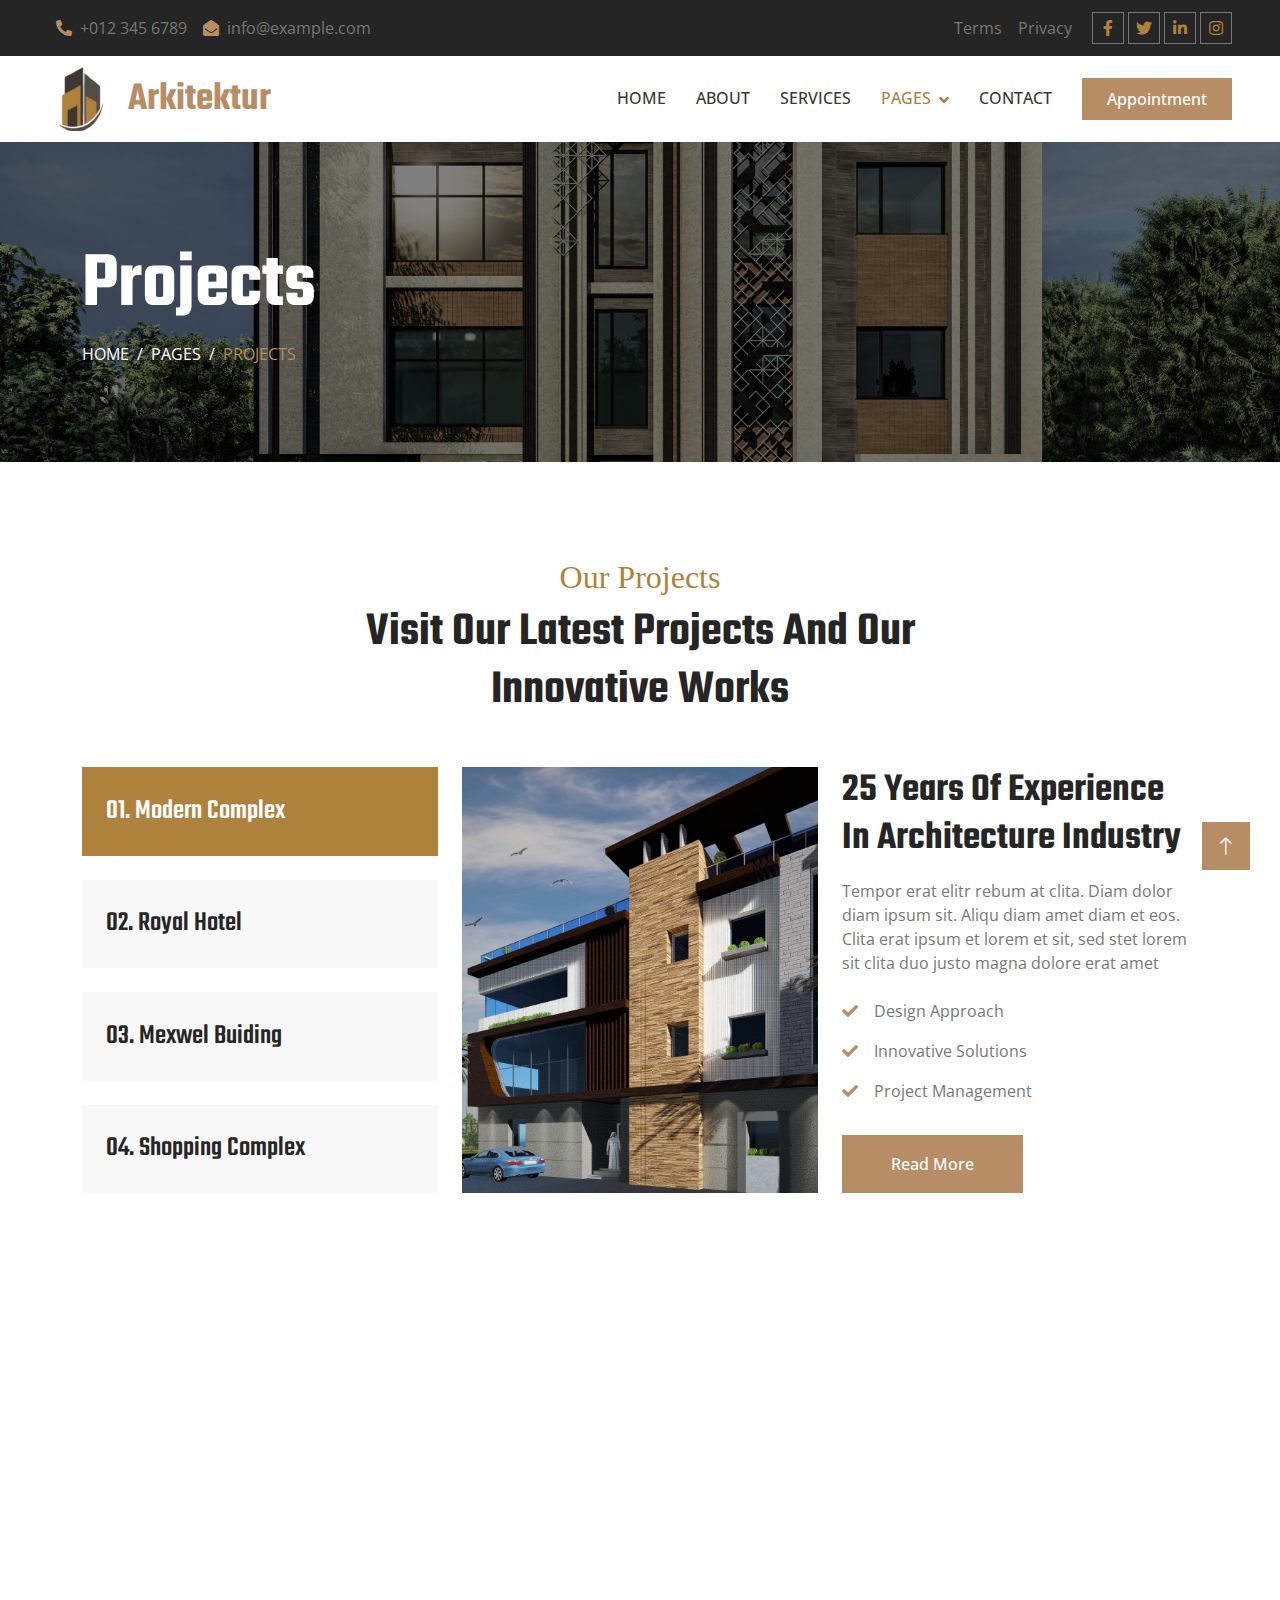
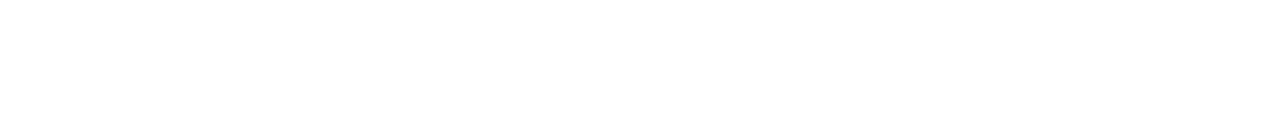
<file: project.html>
<!DOCTYPE html>
<html lang="en">

<head>
    <meta charset="utf-8">
    <title>Arkitektur - Architecture HTML Template</title>
    <meta content="width=device-width, initial-scale=1.0" name="viewport">
    <meta content="" name="keywords">
    <meta content="" name="description">

    <!-- Favicon -->
    <link href="img/favicon.ico" rel="icon">

    <!-- Google Web Fonts -->
    <link rel="preconnect" href="https://fonts.googleapis.com">
    <link rel="preconnect" href="https://fonts.gstatic.com" crossorigin>
    <link href="https://fonts.googleapis.com/css2?family=Open+Sans:wght@400;500;600&family=Teko:wght@400;500;600&display=swap" rel="stylesheet">

    <!-- Icon Font Stylesheet -->
    <link href="https://cdnjs.cloudflare.com/ajax/libs/font-awesome/5.10.0/css/all.min.css" rel="stylesheet">
    <link href="https://cdn.jsdelivr.net/npm/bootstrap-icons@1.4.1/font/bootstrap-icons.css" rel="stylesheet">

    <!-- Libraries Stylesheet -->
    <link href="lib/animate/animate.min.css" rel="stylesheet">
    <link href="lib/owlcarousel/assets/owl.carousel.min.css" rel="stylesheet">
    <link href="lib/tempusdominus/css/tempusdominus-bootstrap-4.min.css" rel="stylesheet" />

    <!-- Customized Bootstrap Stylesheet -->
    <link href="css/bootstrap.min.css" rel="stylesheet">

    <!-- Template Stylesheet -->
    <link href="css/style.css" rel="stylesheet">
</head>

<body>
    <!-- Spinner Start -->
    <div id="spinner" class="show bg-white position-fixed translate-middle w-100 vh-100 top-50 start-50 d-flex align-items-center justify-content-center">
        <div class="spinner-border position-relative text-primary" style="width: 6rem; height: 6rem;" role="status"></div>
        <img class="position-absolute top-50 start-50 translate-middle" src="img/icons/icon-1.png" alt="Icon">
    </div>
    <!-- Spinner End -->


    <!-- Topbar Start -->
    <div class="container-fluid bg-dark p-0 wow fadeIn" data-wow-delay="0.1s">
        <div class="row gx-0 d-none d-lg-flex">
            <div class="col-lg-7 px-5 text-start">
                <div class="h-100 d-inline-flex align-items-center py-3 me-3">
                    <a class="text-body px-2" href="tel:+0123456789"><i class="fa fa-phone-alt text-primary me-2"></i>+012 345 6789</a>
                    <a class="text-body px-2" href="mailto:info@example.com"><i class="fa fa-envelope-open text-primary me-2"></i>info@example.com</a>
                </div>
            </div>
            <div class="col-lg-5 px-5 text-end">
                <div class="h-100 d-inline-flex align-items-center py-3 me-2">
                    <a class="text-body px-2" href="">Terms</a>
                    <a class="text-body px-2" href="">Privacy</a>
                </div>
                <div class="h-100 d-inline-flex align-items-center">
                    <a class="btn btn-sm-square btn-outline-body me-1" href=""><i class="fab fa-facebook-f"></i></a>
                    <a class="btn btn-sm-square btn-outline-body me-1" href=""><i class="fab fa-twitter"></i></a>
                    <a class="btn btn-sm-square btn-outline-body me-1" href=""><i class="fab fa-linkedin-in"></i></a>
                    <a class="btn btn-sm-square btn-outline-body me-0" href=""><i class="fab fa-instagram"></i></a>
                </div>
            </div>
        </div>
    </div>
    <!-- Topbar End -->


    <!-- Navbar Start -->
    <nav class="navbar navbar-expand-lg bg-white navbar-light sticky-top py-lg-0 px-lg-5 wow fadeIn" data-wow-delay="0.1s">
        <a href="index.html" class="navbar-brand ms-4 ms-lg-0">
            <h1 class="text-primary m-0"><img class="me-3" src="img/icons/icon-1.png" alt="Icon">Arkitektur</h1>
        </a>
        <button type="button" class="navbar-toggler me-4" data-bs-toggle="collapse" data-bs-target="#navbarCollapse">
            <span class="navbar-toggler-icon"></span>
        </button>
        <div class="collapse navbar-collapse" id="navbarCollapse">
            <div class="navbar-nav ms-auto p-4 p-lg-0">
                <a href="index.html" class="nav-item nav-link">Home</a>
                <a href="about.html" class="nav-item nav-link">About</a>
                <a href="service.html" class="nav-item nav-link">Services</a>
                <div class="nav-item dropdown">
                    <a href="#" class="nav-link dropdown-toggle active" data-bs-toggle="dropdown">Pages</a>
                    <div class="dropdown-menu border-0 m-0">
                        <a href="feature.html" class="dropdown-item">Our Features</a>
                        <a href="project.html" class="dropdown-item active">Our Projects</a>
                        <a href="team.html" class="dropdown-item">Team Members</a>
                        <a href="appointment.html" class="dropdown-item">Appointment</a>
                        <a href="testimonial.html" class="dropdown-item">Testimonial</a>
                        <a href="404.html" class="dropdown-item">404 Page</a>
                    </div>
                </div>
                <a href="contact.html" class="nav-item nav-link">Contact</a>
            </div>
            <a href="" class="btn btn-primary py-2 px-4 d-none d-lg-block">Appointment</a>
        </div>
    </nav>
    <!-- Navbar End -->


    <!-- Page Header Start -->
    <div class="container-fluid page-header py-5 mb-5 wow fadeIn" data-wow-delay="0.1s">
        <div class="container py-5">
            <h1 class="display-1 text-white animated slideInDown">Projects</h1>
            <nav aria-label="breadcrumb animated slideInDown">
                <ol class="breadcrumb text-uppercase mb-0">
                    <li class="breadcrumb-item"><a class="text-white" href="#">Home</a></li>
                    <li class="breadcrumb-item"><a class="text-white" href="#">Pages</a></li>
                    <li class="breadcrumb-item text-primary active" aria-current="page">Projects</li>
                </ol>
            </nav>
        </div>
    </div>
    <!-- Page Header End -->


    <!-- Project Start -->
    <div class="container-xxl project py-5">
        <div class="container">
            <div class="text-center mx-auto mb-5 wow fadeInUp" data-wow-delay="0.1s" style="max-width: 600px;">
                <h4 class="section-title">Our Projects</h4>
                <h1 class="display-5 mb-4">Visit Our Latest Projects And Our Innovative Works</h1>
            </div>
            <div class="row g-4 wow fadeInUp" data-wow-delay="0.3s">
                <div class="col-lg-4">
                    <div class="nav nav-pills d-flex justify-content-between w-100 h-100 me-4">
                        <button class="nav-link w-100 d-flex align-items-center text-start p-4 mb-4 active" data-bs-toggle="pill" data-bs-target="#tab-pane-1" type="button">
                            <h3 class="m-0">01. Modern Complex</h3>
                        </button>
                        <button class="nav-link w-100 d-flex align-items-center text-start p-4 mb-4" data-bs-toggle="pill" data-bs-target="#tab-pane-2" type="button">
                            <h3 class="m-0">02. Royal Hotel</h3>
                        </button>
                        <button class="nav-link w-100 d-flex align-items-center text-start p-4 mb-4" data-bs-toggle="pill" data-bs-target="#tab-pane-3" type="button">
                            <h3 class="m-0">03. Mexwel Buiding</h3>
                        </button>
                        <button class="nav-link w-100 d-flex align-items-center text-start p-4 mb-0" data-bs-toggle="pill" data-bs-target="#tab-pane-4" type="button">
                            <h3 class="m-0">04. Shopping Complex</h3>
                        </button>
                    </div>
                </div>
                <div class="col-lg-8">
                    <div class="tab-content w-100">
                        <div class="tab-pane fade show active" id="tab-pane-1">
                            <div class="row g-4">
                                <div class="col-md-6" style="min-height: 350px;">
                                    <div class="position-relative h-100">
                                        <img class="position-absolute img-fluid w-100 h-100" src="img/project-1.jpg"
                                            style="object-fit: cover;" alt="">
                                    </div>
                                </div>
                                <div class="col-md-6">
                                    <h1 class="mb-3">25 Years Of Experience In Architecture Industry</h1>
                                    <p class="mb-4">Tempor erat elitr rebum at clita. Diam dolor diam ipsum sit. Aliqu diam amet diam et eos. Clita erat ipsum et lorem et sit, sed stet lorem sit clita duo justo magna dolore erat amet</p>
                                    <p><i class="fa fa-check text-primary me-3"></i>Design Approach</p>
                                    <p><i class="fa fa-check text-primary me-3"></i>Innovative Solutions</p>
                                    <p><i class="fa fa-check text-primary me-3"></i>Project Management</p>
                                    <a href="" class="btn btn-primary py-3 px-5 mt-3">Read More</a>
                                </div>
                            </div>
                        </div>
                        <div class="tab-pane fade" id="tab-pane-2">
                            <div class="row g-4">
                                <div class="col-md-6" style="min-height: 350px;">
                                    <div class="position-relative h-100">
                                        <img class="position-absolute img-fluid w-100 h-100" src="img/project-2.jpg"
                                            style="object-fit: cover;" alt="">
                                    </div>
                                </div>
                                <div class="col-md-6">
                                    <h1 class="mb-3">25 Years Of Experience In Architecture Industry</h1>
                                    <p class="mb-4">Tempor erat elitr rebum at clita. Diam dolor diam ipsum sit. Aliqu diam amet diam et eos. Clita erat ipsum et lorem et sit, sed stet lorem sit clita duo justo magna dolore erat amet</p>
                                    <p><i class="fa fa-check text-primary me-3"></i>Design Approach</p>
                                    <p><i class="fa fa-check text-primary me-3"></i>Innovative Solutions</p>
                                    <p><i class="fa fa-check text-primary me-3"></i>Project Management</p>
                                    <a href="" class="btn btn-primary py-3 px-5 mt-3">Read More</a>
                                </div>
                            </div>
                        </div>
                        <div class="tab-pane fade" id="tab-pane-3">
                            <div class="row g-4">
                                <div class="col-md-6" style="min-height: 350px;">
                                    <div class="position-relative h-100">
                                        <img class="position-absolute img-fluid w-100 h-100" src="img/project-3.jpg"
                                            style="object-fit: cover;" alt="">
                                    </div>
                                </div>
                                <div class="col-md-6">
                                    <h1 class="mb-3">25 Years Of Experience In Architecture Industry</h1>
                                    <p class="mb-4">Tempor erat elitr rebum at clita. Diam dolor diam ipsum sit. Aliqu diam amet diam et eos. Clita erat ipsum et lorem et sit, sed stet lorem sit clita duo justo magna dolore erat amet</p>
                                    <p><i class="fa fa-check text-primary me-3"></i>Design Approach</p>
                                    <p><i class="fa fa-check text-primary me-3"></i>Innovative Solutions</p>
                                    <p><i class="fa fa-check text-primary me-3"></i>Project Management</p>
                                    <a href="" class="btn btn-primary py-3 px-5 mt-3">Read More</a>
                                </div>
                            </div>
                        </div>
                        <div class="tab-pane fade" id="tab-pane-4">
                            <div class="row g-4">
                                <div class="col-md-6" style="min-height: 350px;">
                                    <div class="position-relative h-100">
                                        <img class="position-absolute img-fluid w-100 h-100" src="img/project-4.jpg"
                                            style="object-fit: cover;" alt="">
                                    </div>
                                </div>
                                <div class="col-md-6">
                                    <h1 class="mb-3">25 Years Of Experience In Architecture Industry</h1>
                                    <p class="mb-4">Tempor erat elitr rebum at clita. Diam dolor diam ipsum sit. Aliqu diam amet diam et eos. Clita erat ipsum et lorem et sit, sed stet lorem sit clita duo justo magna dolore erat amet</p>
                                    <p><i class="fa fa-check text-primary me-3"></i>Design Approach</p>
                                    <p><i class="fa fa-check text-primary me-3"></i>Innovative Solutions</p>
                                    <p><i class="fa fa-check text-primary me-3"></i>Project Management</p>
                                    <a href="" class="btn btn-primary py-3 px-5 mt-3">Read More</a>
                                </div>
                            </div>
                        </div>
                    </div>
                </div>
            </div>
        </div>
    </div>
    <!-- Project End -->
        

    <!-- Footer Start -->
    <div class="container-fluid bg-dark text-body footer mt-5 pt-5 px-0 wow fadeIn" data-wow-delay="0.1s">
        <div class="container py-5">
            <div class="row g-5">
                <div class="col-lg-3 col-md-6">
                    <h3 class="text-light mb-4">Address</h3>
                    <p class="mb-2"><i class="fa fa-map-marker-alt text-primary me-3"></i>123 Street, New York, USA</p>
                    <p class="mb-2"><i class="fa fa-phone-alt text-primary me-3"></i>+012 345 67890</p>
                    <p class="mb-2"><i class="fa fa-envelope text-primary me-3"></i>info@example.com</p>
                    <div class="d-flex pt-2">
                        <a class="btn btn-square btn-outline-body me-1" href=""><i class="fab fa-twitter"></i></a>
                        <a class="btn btn-square btn-outline-body me-1" href=""><i class="fab fa-facebook-f"></i></a>
                        <a class="btn btn-square btn-outline-body me-1" href=""><i class="fab fa-youtube"></i></a>
                        <a class="btn btn-square btn-outline-body me-0" href=""><i class="fab fa-linkedin-in"></i></a>
                    </div>
                </div>
                <div class="col-lg-3 col-md-6">
                    <h3 class="text-light mb-4">Services</h3>
                    <a class="btn btn-link" href="">Architecture</a>
                    <a class="btn btn-link" href="">3D Animation</a>
                    <a class="btn btn-link" href="">House Planning</a>
                    <a class="btn btn-link" href="">Interior Design</a>
                    <a class="btn btn-link" href="">Construction</a>
                </div>
                <div class="col-lg-3 col-md-6">
                    <h3 class="text-light mb-4">Quick Links</h3>
                    <a class="btn btn-link" href="">About Us</a>
                    <a class="btn btn-link" href="">Contact Us</a>
                    <a class="btn btn-link" href="">Our Services</a>
                    <a class="btn btn-link" href="">Terms & Condition</a>
                    <a class="btn btn-link" href="">Support</a>
                </div>
                <div class="col-lg-3 col-md-6">
                    <h3 class="text-light mb-4">Newsletter</h3>
                    <p>Dolor amet sit justo amet elitr clita ipsum elitr est.</p>
                    <div class="position-relative mx-auto" style="max-width: 400px;">
                        <input class="form-control bg-transparent w-100 py-3 ps-4 pe-5" type="text" placeholder="Your email">
                        <button type="button" class="btn btn-primary py-2 position-absolute top-0 end-0 mt-2 me-2">SignUp</button>
                    </div>
                </div>
            </div>
        </div>
        <div class="container-fluid copyright">
            <div class="container">
                <div class="row">
                    <div class="col-md-6 text-center text-md-start mb-3 mb-md-0">
                        &copy; <a href="#">Your Site Name</a>, All Right Reserved.
                    </div>
                    <div class="col-md-6 text-center text-md-end">
                        <!--/*** This template is free as long as you keep the footer author’s credit link/attribution link/backlink. If you'd like to use the template without the footer author’s credit link/attribution link/backlink, you can purchase the Credit Removal License from "https://htmlcodex.com/credit-removal". Thank you for your support. ***/-->
                        Designed By <a href="https://htmlcodex.com">HTML Codex</a>
                    </div>
                </div>
            </div>
        </div>
    </div>
    <!-- Footer End -->


    <!-- Back to Top -->
    <a href="#" class="btn btn-lg btn-primary btn-lg-square back-to-top"><i class="bi bi-arrow-up"></i></a>


    <!-- JavaScript Libraries -->
    <script src="https://code.jquery.com/jquery-3.4.1.min.js"></script>
    <script src="https://cdn.jsdelivr.net/npm/bootstrap@5.0.0/dist/js/bootstrap.bundle.min.js"></script>
    <script src="lib/wow/wow.min.js"></script>
    <script src="lib/easing/easing.min.js"></script>
    <script src="lib/waypoints/waypoints.min.js"></script>
    <script src="lib/counterup/counterup.min.js"></script>
    <script src="lib/owlcarousel/owl.carousel.min.js"></script>
    <script src="lib/tempusdominus/js/moment.min.js"></script>
    <script src="lib/tempusdominus/js/moment-timezone.min.js"></script>
    <script src="lib/tempusdominus/js/tempusdominus-bootstrap-4.min.js"></script>

    <!-- Template Javascript -->
    <script src="js/main.js"></script>
</body>

</html>
</file>
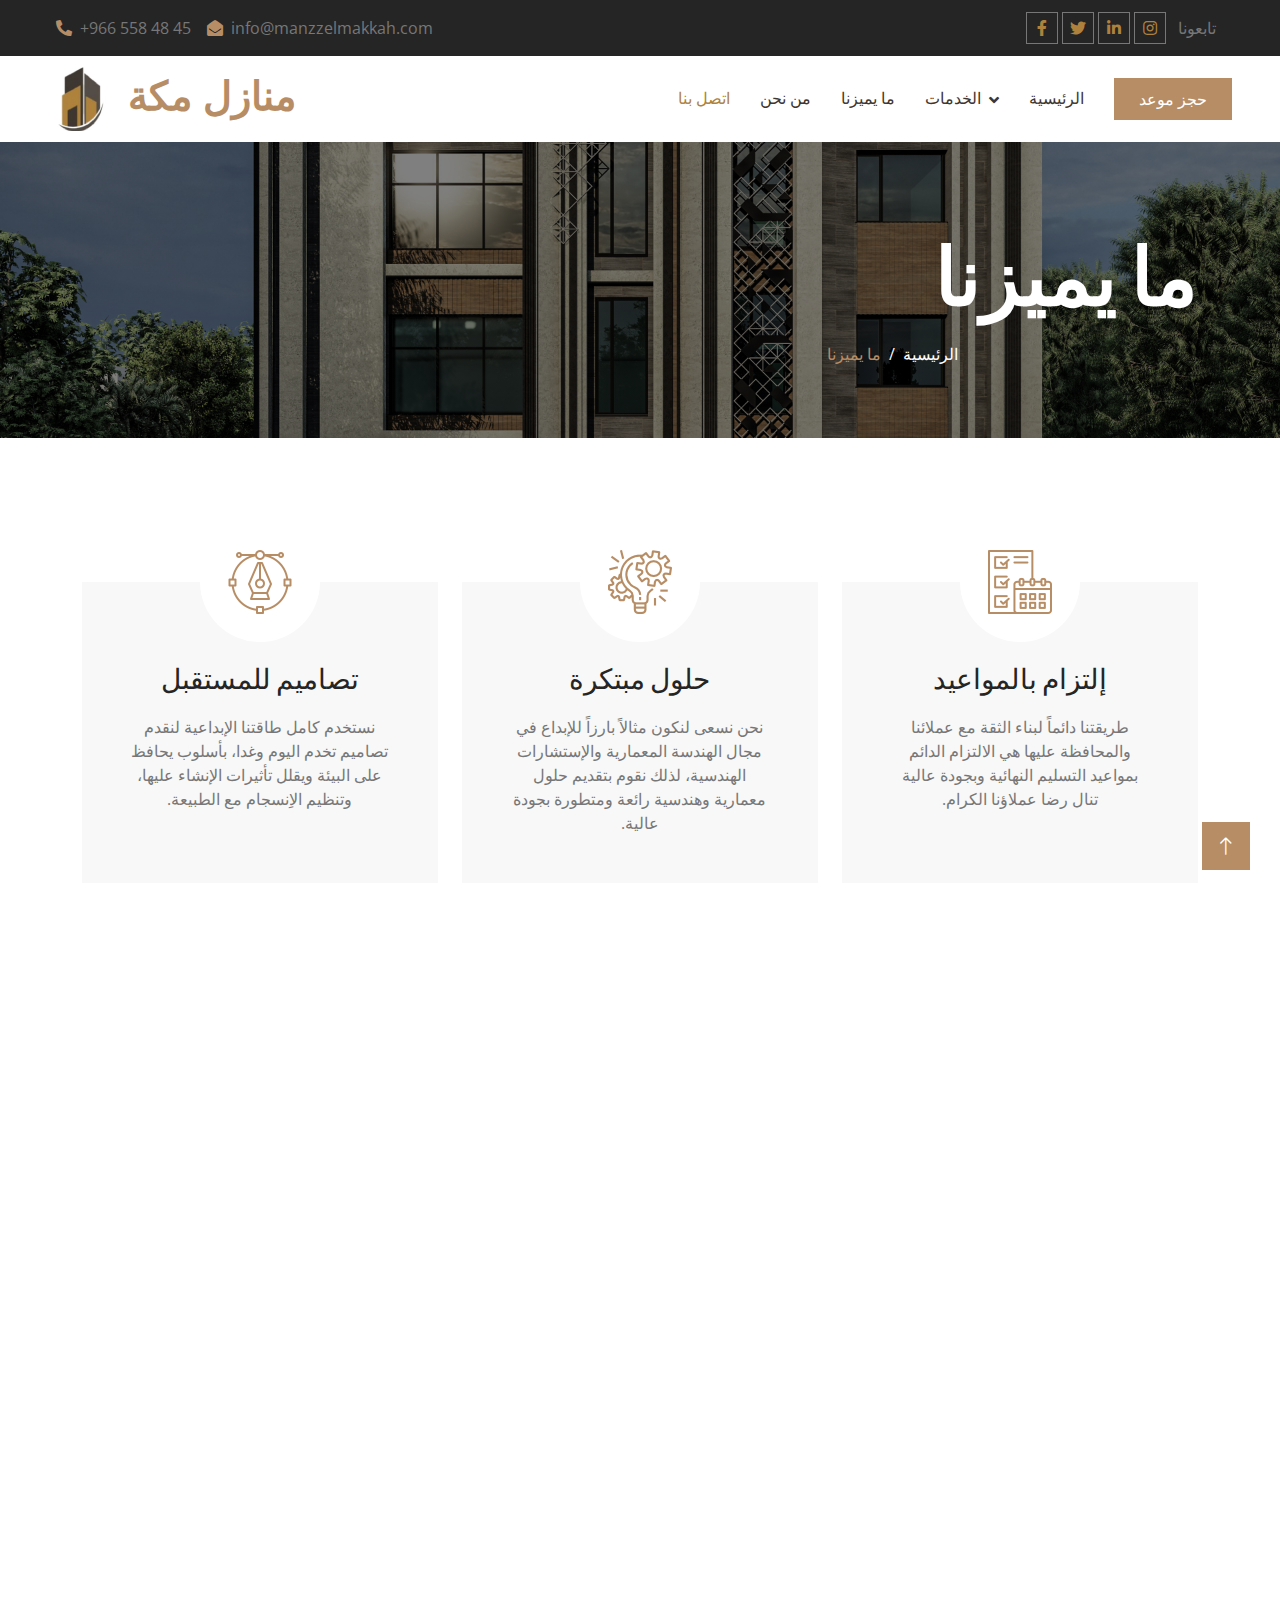
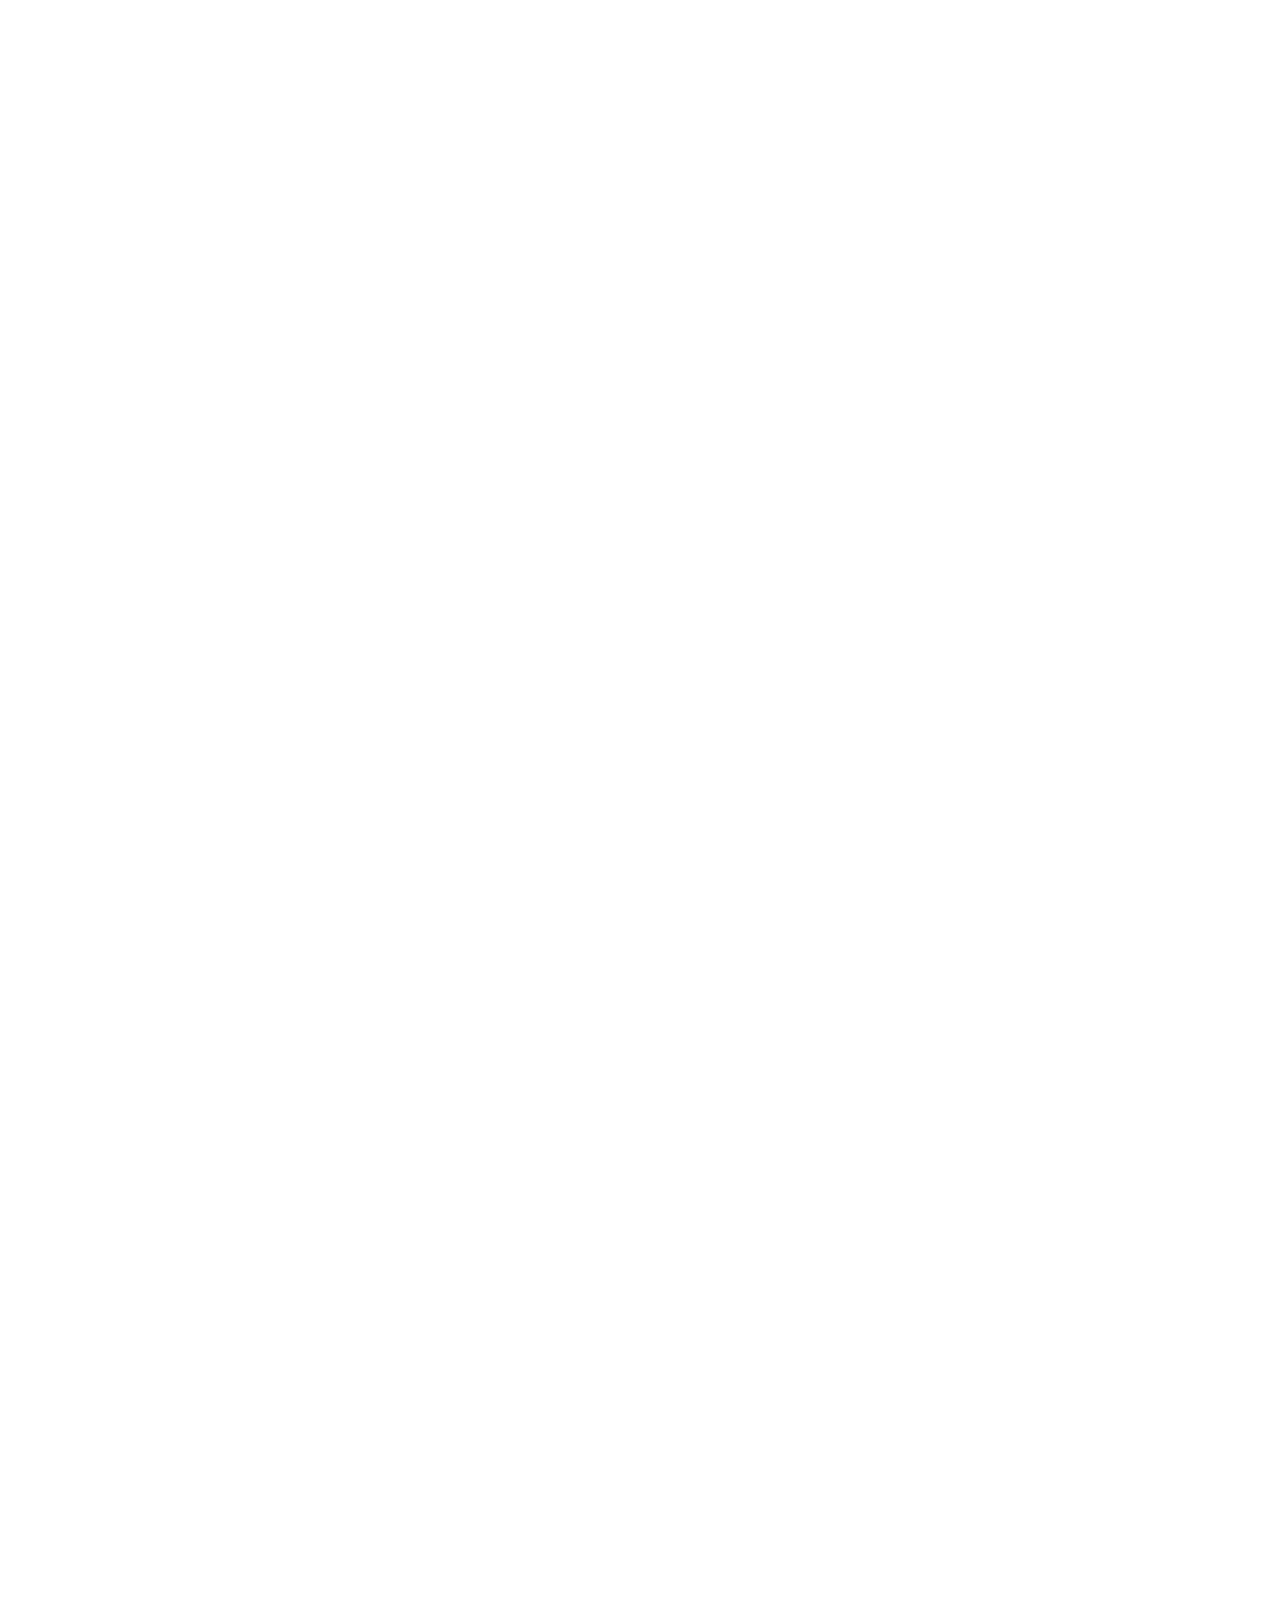
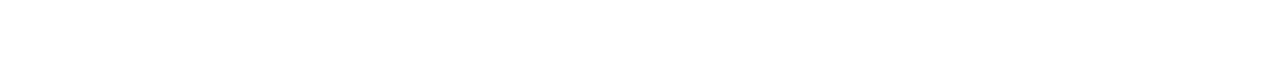
<file: service.html>
<!DOCTYPE html>
<html lang="en">

<head>
    <meta charset="utf-8">
    <title>منازل مكة | ما يميزنا</title>
    <meta content="width=device-width, initial-scale=1.0" name="viewport">
    <meta content="" name="keywords">
    <meta content="" name="description">

    <!-- Favicon -->
    <link href="img/favicon.ico" rel="icon">

    <!-- Google Web Fonts -->
    <link rel="preconnect" href="https://fonts.googleapis.com">
    <link rel="preconnect" href="https://fonts.gstatic.com" crossorigin>
    <link href="https://fonts.googleapis.com/css2?family=Open+Sans:wght@400;500;600&family=Teko:wght@400;500;600&display=swap" rel="stylesheet">

    <!-- Icon Font Stylesheet -->
    <link href="https://cdnjs.cloudflare.com/ajax/libs/font-awesome/5.10.0/css/all.min.css" rel="stylesheet">
    <link href="https://cdn.jsdelivr.net/npm/bootstrap-icons@1.4.1/font/bootstrap-icons.css" rel="stylesheet">

    <!-- Libraries Stylesheet -->
    <link href="lib/animate/animate.min.css" rel="stylesheet">
    <link href="lib/owlcarousel/assets/owl.carousel.min.css" rel="stylesheet">
    <link href="lib/tempusdominus/css/tempusdominus-bootstrap-4.min.css" rel="stylesheet" />

    <!-- Customized Bootstrap Stylesheet -->
    <link href="css/bootstrap.min.css" rel="stylesheet">

    <!-- Template Stylesheet -->
    <link href="css/style.css" rel="stylesheet">
</head>

<body>
    <!-- Spinner Start -->
<div id="spinner" class="show bg-white position-fixed translate-middle w-100 vh-100 top-50 start-50 d-flex align-items-center justify-content-center">
    <div class="spinner-border position-relative text-primary" style="width: 6rem; height: 6rem;" role="status"></div>
    <img class="position-absolute top-50 start-50 translate-middle" src="img/icons/icon-1.png" alt="Icon">
</div>
<!-- Spinner End -->


<!-- Topbar Start -->
<div class="container-fluid bg-dark p-0 wow fadeIn" data-wow-delay="0.1s">
    <div class="row gx-0 d-none d-lg-flex">
        <div class="col-lg-7 px-5 text-start">
            <div class="h-100 d-inline-flex align-items-center py-3 me-3">
                <a class="text-body px-2" href="tel:+0123456789"><i class="fa fa-phone-alt text-primary me-2"></i>+966 558 48 45</a>
                <a class="text-body px-2" href="mailto:info@example.com"><i class="fa fa-envelope-open text-primary me-2"></i>info@manzzelmakkah.com</a>
            </div>
        </div>
        <div class="col-lg-5 px-5 text-end">
            <div class="h-100 d-inline-flex align-items-center">
                <a class="btn btn-sm-square btn-outline-body me-1" href="https://www.facebook.com/profile.php?id=100063850400178&mibextid=ZbWKwL"><i class="fab fa-facebook-f"></i></a>
                <a class="btn btn-sm-square btn-outline-body me-1" href="https://twitter.com/M_h_eco"><i class="fab fa-twitter"></i></a>
                <a class="btn btn-sm-square btn-outline-body me-1" href=""><i class="fab fa-linkedin-in"></i></a>
                <a class="btn btn-sm-square btn-outline-body me-0" href=""><i class="fab fa-instagram"></i></a>
            </div>
            <div class="h-100 d-inline-flex align-items-center py-3 me-2">
                <a class="text-body px-2" href="">تابعونا</a>
                </div>
        </div>
    </div>
</div>
<!-- Topbar End -->


<!-- Navbar Start -->
<nav class="navbar navbar-expand-lg bg-white navbar-light sticky-top py-lg-0 px-lg-5 wow fadeIn" data-wow-delay="0.1s">
    <a href="index.html" class="navbar-brand ms-4 ms-lg-0">
        <h1 class="text-primary m-0 logo22 col-10 col-lg-8"><img class="me-3" src="img/icons/icon-1.png" alt="Icon">منازل مكة</h1>
    </a>
    <button type="button" class="navbar-toggler me-4" data-bs-toggle="collapse" data-bs-target="#navbarCollapse">
        <span class="navbar-toggler-icon"></span>
    </button>
    <div class="collapse navbar-collapse" id="navbarCollapse">
        <div class="navbar-nav ms-auto p-4 p-lg-0">
            <a href="contact.html" class="nav-item nav-link active">اتصل بنا</a>
            <a href="about.html" class="nav-item nav-link">من نحن</a>
            <a href="service.html" class="nav-item nav-link">ما يميزنا</a>
            <div class="nav-item dropdown">
                <a href="service.html" class="nav-link dropdown-toggle" data-bs-toggle="dropdown">الخدمات</a>
                <div class="dropdown-menu border-0 m-0">
                    <a href="findArea.html" class="dropdown-item">المساحة</a>
                    <a href="archDesign.html" class="dropdown-item">التصميم المعماري</a>
                    <a href="supervisor.html" class="dropdown-item">الإشراف الهندسي</a>
                    <a href="units.html" class="dropdown-item">الوحدات العقارية</a>
                    <a href="planning.html" class="dropdown-item">التخطيط العمراني</a>
                    <a href="intrior.html" class="dropdown-item">التصميم الداخلي</a>
                </div>
            </div>
            <a href="index.html" class="nav-item nav-link">الرئيسية</a>
        </div>
        <a href="appointment.html" class="btn btn-primary py-2 px-4 d-none d-lg-block">حجز موعد</a>
    </div>
</nav>

<!-- Page Header Start -->
<div     class="container-fluid page-header py-5 mb-5 wow fadeIn" data-wow-delay="0.1s">
<div class="container py-5">
    <h1 dir="rtl" class="display-1 text-white animated slideInDown">ما يميزنا  </h1>
    <nav  class="soo" aria-label="breadcrumb animated slideInDown">
        <ol  class="breadcrumb text-uppercase mb-0">
            <li class="breadcrumb-item text-primary active" aria-current="page">  ما يميزنا   </li>
            <li class="breadcrumb-item"><a class="text-white" href="index.html">الرئيسية</a></li>
            
        </ol>
    </nav>
</div>
</div>
<!-- Page Header End -->


<!-- Facts Start -->
<div class="container-xxl py-5">
    <div class="container pt-5">
        <div class="row g-4">
            <div class="col-lg-4 col-md-6 wow fadeInUp" data-wow-delay="0.1s">
                <div class="fact-item text-center bg-light h-100 p-5 pt-0">
                    <div class="fact-icon">
                        <img src="img/icons/icon-2.png" alt="Icon">
                    </div>
                    <h3 class="mb-3">تصاميم للمستقبل</h3>
                    <p  dir="rtl" class="mb-0"> نستخدم كامل طاقتنا الإبداعية لنقدم تصاميم تخدم اليوم وغدا، بأسلوب يحافظ على البيئة ويقلل تأثيرات الإنشاء عليها، وتنظيم الاِنسجام مع الطبيعة.</p>
                </div>
            </div>
            <div class="col-lg-4 col-md-6 wow fadeInUp" data-wow-delay="0.3s">
                <div class="fact-item text-center bg-light h-100 p-5 pt-0">
                    <div class="fact-icon">
                        <img src="img/icons/icon-3.png" alt="Icon">
                    </div>
                    <h3 class="mb-3">حلول مبتكرة</h3>
                    <p dir="rtl" class="mb-0"> نحن نسعى لنكون مثالاً بارزاً للإبداع في مجال الهندسة المعمارية والإستشارات الهندسية، لذلك نقوم بتقديم حلول معمارية وهندسية رائعة ومتطورة بجودة عالية.</p>
                </div>
            </div>
            <div class="col-lg-4 col-md-6 wow fadeInUp" data-wow-delay="0.5s">
                <div class="fact-item text-center bg-light h-100 p-5 pt-0">
                    <div class="fact-icon">
                        <img src="img/icons/icon-4.png" alt="Icon">
                    </div>
                    <h3 class="mb-3">إلتزام بالمواعيد</h3>
                    <p dir="rtl"    class="mb-0">طريقتنا دائماً لبناء الثقة مع عملائنا والمحافظة عليها هي الالتزام الدائم بمواعيد التسليم النهائية وبجودة عالية تنال رضا عملاؤنا الكرام.</p>
                </div>
            </div>
        </div>
    </div>
</div>
<!-- Facts End -->

    <!-- Service Start -->
    <div class="container-xxl py-5">
        <div class="container">
            <div class="text-center mx-auto mb-5 wow fadeInUp" data-wow-delay="0.1s" style="max-width: 600px;">
                <h4 class="section-title">خدماتنا</h4>
                <h1 class="display-5 mb-4">نحن نركز على الإبتكار وسرعة الإنجاز والجودة</h1>
            </div>
            <div class="row g-4">
                <div class="col-lg-4 col-md-6 wow fadeInUp" data-wow-delay="0.1s">
                    <div class="service-item d-flex position-relative text-center h-100">
                        <img class="bg-img" src="img/service-1.jpg" alt="">
                        <div class="service-text p-5">
                            <img class="mb-4" src="img/icons/icon-5.png" alt="Icon">
                            <h3 class="mb-3">التصميم المعماري</h3>
                            <p dir="rtl" class="mb-4">جمع الدراسات المعمارية والهندسية والتصاميم:
                                <br>
                                 معماري - إنشائي - ميكانيكي - كهربائي - جداول الكميات والمواصفات</p>
                            <a class="btn" href=""><i class="fa fa-plus text-primary me-6"></i>للمزيد</a>
                        </div>
                    </div>
                </div>
                <div class="col-lg-4 col-md-6 wow fadeInUp" data-wow-delay="0.3s">
                    <div class="service-item d-flex position-relative text-center h-100">
                        <img class="bg-img" src="img/service-2.jpg" alt="">
                        <div class="service-text p-5">
                            <img class="mb-4" src="img/icons/icon-6.png" alt="Icon">
                            <h3  dir="rtl"  class="mb-3">الإشراف الهندسي</h3>
                            <p dir ="rtl" class="mb-4">الإشراف على أعمال الطرق ومشاريع الخدمات - مؤهلون للإشراف على مشاريع البيع على الخارطة - مشرفون على مشاريع سكني - الإشراف على تنفيذ المباني بجميع أنواعها.</p>
                            <a class="btn" href="supervisor.html"><i class="fa fa-plus text-primary me-6"></i>للمزيد</a>
                        </div>
                    </div>
                </div>
                <div class="col-lg-4 col-md-6 wow fadeInUp" data-wow-delay="0.5s">
                    <div class="service-item d-flex position-relative text-center h-100">
                        <img class="bg-img" src="img/service-3.jpg" alt="">
                        <div class="service-text p-5">
                            <img class="mb-4" src="img/icons/icon-7.png" alt="Icon">
                            <h3 class="mb-3">الوحدات العقارية</h3>
                            <p dir="rtl"   class="mb-4"> فرز جميع الوحدات العقارية بالتعاون مع وزارة الشؤون والإسكان.</p>
                            <a class="btn" href=""><i class="fa fa-plus text-primary me-6"></i>للمزيد</a>
                        </div>
                    </div>
                </div>
                <div class="col-lg-4 col-md-6 wow fadeInUp" data-wow-delay="0.1s">
                    <div class="service-item d-flex position-relative text-center h-100">
                        <img class="bg-img" src="img/service-4.jpg" alt="">
                        <div class="service-text p-5">
                            <img class="mb-4" src="img/icons/icon-8.png" alt="Icon">
                            <h3 class="mb-3">التصميم الداخلي</h3>
                            <p  dir="rtl" class="mb-4">تخطيط وتصميم الفراغات الداخلية - مراعاة النواحي الوظيفية والجمالية للمبنى - تقديم التصاميم والمواصفات للمواد المستخدمة في التشطيبات. </p>
                            <a  class="btn" href=""><i class="fa fa-plus text-primary me-6"></i>للمزيد</a>
                        </div>
                    </div>
                </div>
                <div class="col-lg-4 col-md-6 wow fadeInUp" data-wow-delay="0.3s">
                    <div class="service-item d-flex position-relative text-center h-100">
                        <img class="bg-img" src="img/service-5.jpg" alt="">
                        <div class="service-text p-5">
                            <img class="mb-4" src="img/icons/icon-9.png" alt="Icon">
                            <h3 class="mb-3">المساحة</h3>
                            <p dir ="rtl"  class="mb-4"> مساحي - استحكام - اشتراطات - تعديل الصكوك - تسجيل الصكوك - ميزانية شبكية - زوائد تنظيمية - فرز آراضي - ضم صكوك.</p>
                            <a class="btn" href=""><i class="fa fa-plus text-primary me-6"></i>للمزيد</a>
                        </div>
                    </div>
                </div>
                <div class="col-lg-4 col-md-6 wow fadeInUp" data-wow-delay="0.5s">
                    <div class="service-item d-flex position-relative text-center h-100">
                        <img class="bg-img" src="img/service-6.jpg" alt="">
                        <div class="service-text p-5">
                            <img class="mb-4" src="img/icons/icon-10.png" alt="Icon">
                            <h3 class="mb-3">التخطيط العمراني</h3>
                            <p dir="rtl"   class="mb-4"> عمل الدراسات والتصاميم للمخططات العمرانية والإشراف على تنفيذها.</p>
                            <a class="btn" href=""><i class="fa fa-plus text-primary me-6"></i>للمزيد</a>
                        </div>
                    </div>
                </div>
            </div>
        </div>
    </div>
    <!-- Service End -->



    <!-- Testimonial Start -->
    <div class="container-xxl py-5">
        <div class="container">
            <div class="text-center mx-auto mb-5 wow fadeInUp" data-wow-delay="0.1s" style="max-width: 600px;">
                <h4 class="section-title">أراء العملاء</h4>
                <h1 dir="rtl" class="display-5 mb-4"><p>المشاريع المتميزة والمنازل الجميلة لا تقوم إلا بوجود عملاء رائعين.<br>
                </h1>
            </div>
            <div class="owl-carousel testimonial-carousel wow fadeInUp" data-wow-delay="0.1s">
                <div class="testimonial-item text-center" data-dot="<img class='img-fluid' src='img/testimonial-1.jpg' alt=''>">
                    <p dir="rtl"  class="fs-5"> مكتب ممتاز من ناحية التعامل مع الزبائن وخاصة الشركات العقارية حيث يتميز بالدقة في التصميم والسرعة في انجاز المعاملات مع الجهات المختصة
                        نتمني لكم التوفيق والسداد.</p>
                    <h3>Abuelgasim Elshambati</h3>
                    <span class="text-primary">عميل</span>
                </div>
                <div class="testimonial-item text-center" data-dot="<img class='img-fluid' src='img/testimonial-2.jpg' alt=''>">
                    <p dir="rtl" class="fs-5">من أفضل المكاتب في مكة المكرمة ولديهم طاقم متكامل من المهندسين الإداريين الماهرين.</p>
                    <h3>محمد السعيدي</h3>
                    <span class="text-primary">عميل</span>
                </div>
                <div class="testimonial-item text-center" data-dot="<img class='img-fluid' src='img/testimonial-3.jpg' alt='clinet 3'>">
                    <p  dir="rtl" class="fs-5">مكتب موفق.. وفيه مجموعة مهندسين نشيطون ولهم القدرة على إنجاز المهام حسب المطلوب بإذن الله..
                        وفقكم الله وسدد خطاكم..</p>
                    <h3>حمد التآخي</h3>
                    <span class="text-primary">عميل</span>
                </div>
            </div>      
        </div>
    </div>
    <!-- Testimonial End -->

        
 <!-- Footer Start -->
 <div   class="container-fluid bg-dark text-body footer mt-5 pt-5 px-0 wow fadeIn" data-wow-delay="0.1s">
    <div  class="container py-5">
        <div class="row g-5">
            <div class="col-lg-3 col-md-6">
                <h3 class="text-light mb-4 news">العنوان</h3>
                <p class="mb-2"><i class="fa fa-map-marker-alt text-primary me-3"></i>برج الصفا الإداري، الدور 16، العزيزية، مكة    </p>
                <p class="mb-2"><i class="fa fa-phone-alt text-primary me-3"></i>+966 558 48 45 </p>
                <p class="mb-2"><i class="fa fa-envelope text-primary me-3"></i>info@manzzelmakkah.com</p>
                <div class="d-flex pt-2">
                    <a class="btn btn-square btn-outline-body me-1" href="https://twitter.com/M_h_eco"><i class="fab fa-twitter"></i></a>
                    <a class="btn btn-square btn-outline-body me-1" href="https://www.facebook.com/profile.php?id=100063850400178&mibextid=ZbWKwL"><i class="fab fa-facebook-f"></i></a>
                    <a class="btn btn-square btn-outline-body me-1" href=""><i class="fab fa-youtube"></i></a>
                    <a class="btn btn-square btn-outline-body me-0" href=""><i class="fab fa-linkedin-in"></i></a>
                </div>
            </div>
            
            <div class="col-lg-3 col-md-6" >
                <h3  class="text-light mb-4  ">الخدمات</h3>
                <a class="btn btn-link" href="archDesign.html">التصميم المعماري</a>
                <a class="btn btn-link" href="findArea.html">المساحة</a>
                <a class="btn btn-link" href="supervisor.html">الإشراف الهندسي</a>
                <a class="btn btn-link" href="units.html">الوحدات العقارية</a>
                <a class="btn btn-link" href="intrior.html">التصميم الداخلي</a>
                <a class="btn btn-link" href="planning.html">التخطيط العمراني</a>
            </div>
            <div class="col-lg-3 col-md-6">
                <h3 class="text-light mb-4">مكتبنا</h3>
                <a class="btn btn-link" href="about.html">الرئيسية </a>
                <a class="btn btn-link" href="contact.html"> من نحن </a>
                <a class="btn btn-link" href="service.html">أعمالنا</a>
                <a class="btn btn-link" href="appointment.html">حجز موعد</a>
                <a class="btn btn-link" href="contact.html">اتصل بنا</a>
            </div>
            <div class="col-lg-3 col-md-6">
                <h3  class="text-light mb-4 news">اخبارنا</h3>
                <p   class="news">اشترك لتصلك اخبار مكتبنا</p>
                <div class="position-relative mx-auto" style="max-width: 400px;">
                    <input class="form-control bg-transparent w-100 py-3 ps-4 pe-5" type="text" placeholder="   الايميل  ">
                    <button type="button" class="btn btn-primary py-2 position-absolute top-0 end-0 mt-2 me-2">الاشتراك</button>
                </div>
            </div>
        </div>
    </div>
    <div class="container-fluid copyright">
        <div class="container">
            <div class="row">
                <div class="col-md-6 text-center text-md-start mb-3 mb-md-0">
                    &copy; <a href="#"> Manzzel Makkah </a>, All Right Reserved.
                </div>
                <div class="col-md-6 text-center text-md-end">
                     Designed By: Manzzel Makkah <a href="">   </a>
                    <br> Contact Us: Manzzel Makkah <a class="border-bottom" href="mailto:info@manzzelmakkah.com
                    " target="_blank"></a>
                </div> 
            </div>
        </div>
    </div>
</div>
<!-- Footer End -->


    <!-- Back to Top -->
    <a href="#" class="btn btn-lg btn-primary btn-lg-square back-to-top"><i class="bi bi-arrow-up"></i></a>



    <!-- JavaScript Libraries -->
    <script src="https://code.jquery.com/jquery-3.4.1.min.js"></script>
    <script src="https://cdn.jsdelivr.net/npm/bootstrap@5.0.0/dist/js/bootstrap.bundle.min.js"></script>
    <script src="lib/wow/wow.min.js"></script>
    <script src="lib/easing/easing.min.js"></script>
    <script src="lib/waypoints/waypoints.min.js"></script>
    <script src="lib/counterup/counterup.min.js"></script>
    <script src="lib/owlcarousel/owl.carousel.min.js"></script>
    <script src="lib/tempusdominus/js/moment.min.js"></script>
    <script src="lib/tempusdominus/js/moment-timezone.min.js"></script>
    <script src="lib/tempusdominus/js/tempusdominus-bootstrap-4.min.js"></script>

    <!-- Template Javascript -->
    <script src="js/main.js"></script>
</body>

</html>
</file>
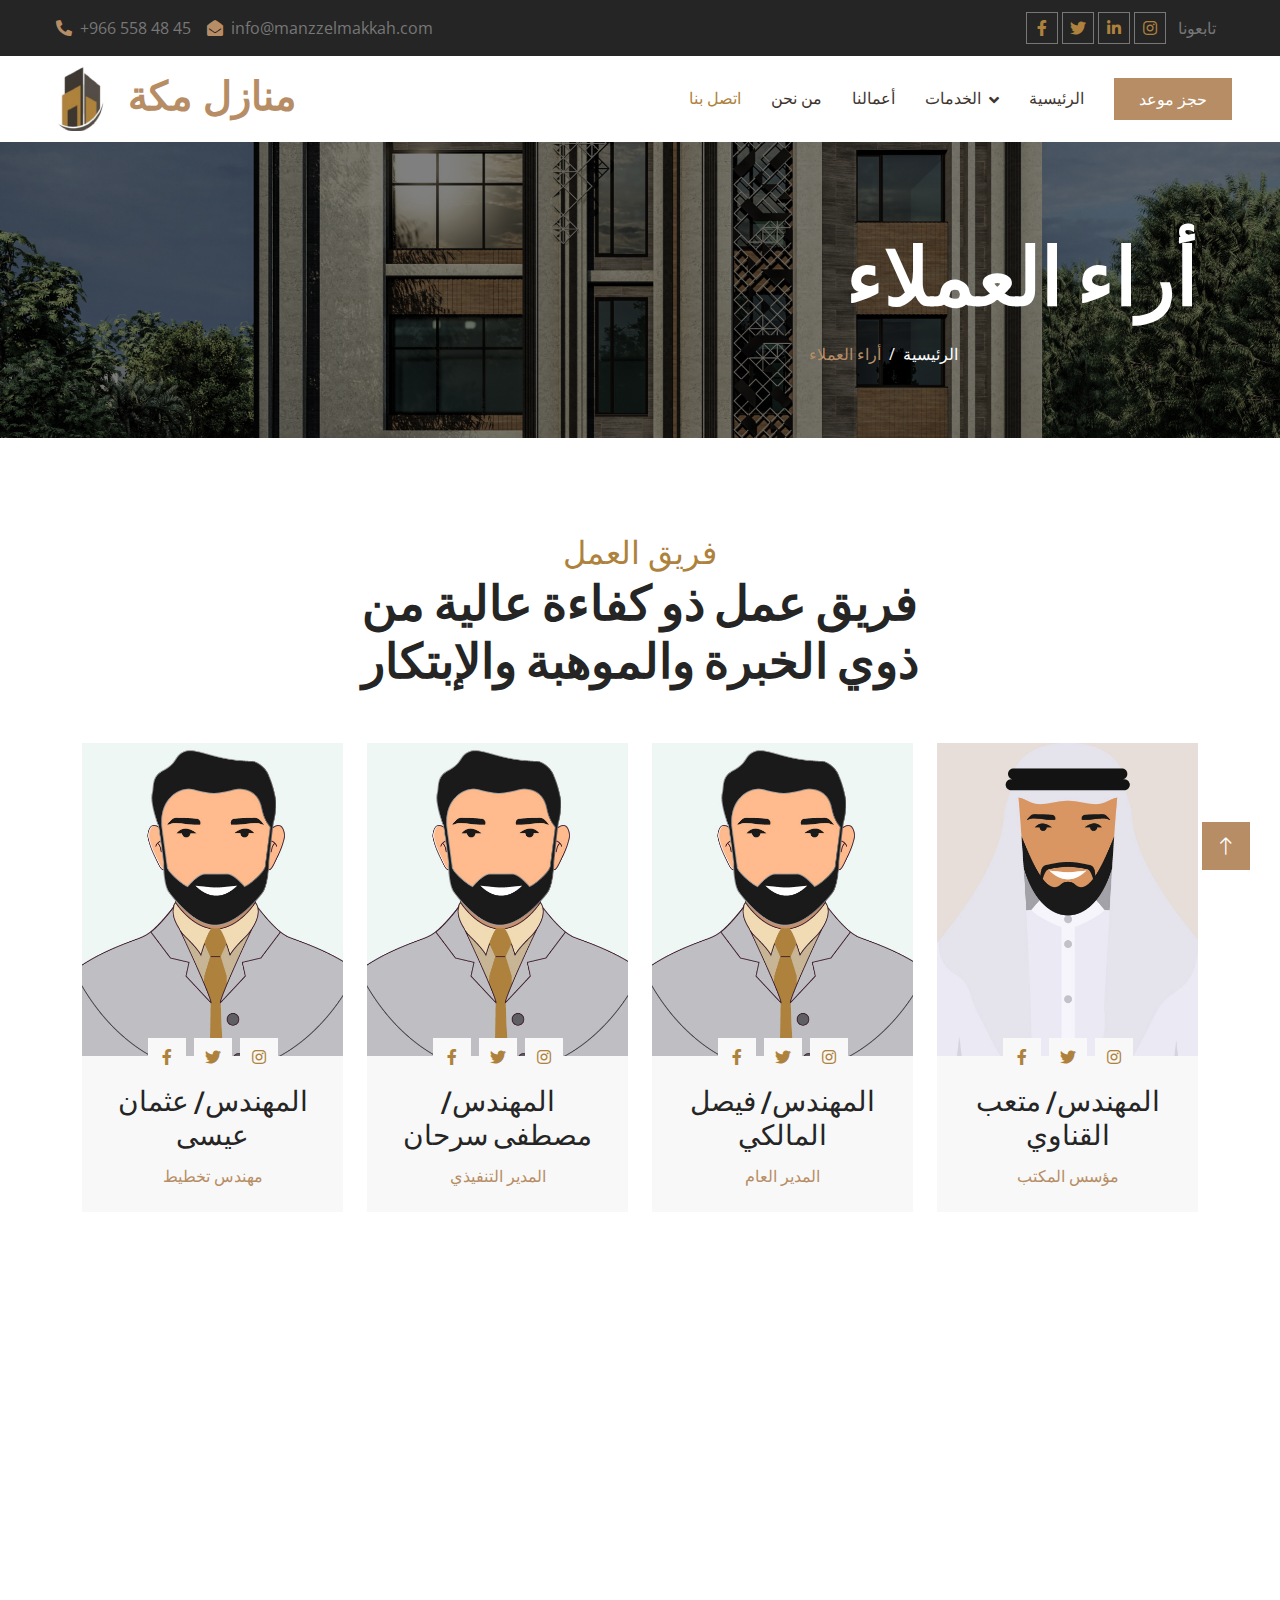
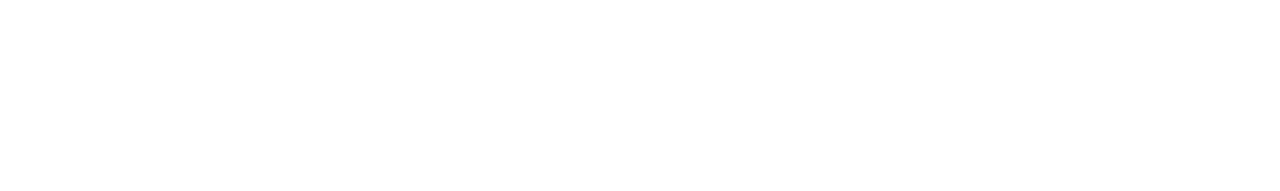
<file: team.html>
<!DOCTYPE html>
<html lang="en">

<head>
    <meta charset="utf-8">
    <title>أراء العملاء</title>
    <meta content="width=device-width, initial-scale=1.0" name="viewport">
    <meta content="" name="keywords">
    <meta content="" name="description">

    <!-- Favicon -->
    <link href="img/favicon.ico" rel="icon">

    <!-- Google Web Fonts -->
    <link rel="preconnect" href="https://fonts.googleapis.com">
    <link rel="preconnect" href="https://fonts.gstatic.com" crossorigin>
    <link href="https://fonts.googleapis.com/css2?family=Open+Sans:wght@400;500;600&family=Teko:wght@400;500;600&display=swap" rel="stylesheet">

    <!-- Icon Font Stylesheet -->
    <link href="https://cdnjs.cloudflare.com/ajax/libs/font-awesome/5.10.0/css/all.min.css" rel="stylesheet">
    <link href="https://cdn.jsdelivr.net/npm/bootstrap-icons@1.4.1/font/bootstrap-icons.css" rel="stylesheet">

    <!-- Libraries Stylesheet -->
    <link href="lib/animate/animate.min.css" rel="stylesheet">
    <link href="lib/owlcarousel/assets/owl.carousel.min.css" rel="stylesheet">
    <link href="lib/tempusdominus/css/tempusdominus-bootstrap-4.min.css" rel="stylesheet" />

    <!-- Customized Bootstrap Stylesheet -->
    <link href="css/bootstrap.min.css" rel="stylesheet">

    <!-- Template Stylesheet -->
    <link href="css/style.css" rel="stylesheet">
</head>

<body>
    <!-- Spinner Start -->
<div id="spinner" class="show bg-white position-fixed translate-middle w-100 vh-100 top-50 start-50 d-flex align-items-center justify-content-center">
    <div class="spinner-border position-relative text-primary" style="width: 6rem; height: 6rem;" role="status"></div>
    <img class="position-absolute top-50 start-50 translate-middle" src="img/icons/icon-1.png" alt="Icon">
</div>
<!-- Spinner End -->


<!-- Topbar Start -->
<div class="container-fluid bg-dark p-0 wow fadeIn" data-wow-delay="0.1s">
    <div class="row gx-0 d-none d-lg-flex">
        <div class="col-lg-7 px-5 text-start">
            <div class="h-100 d-inline-flex align-items-center py-3 me-3">
                <a class="text-body px-2" href="tel:+0123456789"><i class="fa fa-phone-alt text-primary me-2"></i>+966 558 48 45</a>
                <a class="text-body px-2" href="mailto:info@example.com"><i class="fa fa-envelope-open text-primary me-2"></i>info@manzzelmakkah.com</a>
            </div>
        </div>
        <div class="col-lg-5 px-5 text-end">
            <div class="h-100 d-inline-flex align-items-center">
                <a class="btn btn-sm-square btn-outline-body me-1" href="https://www.facebook.com/profile.php?id=100063850400178&mibextid=ZbWKwL"><i class="fab fa-facebook-f"></i></a>
                <a class="btn btn-sm-square btn-outline-body me-1" href="https://twitter.com/M_h_eco"><i class="fab fa-twitter"></i></a>
                <a class="btn btn-sm-square btn-outline-body me-1" href=""><i class="fab fa-linkedin-in"></i></a>
                <a class="btn btn-sm-square btn-outline-body me-0" href=""><i class="fab fa-instagram"></i></a>
            </div>
            <div class="h-100 d-inline-flex align-items-center py-3 me-2">
                <a class="text-body px-2" href="">تابعونا</a>
                </div>
        </div>
    </div>
</div>
<!-- Topbar End -->


<!-- Navbar Start -->
<nav class="navbar navbar-expand-lg bg-white navbar-light sticky-top py-lg-0 px-lg-5 wow fadeIn" data-wow-delay="0.1s">
    <a href="index.html" class="navbar-brand ms-4 ms-lg-0">
        <h1 class="text-primary m-0 logo22 col-10 col-lg-8"><img class="me-3" src="img/icons/icon-1.png" alt="Icon">منازل مكة</h1>
    </a>
    <button type="button" class="navbar-toggler me-4" data-bs-toggle="collapse" data-bs-target="#navbarCollapse">
        <span class="navbar-toggler-icon"></span>
    </button>
    <div class="collapse navbar-collapse" id="navbarCollapse">
        <div class="navbar-nav ms-auto p-4 p-lg-0">
            <a href="contact.html" class="nav-item nav-link active">اتصل بنا</a>
            <a href="about.html" class="nav-item nav-link">من نحن</a>
            <a href="service.html" class="nav-item nav-link">أعمالنا</a>
            <div class="nav-item dropdown">
                <a href="service.html" class="nav-link dropdown-toggle" data-bs-toggle="dropdown">الخدمات</a>
                <div class="dropdown-menu border-0 m-0">
                    <a href="findArea.html" class="dropdown-item">المساحة</a>
                    <a href="archDesign.html" class="dropdown-item">التصميم المعماري</a>
                    <a href="supervisor.html" class="dropdown-item">الإشراف الهندسي</a>
                    <a href="units.html" class="dropdown-item">الوحدات العقارية</a>
                    <a href="planning.html" class="dropdown-item">التخطيط العمراني</a>
                    <a href="intrior.html" class="dropdown-item">التصميم الداخلي</a>
                </div>
            </div>
            <a href="index.html" class="nav-item nav-link">الرئيسية</a>
        </div>
        <a href="appointment.html" class="btn btn-primary py-2 px-4 d-none d-lg-block">حجز موعد</a>
    </div>
</nav>

<!-- Page Header Start -->
<div     class="container-fluid page-header py-5 mb-5 wow fadeIn" data-wow-delay="0.1s">
<div class="container py-5">
    <h1 dir="rtl" class="display-1 text-white animated slideInDown">أراء العملاء </h1>
    <nav  class="soo" aria-label="breadcrumb animated slideInDown">
        <ol  class="breadcrumb text-uppercase mb-0">
            <li class="breadcrumb-item text-primary active" aria-current="page">  أراء العملاء </li>
            <li class="breadcrumb-item"><a class="text-white" href="index.html">الرئيسية</a></li>
            
        </ol>
    </nav>
</div>
</div>
<!-- Page Header End -->



        <!-- Team Start -->
        <div class="container-xxl py-5">
            <div class="container">
                <div class="text-center mx-auto mb-5 wow fadeInUp" data-wow-delay="0.1s" style="max-width: 600px;">
                    <h4 class="section-title">فريق العمل</h4>
                    <h1 class="display-5 mb-4">    فريق عمل ذو كفاءة عالية من ذوي الخبرة والموهبة والإبتكار 
                   </h1>
                </div>
                <div class="row g-0 team-items">
                    <div class="col-lg-3 col-md-6 wow fadeInUp" data-wow-delay="0.1s">
                        <div class="team-item position-relative">
                            <div class="position-relative">
                                <img class="img-fluid" src="img/team-1.jpg" alt="">
                                <div class="team-social text-center">
                                    <a class="btn btn-square" href=""><i class="fab fa-facebook-f"></i></a>
                                    <a class="btn btn-square" href=""><i class="fab fa-twitter"></i></a>
                                    <a class="btn btn-square" href=""><i class="fab fa-instagram"></i></a>
                                </div>
                            </div>
                            <div class="bg-light text-center p-4">
                                <h3 class="mt-2">المهندس/ عثمان عيسى   </h3>
                                <span class="text-primary"> مهندس تخطيط  </span>
                            </div>
                        </div>
                    </div>
                    <div class="col-lg-3 col-md-6 wow fadeInUp" data-wow-delay="0.3s">
                        <div class="team-item position-relative">
                            <div class="position-relative">
                                <img class="img-fluid" src="img/team-2.jpg" alt="">
                                <div class="team-social text-center">
                                    <a class="btn btn-square" href=""><i class="fab fa-facebook-f"></i></a>
                                    <a class="btn btn-square" href=""><i class="fab fa-twitter"></i></a>
                                    <a class="btn btn-square" href=""><i class="fab fa-instagram"></i></a>
                                </div>
                            </div>
                            <div class="bg-light text-center p-4">
                                <h3 class="mt-2">المهندس/ مصطفى سرحان </h3>
                                <span class="text-primary"> المدير التنفيذي  </span>
                            </div>
                        </div>
                    </div>
                    <div class="col-lg-3 col-md-6 wow fadeInUp" data-wow-delay="0.5s">
                        <div class="team-item position-relative">
                            <div class="position-relative">
                                <img class="img-fluid" src="img/team-3.jpg" alt="">
                                <div class="team-social text-center">
                                    <a class="btn btn-square" href=""><i class="fab fa-facebook-f"></i></a>
                                    <a class="btn btn-square" href=""><i class="fab fa-twitter"></i></a>
                                    <a class="btn btn-square" href=""><i class="fab fa-instagram"></i></a>
                                </div>
                            </div>
                            <div class="bg-light text-center p-4">
                                <h3 class="mt-2">المهندس/ فيصل المالكي</h3>
                                <span class="text-primary">المدير العام  </span>
                            </div>
                        </div>
                    </div>
                    <div class="col-lg-3 col-md-6 wow fadeInUp" data-wow-delay="0.7s">
                        <div class="team-item position-relative">
                            <div class="position-relative">
                                <img class="img-fluid" src="img/team-4.jpg" alt="">
                                <div class="team-social text-center">
                                    <a class="btn btn-square" href=""><i class="fab fa-facebook-f"></i></a>
                                    <a class="btn btn-square" href=""><i class="fab fa-twitter"></i></a>
                                    <a class="btn btn-square" href=""><i class="fab fa-instagram"></i></a>
                                </div>
                            </div>
                            <div class="bg-light text-center p-4">
                                <h3 class="mt-2">المهندس/ متعب القناوي</h3>
                                <span class="text-primary">مؤسس المكتب</span>
                            </div>
                        </div>
                    </div>
                </div>
            </div>
        </div>
        <!-- Team End -->        
   
    <!-- Footer Start -->
    <div   class="container-fluid bg-dark text-body footer mt-5 pt-5 px-0 wow fadeIn" data-wow-delay="0.1s">
        <div  class="container py-5">
            <div class="row g-5">
                <div class="col-lg-3 col-md-6">
                    <h3 class="text-light mb-4 news">العنوان</h3>
                    <p class="mb-2"><i class="fa fa-map-marker-alt text-primary me-3"></i>برج الصفا الإداري، الدور 16، العزيزية، مكة    </p>
                    <p class="mb-2"><i class="fa fa-phone-alt text-primary me-3"></i>+966 558 48 45 </p>
                    <p class="mb-2"><i class="fa fa-envelope text-primary me-3"></i>info@manzzelmakkah.com</p>
                    <div class="d-flex pt-2">
                        <a class="btn btn-square btn-outline-body me-1" href="https://twitter.com/M_h_eco"><i class="fab fa-twitter"></i></a>
                        <a class="btn btn-square btn-outline-body me-1" href="https://www.facebook.com/profile.php?id=100063850400178&mibextid=ZbWKwL"><i class="fab fa-facebook-f"></i></a>
                        <a class="btn btn-square btn-outline-body me-1" href=""><i class="fab fa-youtube"></i></a>
                        <a class="btn btn-square btn-outline-body me-0" href=""><i class="fab fa-linkedin-in"></i></a>
                    </div>
                </div>
                
                <div class="col-lg-3 col-md-6" >
                    <h3  class="text-light mb-4  ">الخدمات</h3>
                    <a class="btn btn-link" href="archDesign.html">التصميم المعماري</a>
                    <a class="btn btn-link" href="findArea.html">المساحة</a>
                    <a class="btn btn-link" href="supervisor.html">الإشراف الهندسي</a>
                    <a class="btn btn-link" href="units.html">الوحدات العقارية</a>
                    <a class="btn btn-link" href="intrior.html">التصميم الداخلي</a>
                    <a class="btn btn-link" href="planning.html">التخطيط العمراني</a>
                </div>
                <div class="col-lg-3 col-md-6">
                    <h3 class="text-light mb-4">مكتبنا</h3>
                    <a class="btn btn-link" href="about.html">الرئيسية </a>
                    <a class="btn btn-link" href="contact.html"> من نحن </a>
                    <a class="btn btn-link" href="service.html">أعمالنا</a>
                    <a class="btn btn-link" href="appointment.html">حجز موعد</a>
                    <a class="btn btn-link" href="contact.html">اتصل بنا</a>
                </div>
                <div class="col-lg-3 col-md-6">
                    <h3  class="text-light mb-4 news">اخبارنا</h3>
                    <p   class="news">اشترك لتصلك اخبار مكتبنا</p>
                    <div class="position-relative mx-auto" style="max-width: 400px;">
                        <input class="form-control bg-transparent w-100 py-3 ps-4 pe-5" type="text" placeholder="   الايميل  ">
                        <button type="button" class="btn btn-primary py-2 position-absolute top-0 end-0 mt-2 me-2">الاشتراك</button>
                    </div>
                </div>
            </div>
        </div>
        <div class="container-fluid copyright">
            <div class="container">
                <div class="row">
                    <div class="col-md-6 text-center text-md-start mb-3 mb-md-0">
                        &copy; <a href="#"> Manzzel Makkah </a>, All Right Reserved.
                    </div>
                    <div class="col-md-6 text-center text-md-end">
                         Designed By: Manzzel Makkah <a href="">   </a>
                        <br> Contact Us: Manzzel Makkah <a class="border-bottom" href="mailto:info@manzzelmakkah.com
                        " target="_blank"></a>
                    </div> 
                </div>
            </div>
        </div>
    </div>
    <!-- Footer End -->
    
    
        <!-- Back to Top -->
        <a href="#" class="btn btn-lg btn-primary btn-lg-square back-to-top"><i class="bi bi-arrow-up"></i></a>
    
    
    
        <!-- JavaScript Libraries -->
        <script src="https://code.jquery.com/jquery-3.4.1.min.js"></script>
        <script src="https://cdn.jsdelivr.net/npm/bootstrap@5.0.0/dist/js/bootstrap.bundle.min.js"></script>
        <script src="lib/wow/wow.min.js"></script>
        <script src="lib/easing/easing.min.js"></script>
        <script src="lib/waypoints/waypoints.min.js"></script>
        <script src="lib/counterup/counterup.min.js"></script>
        <script src="lib/owlcarousel/owl.carousel.min.js"></script>
        <script src="lib/tempusdominus/js/moment.min.js"></script>
        <script src="lib/tempusdominus/js/moment-timezone.min.js"></script>
        <script src="lib/tempusdominus/js/tempusdominus-bootstrap-4.min.js"></script>
    
        <!-- Template Javascript -->
        <script src="js/main.js"></script>
    </body>
    
    </html>
</file>
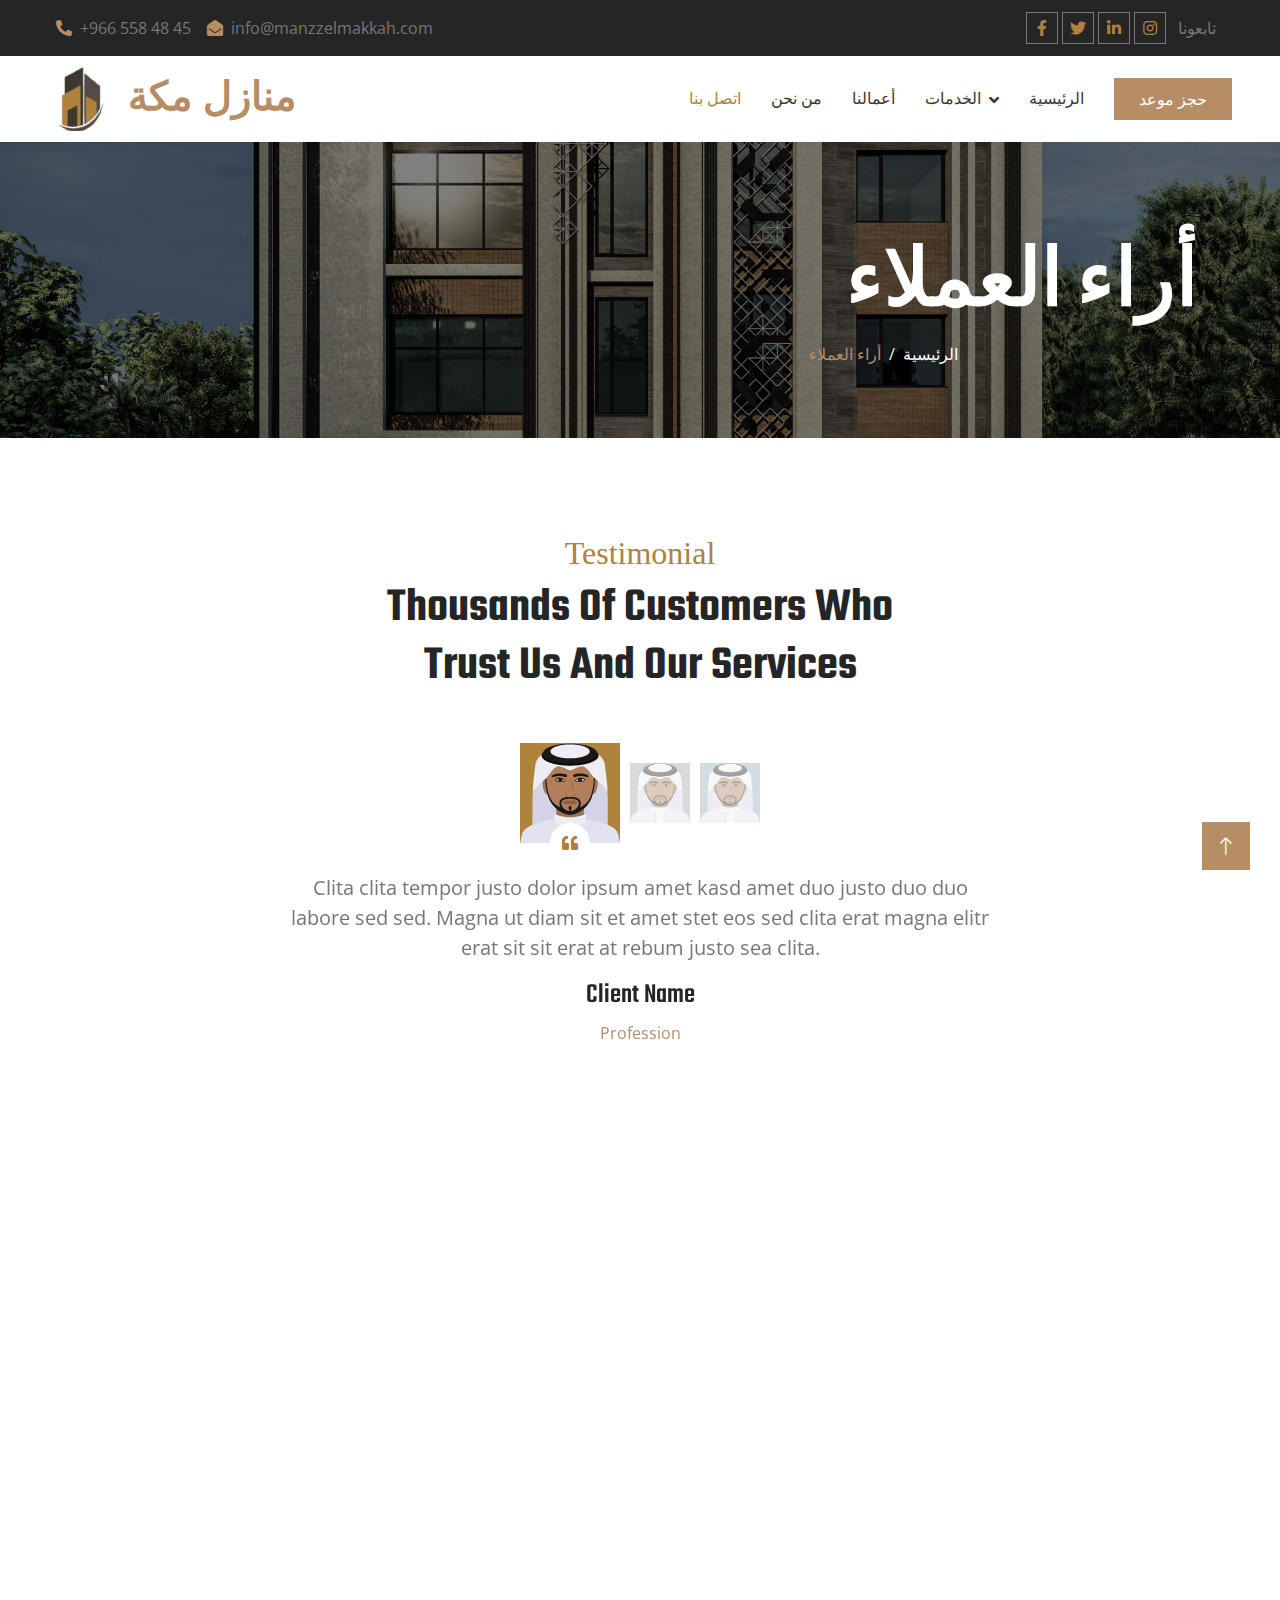
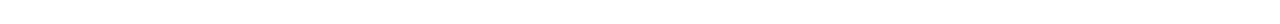
<file: testimonial.html>
<!DOCTYPE html>
<html lang="en">

<head>
    <meta charset="utf-8">
    <title>أراء العملاء</title>
    <meta content="width=device-width, initial-scale=1.0" name="viewport">
    <meta content="" name="keywords">
    <meta content="" name="description">

    <!-- Favicon -->
    <link href="img/favicon.ico" rel="icon">

    <!-- Google Web Fonts -->
    <link rel="preconnect" href="https://fonts.googleapis.com">
    <link rel="preconnect" href="https://fonts.gstatic.com" crossorigin>
    <link href="https://fonts.googleapis.com/css2?family=Open+Sans:wght@400;500;600&family=Teko:wght@400;500;600&display=swap" rel="stylesheet">

    <!-- Icon Font Stylesheet -->
    <link href="https://cdnjs.cloudflare.com/ajax/libs/font-awesome/5.10.0/css/all.min.css" rel="stylesheet">
    <link href="https://cdn.jsdelivr.net/npm/bootstrap-icons@1.4.1/font/bootstrap-icons.css" rel="stylesheet">

    <!-- Libraries Stylesheet -->
    <link href="lib/animate/animate.min.css" rel="stylesheet">
    <link href="lib/owlcarousel/assets/owl.carousel.min.css" rel="stylesheet">
    <link href="lib/tempusdominus/css/tempusdominus-bootstrap-4.min.css" rel="stylesheet" />

    <!-- Customized Bootstrap Stylesheet -->
    <link href="css/bootstrap.min.css" rel="stylesheet">

    <!-- Template Stylesheet -->
    <link href="css/style.css" rel="stylesheet">
</head>
<body>
<!-- Spinner Start -->
<div id="spinner" class="show bg-white position-fixed translate-middle w-100 vh-100 top-50 start-50 d-flex align-items-center justify-content-center">
    <div class="spinner-border position-relative text-primary" style="width: 6rem; height: 6rem;" role="status"></div>
    <img class="position-absolute top-50 start-50 translate-middle" src="img/icons/icon-1.png" alt="Icon">
</div>
<!-- Spinner End -->


<!-- Topbar Start -->
<div class="container-fluid bg-dark p-0 wow fadeIn" data-wow-delay="0.1s">
    <div class="row gx-0 d-none d-lg-flex">
        <div class="col-lg-7 px-5 text-start">
            <div class="h-100 d-inline-flex align-items-center py-3 me-3">
                <a class="text-body px-2" href="tel:+0123456789"><i class="fa fa-phone-alt text-primary me-2"></i>+966 558 48 45</a>
                <a class="text-body px-2" href="mailto:info@example.com"><i class="fa fa-envelope-open text-primary me-2"></i>info@manzzelmakkah.com</a>
            </div>
        </div>
        <div class="col-lg-5 px-5 text-end">
            <div class="h-100 d-inline-flex align-items-center">
                <a class="btn btn-sm-square btn-outline-body me-1" href="https://www.facebook.com/profile.php?id=100063850400178&mibextid=ZbWKwL"><i class="fab fa-facebook-f"></i></a>
                <a class="btn btn-sm-square btn-outline-body me-1" href="https://twitter.com/M_h_eco"><i class="fab fa-twitter"></i></a>
                <a class="btn btn-sm-square btn-outline-body me-1" href=""><i class="fab fa-linkedin-in"></i></a>
                <a class="btn btn-sm-square btn-outline-body me-0" href=""><i class="fab fa-instagram"></i></a>
            </div>
            <div class="h-100 d-inline-flex align-items-center py-3 me-2">
                <a class="text-body px-2" href="">تابعونا</a>
                </div>
        </div>
    </div>
</div>
<!-- Topbar End -->


<!-- Navbar Start -->
<nav class="navbar navbar-expand-lg bg-white navbar-light sticky-top py-lg-0 px-lg-5 wow fadeIn" data-wow-delay="0.1s">
    <a href="index.html" class="navbar-brand ms-4 ms-lg-0">
        <h1 class="text-primary m-0 logo22 col-10 col-lg-8"><img class="me-3" src="img/icons/icon-1.png" alt="Icon">منازل مكة</h1>
    </a>
    <button type="button" class="navbar-toggler me-4" data-bs-toggle="collapse" data-bs-target="#navbarCollapse">
        <span class="navbar-toggler-icon"></span>
    </button>
    <div class="collapse navbar-collapse" id="navbarCollapse">
        <div class="navbar-nav ms-auto p-4 p-lg-0">
            <a href="contact.html" class="nav-item nav-link active">اتصل بنا</a>
            <a href="about.html" class="nav-item nav-link">من نحن</a>
            <a href="service.html" class="nav-item nav-link">أعمالنا</a>
            <div class="nav-item dropdown">
                <a href="service.html" class="nav-link dropdown-toggle" data-bs-toggle="dropdown">الخدمات</a>
                <div class="dropdown-menu border-0 m-0">
                    <a href="findArea.html" class="dropdown-item">المساحة</a>
                    <a href="archDesign.html" class="dropdown-item">التصميم المعماري</a>
                    <a href="supervisor.html" class="dropdown-item">الإشراف الهندسي</a>
                    <a href="units.html" class="dropdown-item">الوحدات العقارية</a>
                    <a href="planning.html" class="dropdown-item">التخطيط العمراني</a>
                    <a href="intrior.html" class="dropdown-item">التصميم الداخلي</a>
                </div>
            </div>
            <a href="index.html" class="nav-item nav-link">الرئيسية</a>
        </div>
        <a href="appointment.html" class="btn btn-primary py-2 px-4 d-none d-lg-block">حجز موعد</a>
    </div>
</nav>

<!-- Page Header Start -->
<div     class="container-fluid page-header py-5 mb-5 wow fadeIn" data-wow-delay="0.1s">
<div class="container py-5">
    <h1 dir="rtl" class="display-1 text-white animated slideInDown">أراء العملاء </h1>
    <nav  class="soo" aria-label="breadcrumb animated slideInDown">
        <ol  class="breadcrumb text-uppercase mb-0">
            <li class="breadcrumb-item text-primary active" aria-current="page">  أراء العملاء </li>
            <li class="breadcrumb-item"><a class="text-white" href="index.html">الرئيسية</a></li>
            
        </ol>
    </nav>
</div>
</div>
<!-- Page Header End -->



    <!-- Testimonial Start -->
    <div class="container-xxl py-5">
        <div class="container">
            <div class="text-center mx-auto mb-5 wow fadeInUp" data-wow-delay="0.1s" style="max-width: 600px;">
                <h4 class="section-title">Testimonial</h4>
                <h1 class="display-5 mb-4">Thousands Of Customers Who Trust Us And Our Services</h1>
            </div>
            <div class="owl-carousel testimonial-carousel wow fadeInUp" data-wow-delay="0.1s">
                <div class="testimonial-item text-center" data-dot="<img class='img-fluid' src='img/testimonial-1.jpg' alt=''>">
                    <p class="fs-5">Clita clita tempor justo dolor ipsum amet kasd amet duo justo duo duo labore sed sed. Magna ut diam sit et amet stet eos sed clita erat magna elitr erat sit sit erat at rebum justo sea clita.</p>
                    <h3>Client Name</h3>
                    <span class="text-primary">Profession</span>
                </div>
                <div class="testimonial-item text-center" data-dot="<img class='img-fluid' src='img/testimonial-2.jpg' alt=''>">
                    <p class="fs-5">Clita clita tempor justo dolor ipsum amet kasd amet duo justo duo duo labore sed sed. Magna ut diam sit et amet stet eos sed clita erat magna elitr erat sit sit erat at rebum justo sea clita.</p>
                    <h3>Client Name</h3>
                    <span class="text-primary">Profession</span>
                </div>
                <div class="testimonial-item text-center" data-dot="<img class='img-fluid' src='img/testimonial-3.jpg' alt=''>">
                    <p class="fs-5">Clita clita tempor justo dolor ipsum amet kasd amet duo justo duo duo labore sed sed. Magna ut diam sit et amet stet eos sed clita erat magna elitr erat sit sit erat at rebum justo sea clita.</p>
                    <h3>Client Name</h3>
                    <span class="text-primary">Profession</span>
                </div>
            </div>      
        </div>
    </div>
    <!-- Testimonial End -->
        

    
    <!-- Footer Start -->
<div   class="container-fluid bg-dark text-body footer mt-5 pt-5 px-0 wow fadeIn" data-wow-delay="0.1s">
    <div  class="container py-5">
        <div class="row g-5">
            <div class="col-lg-3 col-md-6">
                <h3 class="text-light mb-4 news">العنوان</h3>
                <p class="mb-2"><i class="fa fa-map-marker-alt text-primary me-3"></i>برج الصفا الإداري، الدور 16، العزيزية، مكة    </p>
                <p class="mb-2"><i class="fa fa-phone-alt text-primary me-3"></i>+966 558 48 45 </p>
                <p class="mb-2"><i class="fa fa-envelope text-primary me-3"></i>info@manzzelmakkah.com</p>
                <div class="d-flex pt-2">
                    <a class="btn btn-square btn-outline-body me-1" href="https://twitter.com/M_h_eco"><i class="fab fa-twitter"></i></a>
                    <a class="btn btn-square btn-outline-body me-1" href="https://www.facebook.com/profile.php?id=100063850400178&mibextid=ZbWKwL"><i class="fab fa-facebook-f"></i></a>
                    <a class="btn btn-square btn-outline-body me-1" href=""><i class="fab fa-youtube"></i></a>
                    <a class="btn btn-square btn-outline-body me-0" href=""><i class="fab fa-linkedin-in"></i></a>
                </div>
            </div>
            
            <div class="col-lg-3 col-md-6" >
                <h3  class="text-light mb-4  ">الخدمات</h3>
                <a class="btn btn-link" href="archDesign.html">التصميم المعماري</a>
                <a class="btn btn-link" href="findArea.html">المساحة</a>
                <a class="btn btn-link" href="supervisor.html">الإشراف الهندسي</a>
                <a class="btn btn-link" href="units.html">الوحدات العقارية</a>
                <a class="btn btn-link" href="intrior.html">التصميم الداخلي</a>
                <a class="btn btn-link" href="planning.html">التخطيط العمراني</a>
            </div>
            <div class="col-lg-3 col-md-6">
                <h3 class="text-light mb-4">مكتبنا</h3>
                <a class="btn btn-link" href="about.html">الرئيسية </a>
                <a class="btn btn-link" href="contact.html"> من نحن </a>
                <a class="btn btn-link" href="service.html">أعمالنا</a>
                <a class="btn btn-link" href="appointment.html">حجز موعد</a>
                <a class="btn btn-link" href="contact.html">اتصل بنا</a>
            </div>
            <div class="col-lg-3 col-md-6">
                <h3  class="text-light mb-4 news">اخبارنا</h3>
                <p   class="news">اشترك لتصلك اخبار مكتبنا</p>
                <div class="position-relative mx-auto" style="max-width: 400px;">
                    <input class="form-control bg-transparent w-100 py-3 ps-4 pe-5" type="text" placeholder="   الايميل  ">
                    <button type="button" class="btn btn-primary py-2 position-absolute top-0 end-0 mt-2 me-2">الاشتراك</button>
                </div>
            </div>
        </div>
    </div>
    <div class="container-fluid copyright">
        <div class="container">
            <div class="row">
                <div class="col-md-6 text-center text-md-start mb-3 mb-md-0">
                    &copy; <a href="#"> Manzzel Makkah </a>, All Right Reserved.
                </div>
                <div class="col-md-6 text-center text-md-end">
                     Designed By: Manzzel Makkah <a href="">   </a>
                    <br> Contact Us: Manzzel Makkah <a class="border-bottom" href="mailto:info@manzzelmakkah.com
                    " target="_blank"></a>
                </div> 
            </div>
        </div>
    </div>
</div>
<!-- Footer End -->


    <!-- Back to Top -->
    <a href="#" class="btn btn-lg btn-primary btn-lg-square back-to-top"><i class="bi bi-arrow-up"></i></a>



    <!-- JavaScript Libraries -->
    <script src="https://code.jquery.com/jquery-3.4.1.min.js"></script>
    <script src="https://cdn.jsdelivr.net/npm/bootstrap@5.0.0/dist/js/bootstrap.bundle.min.js"></script>
    <script src="lib/wow/wow.min.js"></script>
    <script src="lib/easing/easing.min.js"></script>
    <script src="lib/waypoints/waypoints.min.js"></script>
    <script src="lib/counterup/counterup.min.js"></script>
    <script src="lib/owlcarousel/owl.carousel.min.js"></script>
    <script src="lib/tempusdominus/js/moment.min.js"></script>
    <script src="lib/tempusdominus/js/moment-timezone.min.js"></script>
    <script src="lib/tempusdominus/js/tempusdominus-bootstrap-4.min.js"></script>

    <!-- Template Javascript -->
    <script src="js/main.js"></script>
</body>

</html>
</file>
<file: css/style.css>
/********** Template CSS **********/
:root {
    --primary: #ae823d;
    --light: #F8F8F8;
    --dark: #3f3630;
}

h1,
h2,
.h1,
.h2,
.fw-bold {
    font-weight: 600 !important;
}
.logo22{font-family: 'DecoType Thuluth II', sans-serif;}
h3,
h4,
.h3,
.h4,
.fw-medium {
    font-weight: 500 !important;
}

h5,
h6,
.h5,
.h6,
.fw-normal {
    font-weight: 400 !important;
}

.back-to-top {
    position: fixed;
    display: none;
    right: 30px;
    bottom: 30px;
    z-index: 99;
}


/*** Spinner ***/
#spinner {
    opacity: 0;
    visibility: hidden;
    transition: opacity .5s ease-out, visibility 0s linear .5s;
    z-index: 99999;
}

#spinner.show {
    transition: opacity .5s ease-out, visibility 0s linear 0s;
    visibility: visible;
    opacity: 1;
}


/*** Button ***/
.btn {
    font-weight: 500;
    transition: .5s;
}

.btn.btn-primary,
.btn.btn-secondary {
    color: #FFFFFF;
}

.btn-square {
    width: 38px;
    height: 38px;
}

.btn-sm-square {
    width: 32px;
    height: 32px;
}

.btn-lg-square {
    width: 48px;
    height: 48px;
}

.btn-square,
.btn-sm-square,
.btn-lg-square {
    padding: 0;
    display: flex;
    align-items: center;
    justify-content: center;
    font-weight: normal;
}

.btn-outline-body {
    color: var(--primary);
    border-color: #777777;
}

.btn-outline-body:hover {
    color: #FFFFFF;
    background: var(--primary);
    border-color: var(--primary);
}


/*** Navbar ***/
.navbar .dropdown-toggle::after {
    border: none;
    content: "\f107";
    font-family: "Font Awesome 5 Free";
    font-weight: 900;
    vertical-align: middle;
    margin-left: 8px;
}

.navbar .navbar-nav .nav-link {       /*** change font of  the menu ***/
    margin-right: 30px;
    padding: 30px 0;
    color: var(--dark);
    font-weight: 500;
    text-transform: uppercase;
    outline: none;
}

.navbar .navbar-nav .nav-link:hover,
.navbar .navbar-nav .nav-link.active {
    color: var(--primary);
}

.navbar.sticky-top {
    top: -100px;
    transition: .5s;
}

@media (max-width: 979px) {
    .navbar .navbar-nav .nav-link {
        margin-right: 0;
        padding: 10px 0;
    }

    .navbar .navbar-nav {
        border-top: 1px solid #EEEEEE;
    }
}

@media (min-width: 300px) {
    .navbar .nav-item .dropdown-menu {
        display: block;
        visibility: hidden;
        top: 100%;
        transform: rotateX(-75deg);
        transform-origin: 0% 0%;
        transition: .5s;
        opacity: 0;
    }

    .navbar .nav-item:hover .dropdown-menu {
        transform: rotateX(0deg);
        visibility: visible;
        transition: .5s;
        opacity: 1;
    }
}


/*** Header ***/
.owl-carousel-inner {
    position: absolute;
    width: 100%;
    height: 100%;
    top: 0;
    left: 0;
    display: flex;
    align-items: center;
    background: rgba(0, 0, 0, .5);
}

@media (max-width: 768px) {
    .header-carousel .owl-carousel-item {
        position: relative;
        min-height: 500px;
    }

    .header-carousel .owl-carousel-item img {
        position: absolute;
        width: 100%;
        height: 100%;
        object-fit: cover;
    }

    .header-carousel .owl-carousel-item p {
        font-size: 16px !important;
    }
}

.header-carousel .owl-dots {
    position: absolute;
    width: 60px;
    height: 100%;
    top: 0;
    right: 30px;
    display: flex;
    flex-direction: column;
    align-items: center;
    justify-content: center;
}

.header-carousel .owl-dots .owl-dot {
    position: relative;
    width: 45px;
    height: 45px;
    margin: 5px 0;
    background: var(--dark);
    transition: .5s;
}

.header-carousel .owl-dots .owl-dot.active {
    width: 60px;
    height: 60px;
}

.header-carousel .owl-dots .owl-dot img  {
    position: absolute;
    width: 100%;
    height: 100%;
    object-fit: cover;
    padding: 2px;
    transition: .5s;
    opacity: .3;
}

.header-carousel .owl-dots .owl-dot.active img {
    opacity: 1;
}

.page-header {
    background: linear-gradient(rgba(0, 0, 0, .5), rgba(0, 0, 0, .5)), url(../img/carousel-1.jpg) center center no-repeat;
    background-size: cover;
   
}

.breadcrumb-item+.breadcrumb-item::before {
    color: var(--light);
}


/*** Section Title ***/
.section-title {
    color: var(--primary);
    font-weight: 600;
    font-family: 'IBM Plex Sans Arabic', serif;
    font-size: 2rem ;
}


/*** Facts ***/
.fact-item .fact-icon {
    width: 120px;
    height: 120px;
    margin-top: -60px;
    margin-bottom: 1.5rem;
    display: inline-flex;
    align-items: center;
    justify-content: center;
    background: #FFFFFF;
    border-radius: 120px;
    transition: .5s;
}

.fact-item:hover .fact-icon {
    background: var(--dark);
}

.fact-item .fact-icon i {
    color: var(--primary);
    transition: .5;
}

.fact-item:hover .fact-icon i {
    color: #FFFFFF;
}


/*** About & Feature ***/
.about-img,
.feature-img {
    position: relative;
    height: 100%;
    min-height: 400px;
}

.about-img img,
.feature-img img {
    position: absolute;
    width: 60%;
    height: 80%;
    object-fit: cover;
}

.about-img img:last-child,
.feature-img img:last-child {
    margin: 20% 0 0 40%;
}

.dropdown-item{
    text-align: right;
}

.about-img::before,
.feature-img::before {
    position: absolute;
    content: "";
    width: 60%;
    height: 80%;
    top: 10%;
    left: 20%;
    border: 5px solid var(--primary);
    z-index: -1;
}


/*** Service ***/
.service-item .bg-img {
    position: absolute;
    width: 100%;
    height: 100%;
    object-fit: cover;
    z-index: -1;
}

.service-item .service-text {
    background: var(--light);
    transition: .5s;
}

.service-item:hover .service-text {
    background: rgba(0, 0, 0, .7);
}

.service-item * {
    transition: .5;
}

.service-item:hover * {
    color: #FFFFFF;
}

.service-item .btn {
    width: 40px;
    height: 40px;
    display: inline-flex;
    align-items: center;
    color: var(--dark);
    background: #FFFFFF;
    white-space: nowrap;
    overflow: hidden;
    transition: .5s;
}

.service-item:hover .btn {
    width: 140px;
}


/*** Project ***/
.project .nav .nav-link {
    background: var(--light);
    transition: .5s;
}

.project .nav .nav-link.active {
    background: var(--primary);
}

.project .nav .nav-link.active h3 {
    color: #FFFFFF !important;
}


/*** Team ***/
.team-items {
    margin: -.75rem;
}

.team-item {
    padding: .75rem;
}

.team-item::after {
    position: absolute;
    content: "";
    width: 100%;
    height: 0;
    top: 0;
    left: 0;
    background: #FFFFFF;
    transition: .5s;
    z-index: -1;
}

.team-item:hover::after {
    height: 100%;
    background: var(--primary);
}

.team-item .team-social {
    position: absolute;
    width: 100%;
    bottom: -20px;
    left: 0;
}

.team-item .team-social .btn {
    display: inline-flex;
    margin: 0 2px;
    color: var(--primary);
    background: var(--light);
}

.team-item .team-social .btn:hover {
    color: #FFFFFF;
    background: var(--primary);
}


/*** Appointment ***/
.bootstrap-datetimepicker-widget.bottom {
    top: auto !important;
}

.bootstrap-datetimepicker-widget .table * {
    border-bottom-width: 0px;
}

.bootstrap-datetimepicker-widget .table th {
    font-weight: 500;
}

.bootstrap-datetimepicker-widget.dropdown-menu {
    padding: 10px;
    border-radius: 2px;
}

.bootstrap-datetimepicker-widget table td.active,
.bootstrap-datetimepicker-widget table td.active:hover {
    background: var(--primary);
}

.bootstrap-datetimepicker-widget table td.today::before {
    border-bottom-color: var(--primary);
}


/*** Testimonial ***/
.testimonial-carousel {
    display: flex !important;
    flex-direction: column-reverse;
    max-width: 700px;
    margin: 0 auto;
}

.testimonial-carousel .owl-dots {
    height: 100px;
    display: flex;
    align-items: center;
    justify-content: center;
    margin-bottom: 30px;
}

.testimonial-carousel .owl-dots .owl-dot {
    position: relative;
    width: 60px;
    height: 60px;
    margin: 0 5px;
    transition: .5s;
}

.testimonial-carousel .owl-dots .owl-dot.active {
    width: 100px;
    height: 100px;
}

.testimonial-carousel .owl-dots .owl-dot::after {
    position: absolute;
    width: 40px;
    height: 40px;
    bottom: -20px;
    left: 50%;
    transform: translateX(-50%);
    display: flex;
    align-items: center;
    justify-content: center;
    content: "\f10d";
    font-family: "Font Awesome 5 Free";
    font-weight: 900;
    color: var(--primary);
    background: #FFFFFF;
    border-radius: 40px;
    transition: .5s;
    opacity: 0;
}

.testimonial-carousel .owl-dots .owl-dot.active::after {
    opacity: 1;
}

.testimonial-carousel .owl-dots .owl-dot img {
    opacity: .4;
    transition: .5s;
}

.testimonial-carousel .owl-dots .owl-dot.active img {
    opacity: 1;
}


/*** Footer ***/
.footer .btn.btn-link {
    display: block;
    margin-bottom: 5px;
    padding: 0;
    text-align: left;
    color: #777777;
    font-weight: normal;
    text-transform: capitalize;
    transition: .3s;
}

.footer .btn.btn-link::after {
    position: relative;
    content: "\f105";
    font-family: "Font Awesome 5 Free";
    font-weight: 900;
    color: var(--primary);
    margin-right: 10px;
    margin-left: 10px;
}

.footer .btn.btn-link:hover {
    color: var(--primary);
    letter-spacing: 1px;
    box-shadow: none;
}

.footer .form-control {
    border-color: #777777;
}

.footer .copyright {
    padding: 25px 0;
    font-size: 15px;
    border-top: 1px solid rgba(256, 256, 256, .1);
}

.footer .copyright a {
    color: var(--light);
}

.footer .copyright a:hover {
    color: var(--primary);
}
video {
    max-width: 100%;
     
  }
 .news{
    text-align: center;
 }

 .font36{
    font-size: 1rem;
 }
 .soo{
    float: right;
    padding-right: 15rem;
 }

 .service-item1{
    align-items: center;
 }
 /*** Project Portfolio ***/
#portfolio-flters {
    display: inline-block;
    background: var(--light);
    padding: 10px 15px;
}

#portfolio-flters li {
    display: inline-block;
    font-weight: 500;
    color: var(--primary);
    cursor: pointer;
    transition: .5s;
    border-bottom: 2px solid transparent;
}

#portfolio-flters li:hover,
#portfolio-flters li.active {
    color: var(--dark);
    border-color: var(--dark);
}

.portfolio-inner {
    position: relative;
    overflow: hidden;
}

.portfolio-inner::before,
.portfolio-inner::after {
    position: absolute;
    content: "";
    width: 0;
    height: 100%;
    top: 0;
    left: 0;
    background: rgba(15, 66, 41, .6);
    transition: .5s;
}

.portfolio-inner::after {
    left: auto;
    right: 0;
}

.portfolio-inner:hover::before,
.portfolio-inner:hover::after {
    width: 50%;
}

.portfolio-inner .portfolio-text {
    position: absolute;
    width: 100%;
    height: 100%;
    top: 0;
    left: 0;
    display: flex;
    flex-direction: column;
    align-items: center;
    justify-content: center;
    transition: .5s;
    z-index: 3;
    opacity: 0;
}

.portfolio-inner:hover .portfolio-text {
    transition-delay: .3s;
    opacity: 1;
}

.portfolio-inner .portfolio-text .btn {
    background: var(--light);
    color: var(--primary);
}

.portfolio-inner .portfolio-text .btn:hover {
    background: var(--primary);
    color: var(--light);
}
</file>
